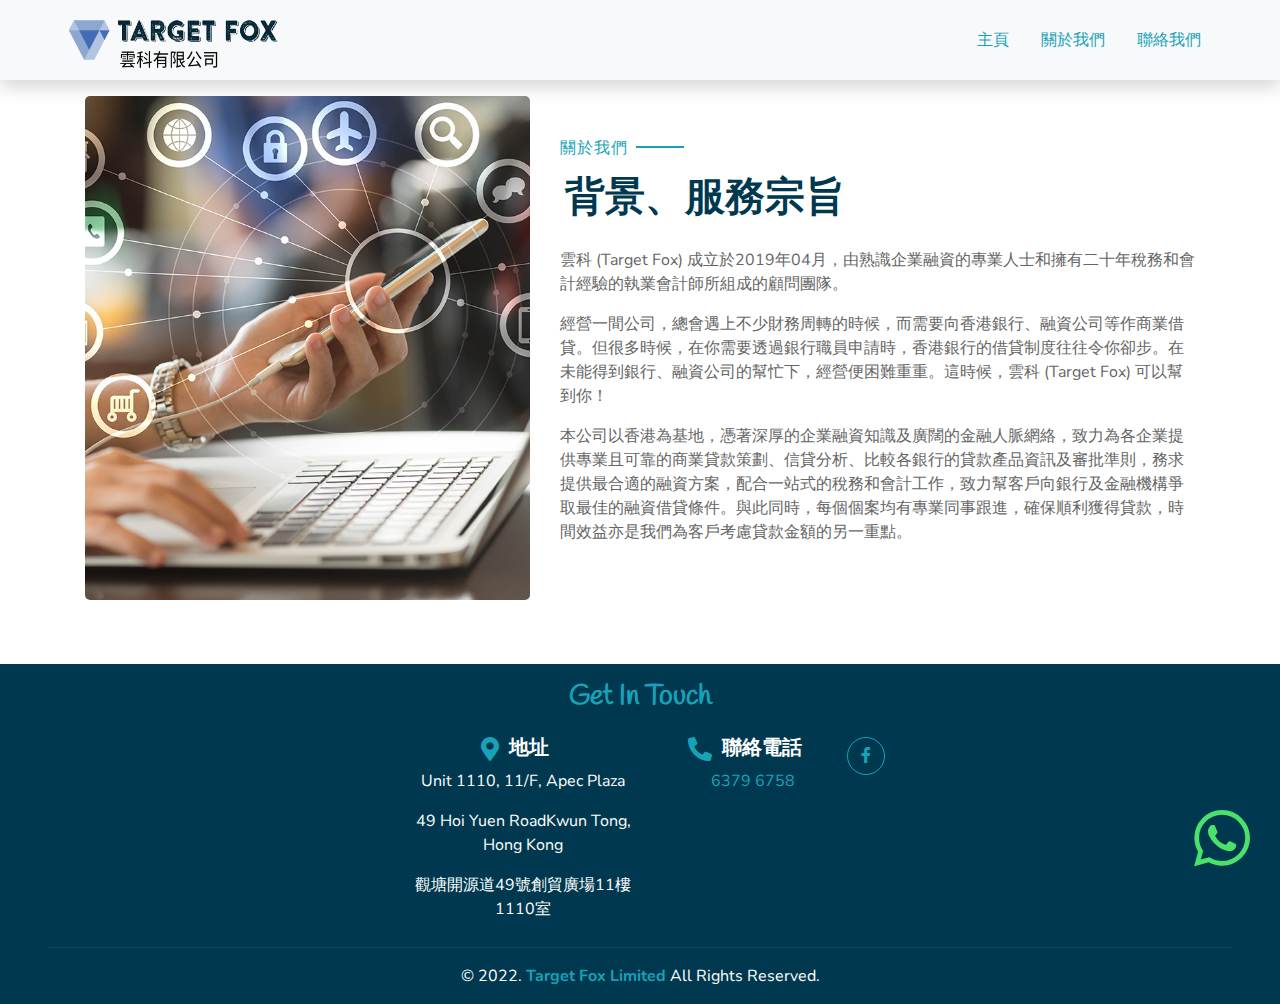
<file: about/index.html>
<!DOCTYPE html>
<html>
<head>
<title>關於我們 | Target Fox Limited</title>
<meta charset="UTF-8">
<meta name="viewport" content="width=device-width, initial-scale=1">
<link rel="preconnect" href="https://fonts.gstatic.com">
<link href="https://fonts.googleapis.com/css2?family=Handlee&family=Nunito&display=swap" rel="stylesheet">
<link href="https://cdnjs.cloudflare.com/ajax/libs/font-awesome/5.10.0/css/all.min.css" rel="stylesheet">
<link href="../lib/flaticon/font/flaticon.css" rel="stylesheet">
<link href="../css/style.css" rel="stylesheet">
<script src="https://ajax.googleapis.com/ajax/libs/jquery/3.6.0/jquery.min.js"></script>
<script>
	$(function () {
	  var includes = $('[data-include]');
	  $.each(includes, function () {
		var file = "/" + $(this).data('include') + '.html';
		$(this).load(file);
	  });
	});
</script>
<head>
<body>
	<!-- Header Start -->
    <div data-include="header"></div>
    <!-- Header End -->

   	<!-- About Start -->
    <div class="container-fluid py-5">
        <div class="container">
            <div class="row align-items-center">
                <div class="col-lg-5">
                    <img class="img-fluid rounded mb-5 mb-lg-0" src="../image/about.jpg">
                </div>
                <div class="col-lg-7">
                    <p class="section-title pr-5"><span class="pr-2">關於我們</span></p>
                    <h1 class="mb-4">背景、服務宗旨</h1>
                    <p>雲科 (Target Fox) 成立於2019年04月，由熟識企業融資的專業人士和擁有二十年稅務和會計經驗的執業會計師所組成的顧問團隊。</p>
					<p>經營一間公司，總會遇上不少財務周轉的時候，而需要向香港銀行、融資公司等作商業借貸。但很多時候，在你需要透過銀行職員申請時，香港銀行的借貸制度往往令你卻步。在未能得到銀行、融資公司的幫忙下，經營便困難重重。這時候，雲科 (Target Fox) 可以幫到你！</p>
					<p>本公司以香港為基地，憑著深厚的企業融資知識及廣闊的金融人脈網絡，致力為各企業提供專業且可靠的商業貸款策劃、信貸分析、比較各銀行的貸款產品資訊及審批準則，務求提供最合適的融資方案，配合一站式的稅務和會計工作，致力幫客戶向銀行及金融機構爭取最佳的融資借貸條件。與此同時，每個個案均有專業同事跟進，確保順利獲得貸款，時間效益亦是我們為客戶考慮貸款金額的另一重點。</p>
                </div>
            </div>
        </div>
    </div>
    <!-- About End -->
	
	<!-- Footer Start -->
    <div data-include="footer"></div>
    <!-- Footer End -->
</body>
</html>
</file>
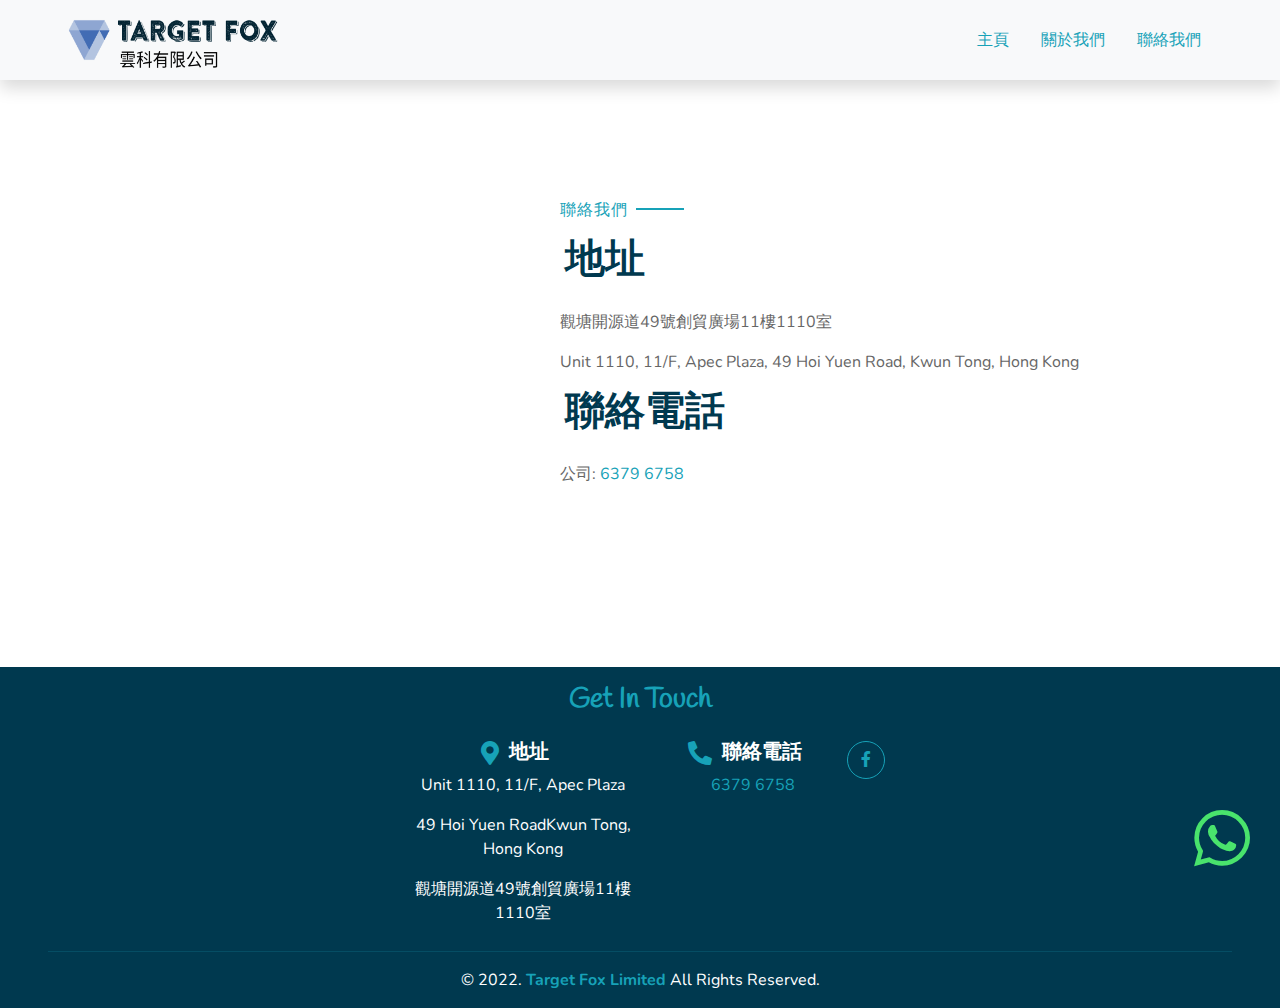
<file: contact/index.html>
<!DOCTYPE html>
<html>
<head>
<title>聯絡我們 | Target Fox Limited</title>
<meta charset="UTF-8">
<meta name="viewport" content="width=device-width, initial-scale=1">
<link rel="preconnect" href="https://fonts.gstatic.com">
<link href="https://fonts.googleapis.com/css2?family=Handlee&family=Nunito&display=swap" rel="stylesheet">
<link href="https://cdnjs.cloudflare.com/ajax/libs/font-awesome/5.10.0/css/all.min.css" rel="stylesheet">
<link href="../lib/flaticon/font/flaticon.css" rel="stylesheet">
<link href="../css/style.css" rel="stylesheet">
<script src="https://ajax.googleapis.com/ajax/libs/jquery/3.6.0/jquery.min.js"></script>
<script>
	$(function () {
	  var includes = $('[data-include]');
	  $.each(includes, function () {
		var file = "/" + $(this).data('include') + '.html';
		$(this).load(file);
	  });
	});
</script>
<head>
<body>
	<!-- Header Start -->
    <div data-include="header"></div>
    <!-- Header End -->
	
	<!-- Map Start -->
	<div class="container-fluid py-5">
        <div class="container">
            <div class="row align-items-center">
				<div class="col-lg-5">
					<iframe 
						class="img-fluid rounded mb-5 mb-lg-0"
						src="https://www.google.com/maps/embed?pb=!1m18!1m12!1m3!1d3691.1474386089935!2d114.2214900153459!3d22.310263048170206!2m3!1f0!2f0!3f0!3m2!1i1024!2i768!4f13.1!3m3!1m2!1s0x3404014598844f83%3A0x426c9c0fc0b15292!2sApec%20Plaza%2C%2049%20Hoi%20Yuen%20Rd%2C%20Kwun%20Tong!5e0!3m2!1sen!2shk!4v1665564974066!5m2!1sen!2shk" 
						style="border:0; height:500px; width: 400px;" allowfullscreen="" loading="lazy" referrerpolicy="no-referrer-when-downgrade">
					</iframe>
				</div>
				<div class="col-lg-7">
                    <p class="section-title pr-5"><span class="pr-2">聯絡我們</span></p>
					<!-- Address -->
                    <h1 class="mb-4">地址</h1>
					<p>觀塘開源道49號創貿廣場11樓1110室</p>
                    <p>Unit 1110, 11/F, Apec Plaza, 49 Hoi Yuen Road, Kwun Tong, Hong Kong</p>
					<!-- Phone -->
                    <h1 class="mb-4">聯絡電話</h1>
					<p>公司: <a href="tel:63796758">6379 6758</a></p>
                </div>

			</div>
        </div>
    </div>
	<!-- Map End -->
	
	<!-- Footer Start -->
    <div data-include="footer"></div>
    <!-- Footer End -->
</body>
</html>
</file>
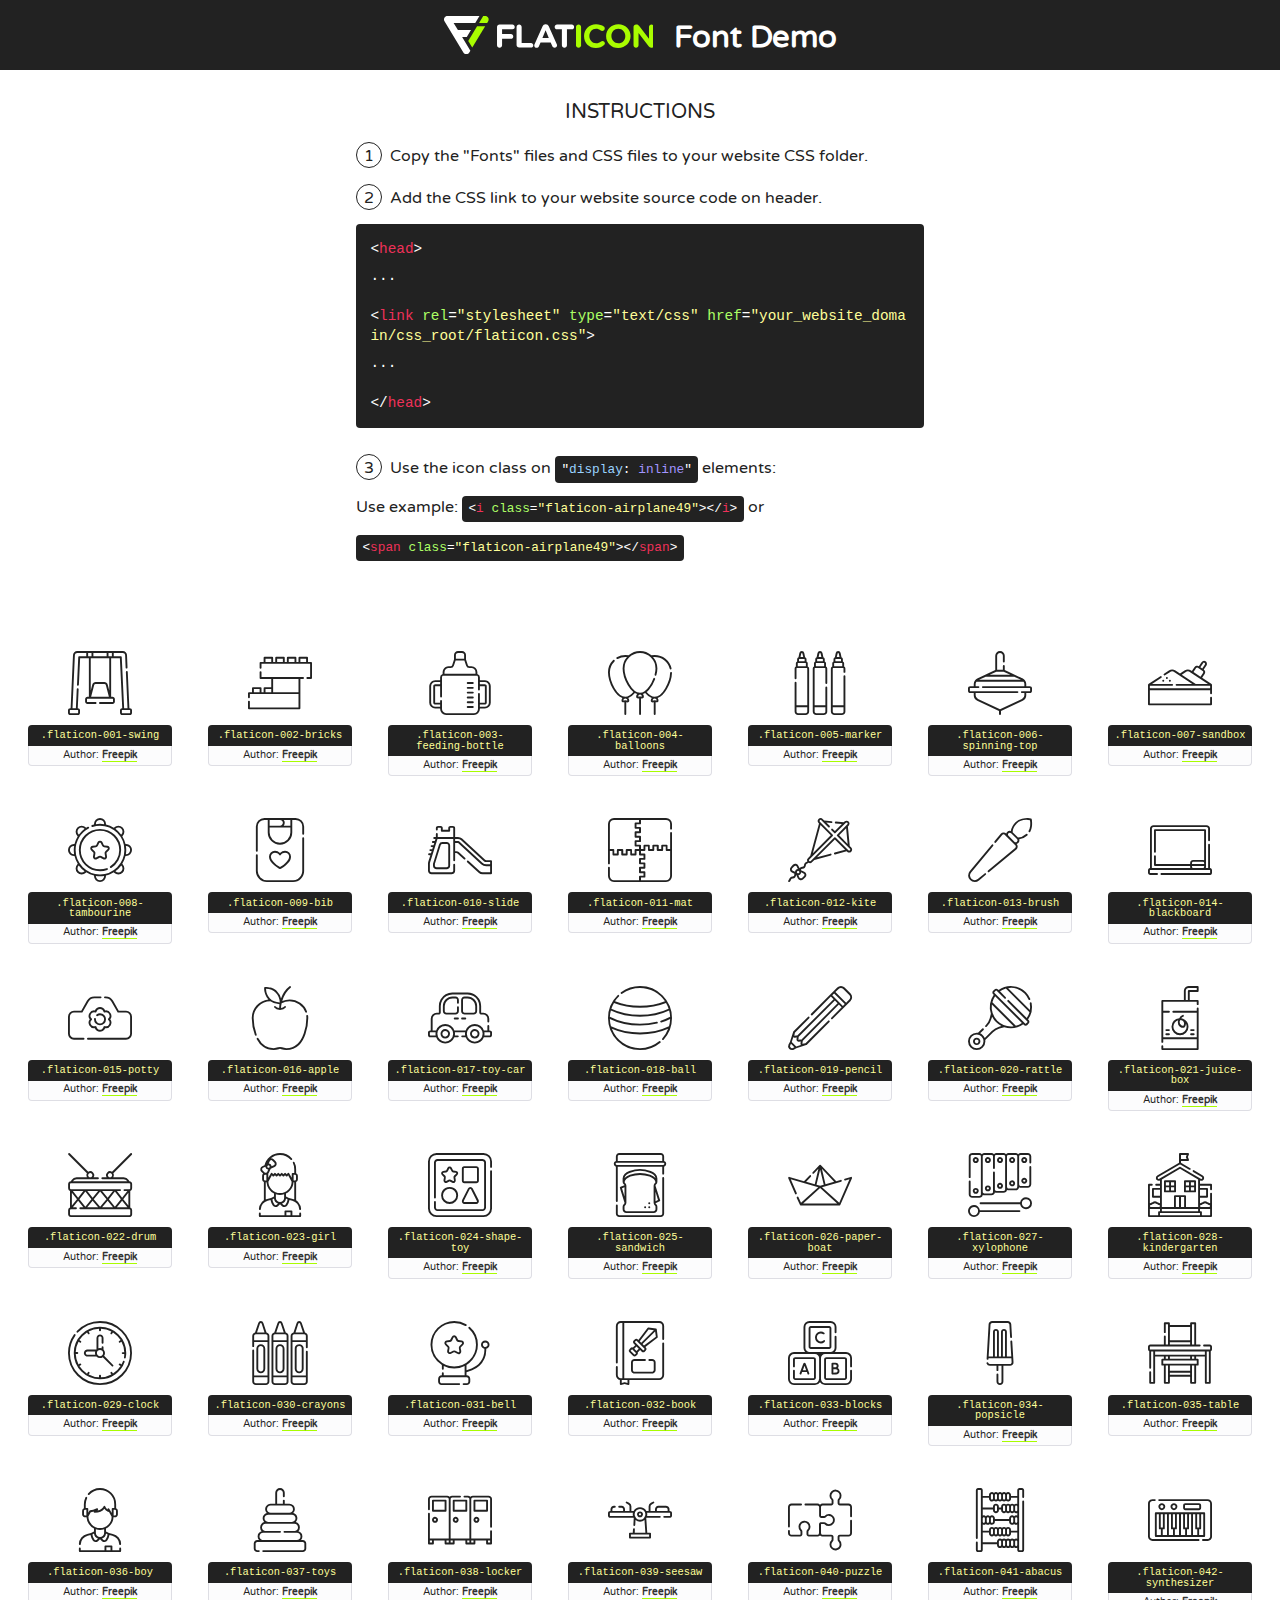
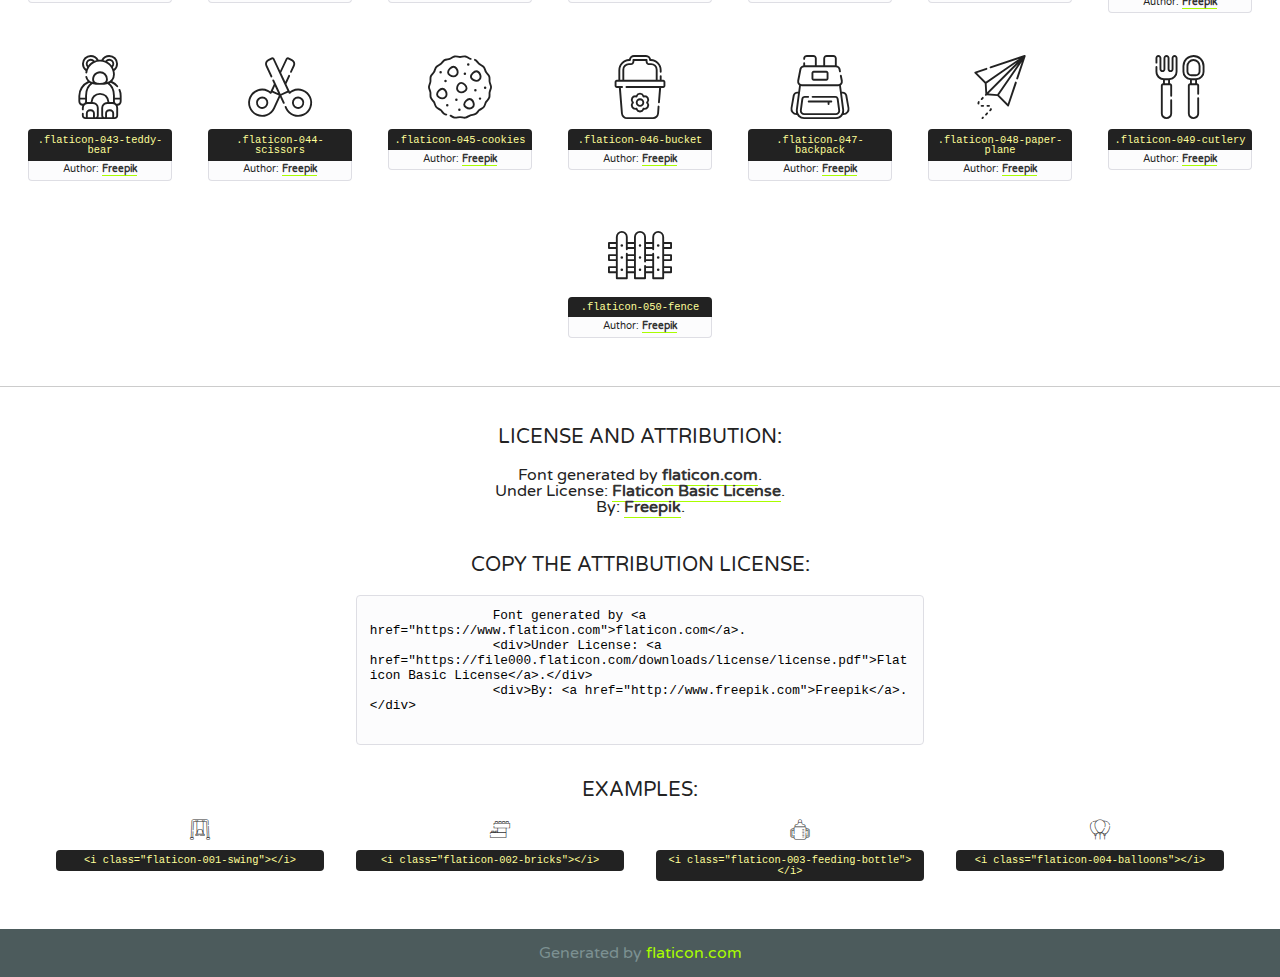
<file: lib/flaticon/font/flaticon.html>
<!DOCTYPE html>
<!--
  Flaticon icon font: Flaticon
  Creation date: 11/06/2020 07:22
-->
<html>
    <!DOCTYPE html>

    <head>
        <title>Flaticon WebFont</title>
        <link href="http://fonts.googleapis.com/css?family=Varela+Round" rel="stylesheet" type="text/css" />
        <link rel="stylesheet" type="text/css" href="flaticon.css">
        <meta charset="UTF-8">
        <style>
            html, body, div, span, applet, object, iframe,
            h1, h2, h3, h4, h5, h6, p, blockquote, pre,
            a, abbr, acronym, address, big, cite, code,
            del, dfn, em, img, ins, kbd, q, s, samp,
            small, strike, strong, sub, sup, tt, var,
            b, u, i, center,
            dl, dt, dd, ol, ul, li,
            fieldset, form, label, legend,
            table, caption, tbody, tfoot, thead, tr, th, td,
            article, aside, canvas, details, embed,
            figure, figcaption, footer, header, hgroup,
            menu, nav, output, ruby, section, summary,
            time, mark, audio, video {
                margin: 0;
                padding: 0;
                border: 0;
                font-size: 100%;
                font: inherit;
                vertical-align: baseline;
            }
            /* HTML5 display-role reset for older browsers */
            article, aside, details, figcaption, figure,
            footer, header, hgroup, menu, nav, section {
                display: block;
            }
            body {
                line-height: 1;
            }
            ol, ul {
                list-style: none;
            }
            blockquote, q {
                quotes: none;
            }
            blockquote:before, blockquote:after,
            q:before, q:after {
                content: '';
                content: none;
            }
            table {
                border-collapse: collapse;
                border-spacing: 0;
            }
            body {
                font-family: 'Varela Round', Helvetica, Arial, sans-serif;
                font-size: 16px;
                color: #222;
            }
            a {
                color: #333;
                border-bottom: 1px solid #a9fd00;
                font-weight: bold;
                text-decoration: none;
            }
            * {
                -moz-box-sizing: border-box;
                -webkit-box-sizing: border-box;
                box-sizing: border-box;
                margin: 0;
                padding: 0;
            }
            [class^="flaticon-"]:before, [class*=" flaticon-"]:before, [class^="flaticon-"]:after, [class*=" flaticon-"]:after {
                font-family: Flaticon;
                font-size: 30px;
                font-style: normal;
                margin-left: 20px;
                color: #333;
            }
            .wrapper {
                max-width: 600px;
                margin: auto;
                padding: 0 1em;
            }
            .title {
                font-size: 1.25em;
                text-align: center;
                margin-bottom: 1em;
                text-transform: uppercase;
            }
            header {
                text-align: center;
                background-color: #222;
                color: #fff;
                padding: 1em;
            }
            header .logo {
                width: 210px;
                height: 38px;
                display: inline-block;
                vertical-align: middle;
                margin-right: 1em;
                border: none;
            }
            header strong {
                font-size: 1.95em;
                font-weight: bold;
                vertical-align: middle;
                margin-top: 5px;
                display: inline-block;
            }
            .demo {
                margin: 2em auto;
                line-height: 1.25em;
            }
            .demo ul li {
                margin-bottom: 1em;
            }
            .demo ul li .num {
                color: #222;
                border-radius: 20px;
                display: inline-block;
                width: 26px;
                padding: 3px;
                height: 26px;
                text-align: center;
                margin-right: 0.5em;
                border: 1px solid #222;
            }
            .demo ul li code {
                background-color: #222;
                border-radius: 4px;
                padding: 0.25em 0.5em;
                display: inline-block;
                color: #fff;
                font-family: Consolas,Monaco,Lucida Console,Liberation Mono,DejaVu Sans Mono,Bitstream Vera Sans Mono,Courier New, monospace;
                font-weight: lighter;
                margin-top: 1em;
                font-size: 0.8em;
                word-break: break-all;
            }
            .demo ul li code.big {
                padding: 1em;
                font-size: 0.9em;
            }
            .demo ul li code .red {
                color: #EF3159;
            }
            .demo ul li code .green {
                color: #ACFF65;
            }
            .demo ul li code .yellow {
                color: #FFFF99;
            }
            .demo ul li code .blue {
                color: #99D3FF;
            }
            .demo ul li code .purple {
                color: #A295FF;
            }
            .demo ul li code .dots {
                margin-top: 0.5em;
                display: block;
            }
            #glyphs {
                border-bottom: 1px solid #ccc;
                padding: 2em 0;
                text-align: center;
            }
            .glyph {
                display: inline-block;
                width: 9em;
                margin: 1em;
                text-align: center;
                vertical-align: top;
                background: #FFF;
            }
            .glyph .glyph-icon {
                padding: 10px;
                display: block;
                font-family:"Flaticon";
                font-size: 64px;
                line-height: 1;
            }
            .glyph .glyph-icon:before {
                font-size: 64px;
                color: #222;
                margin-left: 0;
            }
            .class-name {
                font-size: 0.65em;
                background-color: #222;
                color: #fff;
                border-radius: 4px 4px 0 0;
                padding: 0.5em;
                color: #FFFF99;
                font-family: Consolas,Monaco,Lucida Console,Liberation Mono,DejaVu Sans Mono,Bitstream Vera Sans Mono,Courier New, monospace;
            }
            .author-name {
                font-size: 0.6em;
                background-color: #fcfcfd;
                border: 1px solid #DEDEE4;
                border-top: 0;
                border-radius: 0 0 4px 4px;
                padding: 0.5em;
            }
            .class-name:last-child {
                font-size: 10px;
                color:#888;
            }
            .class-name:last-child a {
                font-size: 10px;
                color:#555;
            }
            .class-name:last-child a:hover {
                color:#a9fd00;
            }
            .glyph > input {
                display: block;
                width: 100px;
                margin: 5px auto;
                text-align: center;
                font-size: 12px;
                cursor: text;
            }
            .glyph > input.icon-input {
                font-family:"Flaticon";
                font-size: 16px;
                margin-bottom: 10px;
            }
            .attribution .title {
                margin-top: 2em;
            }
            .attribution textarea {
                background-color: #fcfcfd;
                padding: 1em;
                border: none;
                box-shadow: none;
                border: 1px solid #DEDEE4;
                border-radius: 4px;
                resize: none;
                width: 100%;
                height: 150px;
                font-size: 0.8em;
                font-family: Consolas,Monaco,Lucida Console,Liberation Mono,DejaVu Sans Mono,Bitstream Vera Sans Mono,Courier New, monospace;
                -webkit-appearance: none;
            }
            .iconsuse {
                margin: 2em auto;
                text-align: center;
                max-width: 1200px;
            }
            .iconsuse:after {
                content: '';
                display: table;
                clear: both;
            }
            .iconsuse .image {
                float: left;
                width: 25%;
                padding: 0 1em;
            }
            .iconsuse .image p {
                margin-bottom: 1em;
            }
            .iconsuse .image span {
                display: block;
                font-size: 0.65em;
                background-color: #222;
                color: #fff;
                border-radius: 4px;
                padding: 0.5em;
                color: #FFFF99;
                margin-top: 1em;
                font-family: Consolas,Monaco,Lucida Console,Liberation Mono,DejaVu Sans Mono,Bitstream Vera Sans Mono,Courier New, monospace;
            }
            #footer {
                text-align: center;
                background-color: #4C5B5C;
                color: #7c9192;
                padding: 1em;
            }
            #footer a {
                border: none;
                color: #a9fd00;
                font-weight: normal;
            }
            @media (max-width: 960px) {
                .iconsuse .image {
                    width: 50%;
                }
            }
            @media (max-width: 560px) {
                .iconsuse .image {
                    width: 100%;
                }
            }
            .attrDiv {

            }
        </style>
        <link rel="stylesheet" href="flaticon.css">
    </head>

    <body class="characters-off">
        <header>
            <a href="https://www.flaticon.com" target="_blank" class="logo">
                <svg version="1.1" xmlns="http://www.w3.org/2000/svg" xmlns:xlink="http://www.w3.org/1999/xlink" xmlns:a="http://ns.adobe.com/AdobeSVGViewerExtensions/3.0/" viewBox="0 0 560.875 102.036" enable-background="new 0 0 560.875 102.036" xml:space="preserve">
                        <defs>
                        </defs>
                        <g>
                            <g class="letters">
                                <path fill="#ffffff" d="M141.596,29.675c0-3.777,2.985-6.767,6.764-6.767h34.438c3.426,0,6.15,2.728,6.15,6.15
                                c0,3.43-2.724,6.149-6.15,6.149h-27.674v13.091h23.719c3.429,0,6.151,2.724,6.151,6.15c0,3.43-2.723,6.149-6.151,6.149h-23.719
                                v17.574c0,3.773-2.986,6.761-6.764,6.761c-3.779,0-6.764-2.989-6.764-6.761V29.675z"></path>
                                <path fill="#ffffff" d="M193.844,29.149c0-3.781,2.985-6.767,6.764-6.767c3.776,0,6.763,2.985,6.763,6.767v42.957h25.039
                                c3.426,0,6.149,2.726,6.149,6.153c0,3.425-2.723,6.15-6.149,6.15h-31.802c-3.779,0-6.764-2.986-6.764-6.768V29.149z"></path>
                                <path fill="#ffffff" d="M241.891,75.71l21.438-48.407c1.492-3.341,4.215-5.357,7.906-5.357h0.792
                                c3.686,0,6.323,2.017,7.815,5.357l21.439,48.407c0.436,0.967,0.701,1.845,0.701,2.723c0,3.602-2.809,6.501-6.414,6.501
                                c-3.161,0-5.269-1.845-6.499-4.655l-4.132-9.661h-27.059l-4.301,10.102c-1.144,2.631-3.426,4.214-6.237,4.214
                                c-3.517,0-6.24-2.81-6.24-6.325C241.1,77.64,241.451,76.677,241.891,75.71z M279.932,58.666l-8.521-20.297l-8.526,20.297H279.932
                                z"></path>
                                <path fill="#ffffff" d="M314.864,35.387H301.86c-3.429,0-6.239-2.813-6.239-6.238c0-3.429,2.811-6.24,6.239-6.24h39.533
                                c3.426,0,6.237,2.811,6.237,6.24c0,3.425-2.811,6.238-6.237,6.238h-13.001v42.785c0,3.773-2.99,6.761-6.764,6.761
                                c-3.779,0-6.764-2.989-6.764-6.761V35.387z"></path>
                                <path fill="#A9FD00" d="M352.615,29.149c0-3.781,2.985-6.767,6.767-6.767c3.774,0,6.761,2.985,6.761,6.767v49.024
                                c0,3.773-2.987,6.761-6.761,6.761c-3.781,0-6.767-2.989-6.767-6.761V29.149z"></path>
                                <path fill="#A9FD00" d="M374.132,53.836v-0.179c0-17.481,13.178-31.801,32.065-31.801c9.22,0,15.459,2.458,20.557,6.238
                                c1.402,1.054,2.637,2.985,2.637,5.357c0,3.692-2.985,6.59-6.681,6.59c-1.845,0-3.071-0.702-4.044-1.319
                                c-3.776-2.813-7.729-4.393-12.562-4.393c-10.364,0-17.831,8.611-17.831,19.154v0.173c0,10.542,7.291,19.329,17.831,19.329
                                c5.715,0,9.492-1.756,13.359-4.834c1.049-0.874,2.458-1.491,4.039-1.491c3.429,0,6.325,2.813,6.325,6.236
                                c0,2.106-1.056,3.78-2.282,4.834c-5.539,4.834-12.036,7.733-21.878,7.733C387.572,85.464,374.132,71.493,374.132,53.836z"></path>
                                <path fill="#A9FD00" d="M433.009,53.836v-0.179c0-17.481,13.79-31.801,32.766-31.801c18.981,0,32.592,14.143,32.592,31.628v0.173
                                c0,17.483-13.785,31.807-32.769,31.807C446.625,85.464,433.009,71.32,433.009,53.836z M484.224,53.836v-0.179
                                c0-10.539-7.725-19.326-18.626-19.326c-10.893,0-18.449,8.611-18.449,19.154v0.173c0,10.542,7.73,19.329,18.626,19.329
                                C476.676,72.986,484.224,64.378,484.224,53.836z"></path>
                                <path fill="#A9FD00" d="M506.233,29.321c0-3.774,2.99-6.763,6.767-6.763h1.401c3.252,0,5.183,1.583,7.029,3.953l26.093,34.265
                                V29.059c0-3.692,2.99-6.677,6.681-6.677c3.683,0,6.671,2.985,6.671,6.677v48.934c0,3.78-2.987,6.765-6.764,6.765h-0.436
                                c-3.257,0-5.188-1.581-7.034-3.953l-27.056-35.492v32.944c0,3.687-2.985,6.676-6.678,6.676c-3.683,0-6.673-2.989-6.673-6.676
                                V29.321z"></path>
                            </g>
                            <g class="insignia">
                                <path fill="#ffffff" d="M48.372,56.137h12.517l11.156-18.537H37.186L25.688,18.539h57.825L94.668,0H9.271
                                C5.925,0,2.842,1.801,1.198,4.716c-1.644,2.907-1.593,6.482,0.134,9.343l50.38,83.501c1.678,2.781,4.689,4.476,7.938,4.476
                                c3.246,0,6.257-1.695,7.935-4.476l2.898-4.804L48.372,56.137z"></path>
                                <g class="i">
                                    <path fill="#A9FD00" d="M93.575,18.539h0.031v0.004l21.652,0.004l2.705-4.488c1.727-2.861,1.778-6.436,0.133-9.343
                                    C116.454,1.801,113.371,0,110.026,0h-5.294L93.575,18.539z"></path>
                                    <polygon fill="#A9FD00" points="88.291,27.356 64.725,66.486 75.519,84.404 109.942,27.356"></polygon>
                                </g>
                            </g>
                        </g>
                    </svg>
            </a>
            <strong>Font Demo</strong>
        </header>

        <section class="demo wrapper">
            <p class="title">Instructions</p>
            <ul>
                <li>
                    <span class="num">1</span>Copy the "Fonts" files and CSS files to your website CSS folder.
                </li>
                <li>
                    <span class="num">2</span>Add the CSS link to your website source code on header.
                    <code class="big">
                        &lt;<span class="red">head</span>&gt;
                        <br/><span class="dots">...</span>
                        <br/>&lt;<span class="red">link</span> <span class="green">rel</span>=<span class="yellow">"stylesheet"</span> <span class="green">type</span>=<span class="yellow">"text/css"</span> <span class="green">href</span>=<span class="yellow">"your_website_domain/css_root/flaticon.css"</span>&gt;
                        <br/><span class="dots">...</span>
                        <br/>&lt;/<span class="red">head</span>&gt;
                    </code>
                </li>

                <li>
                    <p>
                        <span class="num">3</span>Use the icon class on <code>"<span class="blue">display</span>:<span class="purple"> inline</span>"</code> elements:
                        <br />
                        Use example:
                        <code>
                            &lt;<span class="red">i</span> <span class="green">class</span>=<span class="yellow">&quot;flaticon-airplane49&quot;</span>&gt;&lt;/<span class="red">i</span>&gt;
                        </code> or
                        <code>&lt;<span class="red">span</span> <span class="green">class</span>=<span class="yellow">&quot;flaticon-airplane49&quot;</span>&gt;&lt;/<span class="red">span</span>&gt;</code>
                    </p>
                </li>
            </ul>
        </section>

        <section id="glyphs">
            
            <div class="glyph"><div class="glyph-icon flaticon-001-swing"></div>
                <div class="class-name">.flaticon-001-swing</div>
                <div class="author-name">Author: <a href="http://www.freepik.com" title="Freepik">Freepik</a> </div>
            </div>
            
            <div class="glyph"><div class="glyph-icon flaticon-002-bricks"></div>
                <div class="class-name">.flaticon-002-bricks</div>
                <div class="author-name">Author: <a href="http://www.freepik.com" title="Freepik">Freepik</a> </div>
            </div>
            
            <div class="glyph"><div class="glyph-icon flaticon-003-feeding-bottle"></div>
                <div class="class-name">.flaticon-003-feeding-bottle</div>
                <div class="author-name">Author: <a href="http://www.freepik.com" title="Freepik">Freepik</a> </div>
            </div>
            
            <div class="glyph"><div class="glyph-icon flaticon-004-balloons"></div>
                <div class="class-name">.flaticon-004-balloons</div>
                <div class="author-name">Author: <a href="http://www.freepik.com" title="Freepik">Freepik</a> </div>
            </div>
            
            <div class="glyph"><div class="glyph-icon flaticon-005-marker"></div>
                <div class="class-name">.flaticon-005-marker</div>
                <div class="author-name">Author: <a href="http://www.freepik.com" title="Freepik">Freepik</a> </div>
            </div>
            
            <div class="glyph"><div class="glyph-icon flaticon-006-spinning-top"></div>
                <div class="class-name">.flaticon-006-spinning-top</div>
                <div class="author-name">Author: <a href="http://www.freepik.com" title="Freepik">Freepik</a> </div>
            </div>
            
            <div class="glyph"><div class="glyph-icon flaticon-007-sandbox"></div>
                <div class="class-name">.flaticon-007-sandbox</div>
                <div class="author-name">Author: <a href="http://www.freepik.com" title="Freepik">Freepik</a> </div>
            </div>
            
            <div class="glyph"><div class="glyph-icon flaticon-008-tambourine"></div>
                <div class="class-name">.flaticon-008-tambourine</div>
                <div class="author-name">Author: <a href="http://www.freepik.com" title="Freepik">Freepik</a> </div>
            </div>
            
            <div class="glyph"><div class="glyph-icon flaticon-009-bib"></div>
                <div class="class-name">.flaticon-009-bib</div>
                <div class="author-name">Author: <a href="http://www.freepik.com" title="Freepik">Freepik</a> </div>
            </div>
            
            <div class="glyph"><div class="glyph-icon flaticon-010-slide"></div>
                <div class="class-name">.flaticon-010-slide</div>
                <div class="author-name">Author: <a href="http://www.freepik.com" title="Freepik">Freepik</a> </div>
            </div>
            
            <div class="glyph"><div class="glyph-icon flaticon-011-mat"></div>
                <div class="class-name">.flaticon-011-mat</div>
                <div class="author-name">Author: <a href="http://www.freepik.com" title="Freepik">Freepik</a> </div>
            </div>
            
            <div class="glyph"><div class="glyph-icon flaticon-012-kite"></div>
                <div class="class-name">.flaticon-012-kite</div>
                <div class="author-name">Author: <a href="http://www.freepik.com" title="Freepik">Freepik</a> </div>
            </div>
            
            <div class="glyph"><div class="glyph-icon flaticon-013-brush"></div>
                <div class="class-name">.flaticon-013-brush</div>
                <div class="author-name">Author: <a href="http://www.freepik.com" title="Freepik">Freepik</a> </div>
            </div>
            
            <div class="glyph"><div class="glyph-icon flaticon-014-blackboard"></div>
                <div class="class-name">.flaticon-014-blackboard</div>
                <div class="author-name">Author: <a href="http://www.freepik.com" title="Freepik">Freepik</a> </div>
            </div>
            
            <div class="glyph"><div class="glyph-icon flaticon-015-potty"></div>
                <div class="class-name">.flaticon-015-potty</div>
                <div class="author-name">Author: <a href="http://www.freepik.com" title="Freepik">Freepik</a> </div>
            </div>
            
            <div class="glyph"><div class="glyph-icon flaticon-016-apple"></div>
                <div class="class-name">.flaticon-016-apple</div>
                <div class="author-name">Author: <a href="http://www.freepik.com" title="Freepik">Freepik</a> </div>
            </div>
            
            <div class="glyph"><div class="glyph-icon flaticon-017-toy-car"></div>
                <div class="class-name">.flaticon-017-toy-car</div>
                <div class="author-name">Author: <a href="http://www.freepik.com" title="Freepik">Freepik</a> </div>
            </div>
            
            <div class="glyph"><div class="glyph-icon flaticon-018-ball"></div>
                <div class="class-name">.flaticon-018-ball</div>
                <div class="author-name">Author: <a href="http://www.freepik.com" title="Freepik">Freepik</a> </div>
            </div>
            
            <div class="glyph"><div class="glyph-icon flaticon-019-pencil"></div>
                <div class="class-name">.flaticon-019-pencil</div>
                <div class="author-name">Author: <a href="http://www.freepik.com" title="Freepik">Freepik</a> </div>
            </div>
            
            <div class="glyph"><div class="glyph-icon flaticon-020-rattle"></div>
                <div class="class-name">.flaticon-020-rattle</div>
                <div class="author-name">Author: <a href="http://www.freepik.com" title="Freepik">Freepik</a> </div>
            </div>
            
            <div class="glyph"><div class="glyph-icon flaticon-021-juice-box"></div>
                <div class="class-name">.flaticon-021-juice-box</div>
                <div class="author-name">Author: <a href="http://www.freepik.com" title="Freepik">Freepik</a> </div>
            </div>
            
            <div class="glyph"><div class="glyph-icon flaticon-022-drum"></div>
                <div class="class-name">.flaticon-022-drum</div>
                <div class="author-name">Author: <a href="http://www.freepik.com" title="Freepik">Freepik</a> </div>
            </div>
            
            <div class="glyph"><div class="glyph-icon flaticon-023-girl"></div>
                <div class="class-name">.flaticon-023-girl</div>
                <div class="author-name">Author: <a href="http://www.freepik.com" title="Freepik">Freepik</a> </div>
            </div>
            
            <div class="glyph"><div class="glyph-icon flaticon-024-shape-toy"></div>
                <div class="class-name">.flaticon-024-shape-toy</div>
                <div class="author-name">Author: <a href="http://www.freepik.com" title="Freepik">Freepik</a> </div>
            </div>
            
            <div class="glyph"><div class="glyph-icon flaticon-025-sandwich"></div>
                <div class="class-name">.flaticon-025-sandwich</div>
                <div class="author-name">Author: <a href="http://www.freepik.com" title="Freepik">Freepik</a> </div>
            </div>
            
            <div class="glyph"><div class="glyph-icon flaticon-026-paper-boat"></div>
                <div class="class-name">.flaticon-026-paper-boat</div>
                <div class="author-name">Author: <a href="http://www.freepik.com" title="Freepik">Freepik</a> </div>
            </div>
            
            <div class="glyph"><div class="glyph-icon flaticon-027-xylophone"></div>
                <div class="class-name">.flaticon-027-xylophone</div>
                <div class="author-name">Author: <a href="http://www.freepik.com" title="Freepik">Freepik</a> </div>
            </div>
            
            <div class="glyph"><div class="glyph-icon flaticon-028-kindergarten"></div>
                <div class="class-name">.flaticon-028-kindergarten</div>
                <div class="author-name">Author: <a href="http://www.freepik.com" title="Freepik">Freepik</a> </div>
            </div>
            
            <div class="glyph"><div class="glyph-icon flaticon-029-clock"></div>
                <div class="class-name">.flaticon-029-clock</div>
                <div class="author-name">Author: <a href="http://www.freepik.com" title="Freepik">Freepik</a> </div>
            </div>
            
            <div class="glyph"><div class="glyph-icon flaticon-030-crayons"></div>
                <div class="class-name">.flaticon-030-crayons</div>
                <div class="author-name">Author: <a href="http://www.freepik.com" title="Freepik">Freepik</a> </div>
            </div>
            
            <div class="glyph"><div class="glyph-icon flaticon-031-bell"></div>
                <div class="class-name">.flaticon-031-bell</div>
                <div class="author-name">Author: <a href="http://www.freepik.com" title="Freepik">Freepik</a> </div>
            </div>
            
            <div class="glyph"><div class="glyph-icon flaticon-032-book"></div>
                <div class="class-name">.flaticon-032-book</div>
                <div class="author-name">Author: <a href="http://www.freepik.com" title="Freepik">Freepik</a> </div>
            </div>
            
            <div class="glyph"><div class="glyph-icon flaticon-033-blocks"></div>
                <div class="class-name">.flaticon-033-blocks</div>
                <div class="author-name">Author: <a href="http://www.freepik.com" title="Freepik">Freepik</a> </div>
            </div>
            
            <div class="glyph"><div class="glyph-icon flaticon-034-popsicle"></div>
                <div class="class-name">.flaticon-034-popsicle</div>
                <div class="author-name">Author: <a href="http://www.freepik.com" title="Freepik">Freepik</a> </div>
            </div>
            
            <div class="glyph"><div class="glyph-icon flaticon-035-table"></div>
                <div class="class-name">.flaticon-035-table</div>
                <div class="author-name">Author: <a href="http://www.freepik.com" title="Freepik">Freepik</a> </div>
            </div>
            
            <div class="glyph"><div class="glyph-icon flaticon-036-boy"></div>
                <div class="class-name">.flaticon-036-boy</div>
                <div class="author-name">Author: <a href="http://www.freepik.com" title="Freepik">Freepik</a> </div>
            </div>
            
            <div class="glyph"><div class="glyph-icon flaticon-037-toys"></div>
                <div class="class-name">.flaticon-037-toys</div>
                <div class="author-name">Author: <a href="http://www.freepik.com" title="Freepik">Freepik</a> </div>
            </div>
            
            <div class="glyph"><div class="glyph-icon flaticon-038-locker"></div>
                <div class="class-name">.flaticon-038-locker</div>
                <div class="author-name">Author: <a href="http://www.freepik.com" title="Freepik">Freepik</a> </div>
            </div>
            
            <div class="glyph"><div class="glyph-icon flaticon-039-seesaw"></div>
                <div class="class-name">.flaticon-039-seesaw</div>
                <div class="author-name">Author: <a href="http://www.freepik.com" title="Freepik">Freepik</a> </div>
            </div>
            
            <div class="glyph"><div class="glyph-icon flaticon-040-puzzle"></div>
                <div class="class-name">.flaticon-040-puzzle</div>
                <div class="author-name">Author: <a href="http://www.freepik.com" title="Freepik">Freepik</a> </div>
            </div>
            
            <div class="glyph"><div class="glyph-icon flaticon-041-abacus"></div>
                <div class="class-name">.flaticon-041-abacus</div>
                <div class="author-name">Author: <a href="http://www.freepik.com" title="Freepik">Freepik</a> </div>
            </div>
            
            <div class="glyph"><div class="glyph-icon flaticon-042-synthesizer"></div>
                <div class="class-name">.flaticon-042-synthesizer</div>
                <div class="author-name">Author: <a href="http://www.freepik.com" title="Freepik">Freepik</a> </div>
            </div>
            
            <div class="glyph"><div class="glyph-icon flaticon-043-teddy-bear"></div>
                <div class="class-name">.flaticon-043-teddy-bear</div>
                <div class="author-name">Author: <a href="http://www.freepik.com" title="Freepik">Freepik</a> </div>
            </div>
            
            <div class="glyph"><div class="glyph-icon flaticon-044-scissors"></div>
                <div class="class-name">.flaticon-044-scissors</div>
                <div class="author-name">Author: <a href="http://www.freepik.com" title="Freepik">Freepik</a> </div>
            </div>
            
            <div class="glyph"><div class="glyph-icon flaticon-045-cookies"></div>
                <div class="class-name">.flaticon-045-cookies</div>
                <div class="author-name">Author: <a href="http://www.freepik.com" title="Freepik">Freepik</a> </div>
            </div>
            
            <div class="glyph"><div class="glyph-icon flaticon-046-bucket"></div>
                <div class="class-name">.flaticon-046-bucket</div>
                <div class="author-name">Author: <a href="http://www.freepik.com" title="Freepik">Freepik</a> </div>
            </div>
            
            <div class="glyph"><div class="glyph-icon flaticon-047-backpack"></div>
                <div class="class-name">.flaticon-047-backpack</div>
                <div class="author-name">Author: <a href="http://www.freepik.com" title="Freepik">Freepik</a> </div>
            </div>
            
            <div class="glyph"><div class="glyph-icon flaticon-048-paper-plane"></div>
                <div class="class-name">.flaticon-048-paper-plane</div>
                <div class="author-name">Author: <a href="http://www.freepik.com" title="Freepik">Freepik</a> </div>
            </div>
            
            <div class="glyph"><div class="glyph-icon flaticon-049-cutlery"></div>
                <div class="class-name">.flaticon-049-cutlery</div>
                <div class="author-name">Author: <a href="http://www.freepik.com" title="Freepik">Freepik</a> </div>
            </div>
            
            <div class="glyph"><div class="glyph-icon flaticon-050-fence"></div>
                <div class="class-name">.flaticon-050-fence</div>
                <div class="author-name">Author: <a href="http://www.freepik.com" title="Freepik">Freepik</a> </div>
            </div>
            
        </section>

        <section class="attribution wrapper"   style="text-align:center;">
            <div class="title">License and attribution:</div>
            <div class="attrDiv">Font generated by <a href="https://www.flaticon.com">flaticon.com</a>.</div>
            <div class="attrDiv">Under License: <a href="https://file000.flaticon.com/downloads/license/license.pdf">Flaticon Basic License</a>.</div>
            <div class="attrDiv">By: <a href="http://www.freepik.com">Freepik</a>.</div>

            <div class="title">Copy the Attribution License:</div>
            <textarea onclick="this.focus();this.select();">
                Font generated by &lt;a href=&quot;https://www.flaticon.com&quot;&gt;flaticon.com&lt;/a&gt;.
                <div>Under License: <a href="https://file000.flaticon.com/downloads/license/license.pdf">Flaticon Basic License</a>.</div>
                <div>By: <a href="http://www.freepik.com">Freepik</a>.</div>
            </textarea>
        </section>

        <section class="iconsuse">
            <div class="title">Examples:</div>
            
            <div class="image">
                <p>
                    <i class="glyph-icon flaticon-001-swing"></i>
                    <span>&lt;i class=&quot;flaticon-001-swing&quot;&gt;&lt;/i&gt;</span>
                </p>
            </div>
            
            <div class="image">
                <p>
                    <i class="glyph-icon flaticon-002-bricks"></i>
                    <span>&lt;i class=&quot;flaticon-002-bricks&quot;&gt;&lt;/i&gt;</span>
                </p>
            </div>
            
            <div class="image">
                <p>
                    <i class="glyph-icon flaticon-003-feeding-bottle"></i>
                    <span>&lt;i class=&quot;flaticon-003-feeding-bottle&quot;&gt;&lt;/i&gt;</span>
                </p>
            </div>
            
            <div class="image">
                <p>
                    <i class="glyph-icon flaticon-004-balloons"></i>
                    <span>&lt;i class=&quot;flaticon-004-balloons&quot;&gt;&lt;/i&gt;</span>
                </p>
            </div>
            
        </section>

        <div id="footer">
            <div>Generated by <a href="https://www.flaticon.com">flaticon.com</a></div>
        </div>
    </body>
</html>
</file>
<file: lib/flaticon/font/flaticon.css>
@font-face {
  font-family: "Flaticon";
  src: url("./Flaticon.eot");
  src: url("./Flaticon.eot?#iefix") format("embedded-opentype"),
       url("./Flaticon.woff2") format("woff2"),
       url("./Flaticon.woff") format("woff"),
       url("./Flaticon.ttf") format("truetype"),
       url("./Flaticon.svg#Flaticon") format("svg");
  font-weight: normal;
  font-style: normal;
}

@media screen and (-webkit-min-device-pixel-ratio:0) {
  @font-face {
    font-family: "Flaticon";
    src: url("./Flaticon.svg#Flaticon") format("svg");
  }
}

[class^="flaticon-"]:before, [class*=" flaticon-"]:before,
[class^="flaticon-"]:after, [class*=" flaticon-"]:after {   
  font-family: Flaticon;
        font-size: 20px;
font-style: normal;
margin-left: 20px;
}

.flaticon-001-swing:before { content: "\f100"; }
.flaticon-002-bricks:before { content: "\f101"; }
.flaticon-003-feeding-bottle:before { content: "\f102"; }
.flaticon-004-balloons:before { content: "\f103"; }
.flaticon-005-marker:before { content: "\f104"; }
.flaticon-006-spinning-top:before { content: "\f105"; }
.flaticon-007-sandbox:before { content: "\f106"; }
.flaticon-008-tambourine:before { content: "\f107"; }
.flaticon-009-bib:before { content: "\f108"; }
.flaticon-010-slide:before { content: "\f109"; }
.flaticon-011-mat:before { content: "\f10a"; }
.flaticon-012-kite:before { content: "\f10b"; }
.flaticon-013-brush:before { content: "\f10c"; }
.flaticon-014-blackboard:before { content: "\f10d"; }
.flaticon-015-potty:before { content: "\f10e"; }
.flaticon-016-apple:before { content: "\f10f"; }
.flaticon-017-toy-car:before { content: "\f110"; }
.flaticon-018-ball:before { content: "\f111"; }
.flaticon-019-pencil:before { content: "\f112"; }
.flaticon-020-rattle:before { content: "\f113"; }
.flaticon-021-juice-box:before { content: "\f114"; }
.flaticon-022-drum:before { content: "\f115"; }
.flaticon-023-girl:before { content: "\f116"; }
.flaticon-024-shape-toy:before { content: "\f117"; }
.flaticon-025-sandwich:before { content: "\f118"; }
.flaticon-026-paper-boat:before { content: "\f119"; }
.flaticon-027-xylophone:before { content: "\f11a"; }
.flaticon-028-kindergarten:before { content: "\f11b"; }
.flaticon-029-clock:before { content: "\f11c"; }
.flaticon-030-crayons:before { content: "\f11d"; }
.flaticon-031-bell:before { content: "\f11e"; }
.flaticon-032-book:before { content: "\f11f"; }
.flaticon-033-blocks:before { content: "\f120"; }
.flaticon-034-popsicle:before { content: "\f121"; }
.flaticon-035-table:before { content: "\f122"; }
.flaticon-036-boy:before { content: "\f123"; }
.flaticon-037-toys:before { content: "\f124"; }
.flaticon-038-locker:before { content: "\f125"; }
.flaticon-039-seesaw:before { content: "\f126"; }
.flaticon-040-puzzle:before { content: "\f127"; }
.flaticon-041-abacus:before { content: "\f128"; }
.flaticon-042-synthesizer:before { content: "\f129"; }
.flaticon-043-teddy-bear:before { content: "\f12a"; }
.flaticon-044-scissors:before { content: "\f12b"; }
.flaticon-045-cookies:before { content: "\f12c"; }
.flaticon-046-bucket:before { content: "\f12d"; }
.flaticon-047-backpack:before { content: "\f12e"; }
.flaticon-048-paper-plane:before { content: "\f12f"; }
.flaticon-049-cutlery:before { content: "\f130"; }
.flaticon-050-fence:before { content: "\f131"; }
</file>
<file: css/style.css>
/******* Bootstrap Theming ********/
/*!
 * Bootstrap v4.5.3 (https://getbootstrap.com/)
 * Copyright 2011-2020 The Bootstrap Authors
 * Copyright 2011-2020 Twitter, Inc.
 * Licensed under MIT (https://github.com/twbs/bootstrap/blob/main/LICENSE)
 */
:root {
  --blue: #007bff;
  --indigo: #6610f2;
  --purple: #6f42c1;
  --pink: #e83e8c;
  --red: #dc3545;
  --orange: #fd7e14;
  --yellow: #ffc107;
  --green: #28a745;
  --teal: #20c997;
  --cyan: #17a2b8;
  --white: #fff;
  --gray: #6c757d;
  --gray-dark: #343a40;
  --primary: #17a2b8;
  --secondary: #00394f;
  --success: #28a745;
  --info: #17a2b8;
  --warning: #ffc107;
  --danger: #dc3545;
  --light: #f8f9fa;
  --dark: #343a40;
  --breakpoint-xs: 0;
  --breakpoint-sm: 576px;
  --breakpoint-md: 768px;
  --breakpoint-lg: 992px;
  --breakpoint-xl: 1200px;
  --font-family-sans-serif: "Nunito", sans-serif;
  --font-family-monospace: SFMono-Regular, Menlo, Monaco, Consolas, "Liberation Mono", "Courier New", monospace;
}

*,
*::before,
*::after {
  box-sizing: border-box;
}

html {
  font-family: sans-serif;
  line-height: 1.15;
  -webkit-text-size-adjust: 100%;
  -webkit-tap-highlight-color: rgba(0, 0, 0, 0);
}

article, aside, figcaption, figure, footer, header, hgroup, main, nav, section {
  display: block;
}

body {
  margin: 0;
  font-family: "Nunito", sans-serif;
  font-size: 1rem;
  font-weight: 400;
  line-height: 1.5;
  color: #666666;
  text-align: left;
  background-color: #fff;
}

.footer-detail {
	padding-bottom: 10px;
}
	
.fa-whatsapp  {
	color:#49e36c;	

}

.fa-whatsapp:hover  {
	color:#88e79e;
}

.whatsapp-link {   
	position: fixed;
	right: 30px;
	bottom: 30px;
}

[tabindex="-1"]:focus:not(:focus-visible) {
  outline: 0 !important;
}

hr {
  box-sizing: content-box;
  height: 0;
  overflow: visible;
}

h1, h2, h3, h4, h5, h6 {
  margin-top: 0;
  margin-bottom: 0.5rem;
}

p {
  margin-top: 0;
  margin-bottom: 1rem;
  word-wrap: break-word;
}

abbr[title],
abbr[data-original-title] {
  text-decoration: underline;
  text-decoration: underline dotted;
  cursor: help;
  border-bottom: 0;
  text-decoration-skip-ink: none;
}

address {
  margin-bottom: 1rem;
  font-style: normal;
  line-height: inherit;
}

ol,
ul,
dl {
  margin-top: 0;
  margin-bottom: 1rem;
}

ol ol,
ul ul,
ol ul,
ul ol {
  margin-bottom: 0;
}

dt {
  font-weight: 700;
}

dd {
  margin-bottom: .5rem;
  margin-left: 0;
}

blockquote {
  margin: 0 0 1rem;
}

b,
strong {
  font-weight: bolder;
}

small {
  font-size: 80%;
}

sub,
sup {
  position: relative;
  font-size: 75%;
  line-height: 0;
  vertical-align: baseline;
}

sub {
  bottom: -.25em;
}

sup {
  top: -.5em;
}

a {
  color: #17a2b8;
  text-decoration: none;
  background-color: transparent;
}

a:hover {
  color: #0f6674;
  text-decoration: underline;
}

a:not([href]):not([class]) {
  color: inherit;
  text-decoration: none;
}

a:not([href]):not([class]):hover {
  color: inherit;
  text-decoration: none;
}

pre,
code,
kbd,
samp {
  font-family: SFMono-Regular, Menlo, Monaco, Consolas, "Liberation Mono", "Courier New", monospace;
  font-size: 1em;
}

pre {
  margin-top: 0;
  margin-bottom: 1rem;
  overflow: auto;
  -ms-overflow-style: scrollbar;
}

figure {
  margin: 0 0 1rem;
}

img {
  vertical-align: middle;
  border-style: none;
}

svg {
  overflow: hidden;
  vertical-align: middle;
}

table {
  border-collapse: collapse;
}

caption {
  padding-top: 0.75rem;
  padding-bottom: 0.75rem;
  color: #6c757d;
  text-align: left;
  caption-side: bottom;
}

th {
  text-align: inherit;
  text-align: -webkit-match-parent;
}

label {
  display: inline-block;
  margin-bottom: 0.5rem;
}

button {
  border-radius: 0;
}

button:focus {
  outline: 1px dotted;
  outline: 5px auto -webkit-focus-ring-color;
}

input,
button,
select,
optgroup,
textarea {
  margin: 0;
  font-family: inherit;
  font-size: inherit;
  line-height: inherit;
}

button,
input {
  overflow: visible;
}

button,
select {
  text-transform: none;
}

[role="button"] {
  cursor: pointer;
}

select {
  word-wrap: normal;
}

button,
[type="button"],
[type="reset"],
[type="submit"] {
  -webkit-appearance: button;
}

button:not(:disabled),
[type="button"]:not(:disabled),
[type="reset"]:not(:disabled),
[type="submit"]:not(:disabled) {
  cursor: pointer;
}

button::-moz-focus-inner,
[type="button"]::-moz-focus-inner,
[type="reset"]::-moz-focus-inner,
[type="submit"]::-moz-focus-inner {
  padding: 0;
  border-style: none;
}

input[type="radio"],
input[type="checkbox"] {
  box-sizing: border-box;
  padding: 0;
}

textarea {
  overflow: auto;
  resize: vertical;
}

fieldset {
  min-width: 0;
  padding: 0;
  margin: 0;
  border: 0;
}

legend {
  display: block;
  width: 100%;
  max-width: 100%;
  padding: 0;
  margin-bottom: .5rem;
  font-size: 1.5rem;
  line-height: inherit;
  color: inherit;
  white-space: normal;
}

@media (max-width: 1200px) {
  legend {
    font-size: calc(1.275rem + 0.3vw) ;
  }
}

progress {
  vertical-align: baseline;
}

[type="number"]::-webkit-inner-spin-button,
[type="number"]::-webkit-outer-spin-button {
  height: auto;
}

[type="search"] {
  outline-offset: -2px;
  -webkit-appearance: none;
}

[type="search"]::-webkit-search-decoration {
  -webkit-appearance: none;
}

::-webkit-file-upload-button {
  font: inherit;
  -webkit-appearance: button;
}

output {
  display: inline-block;
}

summary {
  display: list-item;
  cursor: pointer;
}

template {
  display: none;
}

[hidden] {
  display: none !important;
}

h1, h2, h3, h4, h5, h6,
.h1, .h2, .h3, .h4, .h5, .h6 {
  margin-bottom: 0.5rem;
  padding: 0 5px;
  font-family: "Handlee", cursive, Microsoft Yahei,"微軟正黑體",Microsoft JhengHei,Helvetica Neue,Verdana,Arial,LiHei Pro Medium,Helvetica,sans-serif;
  font-weight: bold;
  line-height: 1.2;
  color: #00394f;
}

h1, .h1 {
  font-size: 2.5rem;
}

@media (max-width: 1200px) {
  h1, .h1 {
    font-size: calc(1.375rem + 1.5vw) ;
  }
}

h2, .h2 {
  font-size: 2rem;
}

@media (max-width: 1200px) {
  h2, .h2 {
    font-size: calc(1.325rem + 0.9vw) ;
  }
}

h3, .h3 {
  font-size: 1.75rem;
}

@media (max-width: 1200px) {
  h3, .h3 {
    font-size: calc(1.3rem + 0.6vw) ;
  }
}

h4, .h4 {
  font-size: 1.5rem;
}

@media (max-width: 1200px) {
  h4, .h4 {
    font-size: calc(1.275rem + 0.3vw) ;
  }
}

h5, .h5 {
  font-size: 1.25rem;
}

h6, .h6 {
  font-size: 1rem;
}

.lead {
  font-size: 1.25rem;
  font-weight: 300;
}

.display-1 {
  font-size: 6rem;
  font-weight: 300;
  line-height: 1.2;
}

@media (max-width: 1200px) {
  .display-1 {
    font-size: calc(1.725rem + 5.7vw) ;
  }
}

.display-2 {
  font-size: 5.5rem;
  font-weight: 300;
  line-height: 1.2;
}

@media (max-width: 1200px) {
  .display-2 {
    font-size: calc(1.675rem + 5.1vw) ;
  }
}

.display-3 {
  font-size: 4.5rem;
  font-weight: 300;
  line-height: 1.2;
}

@media (max-width: 1200px) {
  .display-3 {
    font-size: calc(1.575rem + 3.9vw) ;
  }
}

.display-4 {
  font-size: 3.5rem;
  font-weight: 300;
  line-height: 1.2;
}

@media (max-width: 1200px) {
  .display-4 {
    font-size: calc(1.475rem + 2.7vw) ;
  }
}

hr {
  margin-top: 1rem;
  margin-bottom: 1rem;
  border: 0;
  border-top: 1px solid rgba(0, 0, 0, 0.1);
}

small,
.small {
  font-size: 80%;
  font-weight: 400;
}

mark,
.mark {
  padding: 0.2em;
  background-color: #fcf8e3;
}

.list-unstyled {
  padding-left: 0;
  list-style: none;
}

.list-inline {
  padding-left: 0;
  list-style: none;
}

.list-inline-item {
  display: inline-block;
}

.list-inline-item:not(:last-child) {
  margin-right: 0.5rem;
}

.initialism {
  font-size: 90%;
  text-transform: uppercase;
}

.blockquote {
  margin-bottom: 1rem;
  font-size: 1.25rem;
}

.blockquote-footer {
  display: block;
  font-size: 80%;
  color: #6c757d;
}

.blockquote-footer::before {
  content: "\2014\00A0";
}

.img-fluid {
  max-width: 100%;
  height: auto;
}

.img-thumbnail {
  padding: 0.25rem;
  background-color: #fff;
  border: 1px solid #dee2e6;
  border-radius: 5px;
  max-width: 100%;
  height: auto;
}

.figure {
  display: inline-block;
}

.figure-img {
  margin-bottom: 0.5rem;
  line-height: 1;
}

.figure-caption {
  font-size: 90%;
  color: #6c757d;
}

code {
  font-size: 87.5%;
  color: #e83e8c;
  word-wrap: break-word;
}

a > code {
  color: inherit;
}

kbd {
  padding: 0.2rem 0.4rem;
  font-size: 87.5%;
  color: #fff;
  background-color: #212529;
  border-radius: 0.2rem;
}

kbd kbd {
  padding: 0;
  font-size: 100%;
  font-weight: 700;
}

pre {
  display: block;
  font-size: 87.5%;
  color: #212529;
}

pre code {
  font-size: inherit;
  color: inherit;
  word-break: normal;
}

.pre-scrollable {
  max-height: 340px;
  overflow-y: scroll;
}

.container,
.container-fluid,
.container-sm,
.container-md,
.container-lg,
.container-xl {
  width: 100%;
  padding-right: 15px;
  padding-left: 15px;
  margin-right: auto;
  margin-left: auto;
}

@media (min-width: 576px) {
  .container, .container-sm {
    max-width: 540px;
  }
}

@media (min-width: 768px) {
  .container, .container-sm, .container-md {
    max-width: 720px;
  }
}

@media (min-width: 992px) {
  .container, .container-sm, .container-md, .container-lg {
    max-width: 960px;
  }
}

@media (min-width: 1200px) {
  .container, .container-sm, .container-md, .container-lg, .container-xl {
    max-width: 1140px;
  }
}

.row {
  display: flex;
  flex-wrap: wrap;
  margin-right: -15px;
  margin-left: -15px;
}

.no-gutters {
  margin-right: 0;
  margin-left: 0;
}

.no-gutters > .col,
.no-gutters > [class*="col-"] {
  padding-right: 0;
  padding-left: 0;
}

.col-1, .col-2, .col-3, .col-4, .col-5, .col-6, .col-7, .col-8, .col-9, .col-10, .col-11, .col-12, .col,
.col-auto, .col-sm-1, .col-sm-2, .col-sm-3, .col-sm-4, .col-sm-5, .col-sm-6, .col-sm-7, .col-sm-8, .col-sm-9, .col-sm-10, .col-sm-11, .col-sm-12, .col-sm,
.col-sm-auto, .col-md-1, .col-md-2, .col-md-3, .col-md-4, .col-md-5, .col-md-6, .col-md-7, .col-md-8, .col-md-9, .col-md-10, .col-md-11, .col-md-12, .col-md,
.col-md-auto, .col-lg-1, .col-lg-2, .col-lg-3, .col-lg-4, .col-lg-5, .col-lg-6, .col-lg-7, .col-lg-8, .col-lg-9, .col-lg-10, .col-lg-11, .col-lg-12, .col-lg,
.col-lg-auto, .col-xl-1, .col-xl-2, .col-xl-3, .col-xl-4, .col-xl-5, .col-xl-6, .col-xl-7, .col-xl-8, .col-xl-9, .col-xl-10, .col-xl-11, .col-xl-12, .col-xl,
.col-xl-auto {
  position: relative;
  width: 100%;
  padding-right: 15px;
  padding-left: 15px;
}

.col {
  flex-basis: 0;
  flex-grow: 1;
  max-width: 100%;
}

.row-cols-1 > * {
  flex: 0 0 100%;
  max-width: 100%;
}

.row-cols-2 > * {
  flex: 0 0 50%;
  max-width: 50%;
}

.row-cols-3 > * {
  flex: 0 0 33.33333%;
  max-width: 33.33333%;
}

.row-cols-4 > * {
  flex: 0 0 25%;
  max-width: 25%;
}

.row-cols-5 > * {
  flex: 0 0 20%;
  max-width: 20%;
}

.row-cols-6 > * {
  flex: 0 0 16.66667%;
  max-width: 16.66667%;
}

.col-auto {
  flex: 0 0 auto;
  width: auto;
  max-width: 100%;
}

.col-1 {
  flex: 0 0 8.33333%;
  max-width: 8.33333%;
}

.col-2 {
  flex: 0 0 16.66667%;
  max-width: 16.66667%;
}

.col-3 {
  flex: 0 0 25%;
  max-width: 25%;
}

.col-4 {
  flex: 0 0 33.33333%;
  max-width: 33.33333%;
}

.col-5 {
  flex: 0 0 41.66667%;
  max-width: 41.66667%;
}

.col-6 {
  flex: 0 0 100%;
  max-width: 100%;
}

.col-7 {
  flex: 0 0 58.33333%;
  max-width: 58.33333%;
}

.col-8 {
  flex: 0 0 66.66667%;
  max-width: 66.66667%;
}

.col-9 {
  flex: 0 0 75%;
  max-width: 75%;
}

.col-10 {
  flex: 0 0 83.33333%;
  max-width: 83.33333%;
}

.col-11 {
  flex: 0 0 91.66667%;
  max-width: 91.66667%;
}

.col-12 {
  flex: 0 0 100%;
  max-width: 100%;
}

.order-first {
  order: -1;
}

.order-last {
  order: 13;
}

.order-0 {
  order: 0;
}

.order-1 {
  order: 1;
}

.order-2 {
  order: 2;
}

.order-3 {
  order: 3;
}

.order-4 {
  order: 4;
}

.order-5 {
  order: 5;
}

.order-6 {
  order: 6;
}

.order-7 {
  order: 7;
}

.order-8 {
  order: 8;
}

.order-9 {
  order: 9;
}

.order-10 {
  order: 10;
}

.order-11 {
  order: 11;
}

.order-12 {
  order: 12;
}

.offset-1 {
  margin-left: 8.33333%;
}

.offset-2 {
  margin-left: 16.66667%;
}

.offset-3 {
  margin-left: 25%;
}

.offset-4 {
  margin-left: 33.33333%;
}

.offset-5 {
  margin-left: 41.66667%;
}

.offset-6 {
  margin-left: 50%;
}

.offset-7 {
  margin-left: 58.33333%;
}

.offset-8 {
  margin-left: 66.66667%;
}

.offset-9 {
  margin-left: 75%;
}

.offset-10 {
  margin-left: 83.33333%;
}

.offset-11 {
  margin-left: 91.66667%;
}

@media (min-width: 576px) {
  .footer-detail {
	display: flex;
	justify-content: center;
  }
}

@media (min-width: 576px) {
  .col-sm {
    flex-basis: 0;
    flex-grow: 1;
    max-width: 100%;
  }
  .row-cols-sm-1 > * {
    flex: 0 0 100%;
    max-width: 100%;
  }
  .row-cols-sm-2 > * {
    flex: 0 0 50%;
    max-width: 50%;
  }
  .row-cols-sm-3 > * {
    flex: 0 0 33.33333%;
    max-width: 33.33333%;
  }
  .row-cols-sm-4 > * {
    flex: 0 0 25%;
    max-width: 25%;
  }
  .row-cols-sm-5 > * {
    flex: 0 0 20%;
    max-width: 20%;
  }
  .row-cols-sm-6 > * {
    flex: 0 0 16.66667%;
    max-width: 16.66667%;
  }
  .col-sm-auto {
    flex: 0 0 auto;
    width: auto;
    max-width: 100%;
  }
  .col-sm-1 {
    flex: 0 0 8.33333%;
    max-width: 8.33333%;
  }
  .col-sm-2 {
    flex: 0 0 16.66667%;
    max-width: 16.66667%;
  }
  .col-sm-3 {
    flex: 0 0 25%;
    max-width: 25%;
  }
  .col-sm-4 {
    flex: 0 0 33.33333%;
    max-width: 33.33333%;
  }
  .col-sm-5 {
    flex: 0 0 41.66667%;
    max-width: 41.66667%;
  }
  .col-sm-6 {
    flex: 0 0 50%;
    max-width: 50%;
  }
  .col-sm-7 {
    flex: 0 0 58.33333%;
    max-width: 58.33333%;
  }
  .col-sm-8 {
    flex: 0 0 66.66667%;
    max-width: 66.66667%;
  }
  .col-sm-9 {
    flex: 0 0 75%;
    max-width: 75%;
  }
  .col-sm-10 {
    flex: 0 0 83.33333%;
    max-width: 83.33333%;
  }
  .col-sm-11 {
    flex: 0 0 91.66667%;
    max-width: 91.66667%;
  }
  .col-sm-12 {
    flex: 0 0 100%;
    max-width: 100%;
  }
  .order-sm-first {
    order: -1;
  }
  .order-sm-last {
    order: 13;
  }
  .order-sm-0 {
    order: 0;
  }
  .order-sm-1 {
    order: 1;
  }
  .order-sm-2 {
    order: 2;
  }
  .order-sm-3 {
    order: 3;
  }
  .order-sm-4 {
    order: 4;
  }
  .order-sm-5 {
    order: 5;
  }
  .order-sm-6 {
    order: 6;
  }
  .order-sm-7 {
    order: 7;
  }
  .order-sm-8 {
    order: 8;
  }
  .order-sm-9 {
    order: 9;
  }
  .order-sm-10 {
    order: 10;
  }
  .order-sm-11 {
    order: 11;
  }
  .order-sm-12 {
    order: 12;
  }
  .offset-sm-0 {
    margin-left: 0;
  }
  .offset-sm-1 {
    margin-left: 8.33333%;
  }
  .offset-sm-2 {
    margin-left: 16.66667%;
  }
  .offset-sm-3 {
    margin-left: 25%;
  }
  .offset-sm-4 {
    margin-left: 33.33333%;
  }
  .offset-sm-5 {
    margin-left: 41.66667%;
  }
  .offset-sm-6 {
    margin-left: 50%;
  }
  .offset-sm-7 {
    margin-left: 58.33333%;
  }
  .offset-sm-8 {
    margin-left: 66.66667%;
  }
  .offset-sm-9 {
    margin-left: 75%;
  }
  .offset-sm-10 {
    margin-left: 83.33333%;
  }
  .offset-sm-11 {
    margin-left: 91.66667%;
  }
}

@media (min-width: 768px) {
  .footer-detail {
	display: flex;
	justify-content: center;
  }
}

@media (min-width: 768px) {
  .col-md {
    flex-basis: 0;
    flex-grow: 1;
    max-width: 100%;
  }
  .row-cols-md-1 > * {
    flex: 0 0 100%;
    max-width: 100%;
  }
  .row-cols-md-2 > * {
    flex: 0 0 50%;
    max-width: 50%;
  }
  .row-cols-md-3 > * {
    flex: 0 0 33.33333%;
    max-width: 33.33333%;
  }
  .row-cols-md-4 > * {
    flex: 0 0 25%;
    max-width: 25%;
  }
  .row-cols-md-5 > * {
    flex: 0 0 20%;
    max-width: 20%;
  }
  .row-cols-md-6 > * {
    flex: 0 0 16.66667%;
    max-width: 16.66667%;
  }
  .col-md-auto {
    flex: 0 0 auto;
    width: auto;
    max-width: 100%;
  }
  .col-md-1 {
    flex: 0 0 8.33333%;
    max-width: 8.33333%;
  }
  .col-md-2 {
    flex: 0 0 16.66667%;
    max-width: 16.66667%;
  }
  .col-md-3 {
    flex: 0 0 25%;
    max-width: 25%;
  }
  .col-md-4 {
    flex: 0 0 33.33333%;
    max-width: 33.33333%;
  }
  .col-md-5 {
    flex: 0 0 41.66667%;
    max-width: 41.66667%;
  }
  .col-md-6 {
    flex: 0 0 50%;
    max-width: 50%;
  }
  .col-md-7 {
    flex: 0 0 58.33333%;
    max-width: 58.33333%;
  }
  .col-md-8 {
    flex: 0 0 66.66667%;
    max-width: 66.66667%;
  }
  .col-md-9 {
    flex: 0 0 75%;
    max-width: 75%;
  }
  .col-md-10 {
    flex: 0 0 83.33333%;
    max-width: 83.33333%;
  }
  .col-md-11 {
    flex: 0 0 91.66667%;
    max-width: 91.66667%;
  }
  .col-md-12 {
    flex: 0 0 100%;
    max-width: 100%;
  }
  .order-md-first {
    order: -1;
  }
  .order-md-last {
    order: 13;
  }
  .order-md-0 {
    order: 0;
  }
  .order-md-1 {
    order: 1;
  }
  .order-md-2 {
    order: 2;
  }
  .order-md-3 {
    order: 3;
  }
  .order-md-4 {
    order: 4;
  }
  .order-md-5 {
    order: 5;
  }
  .order-md-6 {
    order: 6;
  }
  .order-md-7 {
    order: 7;
  }
  .order-md-8 {
    order: 8;
  }
  .order-md-9 {
    order: 9;
  }
  .order-md-10 {
    order: 10;
  }
  .order-md-11 {
    order: 11;
  }
  .order-md-12 {
    order: 12;
  }
  .offset-md-0 {
    margin-left: 0;
  }
  .offset-md-1 {
    margin-left: 8.33333%;
  }
  .offset-md-2 {
    margin-left: 16.66667%;
  }
  .offset-md-3 {
    margin-left: 25%;
  }
  .offset-md-4 {
    margin-left: 33.33333%;
  }
  .offset-md-5 {
    margin-left: 41.66667%;
  }
  .offset-md-6 {
    margin-left: 50%;
  }
  .offset-md-7 {
    margin-left: 58.33333%;
  }
  .offset-md-8 {
    margin-left: 66.66667%;
  }
  .offset-md-9 {
    margin-left: 75%;
  }
  .offset-md-10 {
    margin-left: 83.33333%;
  }
  .offset-md-11 {
    margin-left: 91.66667%;
  }
}

@media (min-width: 992px) {
  .col-lg {
    flex-basis: 0;
    flex-grow: 1;
    max-width: 100%;
  }
  .row-cols-lg-1 > * {
    flex: 0 0 100%;
    max-width: 100%;
  }
  .row-cols-lg-2 > * {
    flex: 0 0 50%;
    max-width: 50%;
  }
  .row-cols-lg-3 > * {
    flex: 0 0 33.33333%;
    max-width: 33.33333%;
  }
  .row-cols-lg-4 > * {
    flex: 0 0 25%;
    max-width: 25%;
  }
  .row-cols-lg-5 > * {
    flex: 0 0 20%;
    max-width: 20%;
  }
  .row-cols-lg-6 > * {
    flex: 0 0 16.66667%;
    max-width: 16.66667%;
  }
  .col-lg-auto {
    flex: 0 0 auto;
    width: auto;
    max-width: 100%;
  }
  .col-lg-1 {
    flex: 0 0 8.33333%;
    max-width: 8.33333%;
  }
  .col-lg-2 {
    flex: 0 0 16.66667%;
    max-width: 16.66667%;
  }
  .col-lg-3 {
    flex: 0 0 25%;
    max-width: 25%;
  }
  .col-lg-4 {
    flex: 0 0 33.33333%;
    max-width: 33.33333%;
  }
  .col-lg-5 {
    flex: 0 0 41.66667%;
    max-width: 41.66667%;
  }
  .col-lg-6 {
    flex: 0 0 50%;
    max-width: 50%;
  }
  .col-lg-7 {
    flex: 0 0 58.33333%;
    max-width: 58.33333%;
  }
  .col-lg-8 {
    flex: 0 0 66.66667%;
    max-width: 66.66667%;
  }
  .col-lg-9 {
    flex: 0 0 75%;
    max-width: 75%;
  }
  .col-lg-10 {
    flex: 0 0 83.33333%;
    max-width: 83.33333%;
  }
  .col-lg-11 {
    flex: 0 0 91.66667%;
    max-width: 91.66667%;
  }
  .col-lg-12 {
    flex: 0 0 100%;
    max-width: 100%;
  }
  .order-lg-first {
    order: -1;
  }
  .order-lg-last {
    order: 13;
  }
  .order-lg-0 {
    order: 0;
  }
  .order-lg-1 {
    order: 1;
  }
  .order-lg-2 {
    order: 2;
  }
  .order-lg-3 {
    order: 3;
  }
  .order-lg-4 {
    order: 4;
  }
  .order-lg-5 {
    order: 5;
  }
  .order-lg-6 {
    order: 6;
  }
  .order-lg-7 {
    order: 7;
  }
  .order-lg-8 {
    order: 8;
  }
  .order-lg-9 {
    order: 9;
  }
  .order-lg-10 {
    order: 10;
  }
  .order-lg-11 {
    order: 11;
  }
  .order-lg-12 {
    order: 12;
  }
  .offset-lg-0 {
    margin-left: 0;
  }
  .offset-lg-1 {
    margin-left: 8.33333%;
  }
  .offset-lg-2 {
    margin-left: 16.66667%;
  }
  .offset-lg-3 {
    margin-left: 25%;
  }
  .offset-lg-4 {
    margin-left: 33.33333%;
  }
  .offset-lg-5 {
    margin-left: 41.66667%;
  }
  .offset-lg-6 {
    margin-left: 50%;
  }
  .offset-lg-7 {
    margin-left: 58.33333%;
  }
  .offset-lg-8 {
    margin-left: 66.66667%;
  }
  .offset-lg-9 {
    margin-left: 75%;
  }
  .offset-lg-10 {
    margin-left: 83.33333%;
  }
  .offset-lg-11 {
    margin-left: 91.66667%;
  }
}

@media (min-width: 1200px) {
  .col-xl {
    flex-basis: 0;
    flex-grow: 1;
    max-width: 100%;
  }
  .row-cols-xl-1 > * {
    flex: 0 0 100%;
    max-width: 100%;
  }
  .row-cols-xl-2 > * {
    flex: 0 0 50%;
    max-width: 50%;
  }
  .row-cols-xl-3 > * {
    flex: 0 0 33.33333%;
    max-width: 33.33333%;
  }
  .row-cols-xl-4 > * {
    flex: 0 0 25%;
    max-width: 25%;
  }
  .row-cols-xl-5 > * {
    flex: 0 0 20%;
    max-width: 20%;
  }
  .row-cols-xl-6 > * {
    flex: 0 0 16.66667%;
    max-width: 16.66667%;
  }
  .col-xl-auto {
    flex: 0 0 auto;
    width: auto;
    max-width: 100%;
  }
  .col-xl-1 {
    flex: 0 0 8.33333%;
    max-width: 8.33333%;
  }
  .col-xl-2 {
    flex: 0 0 16.66667%;
    max-width: 16.66667%;
  }
  .col-xl-3 {
    flex: 0 0 25%;
    max-width: 25%;
  }
  .col-xl-4 {
    flex: 0 0 33.33333%;
    max-width: 33.33333%;
  }
  .col-xl-5 {
    flex: 0 0 41.66667%;
    max-width: 41.66667%;
  }
  .col-xl-6 {
    flex: 0 0 50%;
    max-width: 50%;
  }
  .col-xl-7 {
    flex: 0 0 58.33333%;
    max-width: 58.33333%;
  }
  .col-xl-8 {
    flex: 0 0 66.66667%;
    max-width: 66.66667%;
  }
  .col-xl-9 {
    flex: 0 0 75%;
    max-width: 75%;
  }
  .col-xl-10 {
    flex: 0 0 83.33333%;
    max-width: 83.33333%;
  }
  .col-xl-11 {
    flex: 0 0 91.66667%;
    max-width: 91.66667%;
  }
  .col-xl-12 {
    flex: 0 0 100%;
    max-width: 100%;
  }
  .order-xl-first {
    order: -1;
  }
  .order-xl-last {
    order: 13;
  }
  .order-xl-0 {
    order: 0;
  }
  .order-xl-1 {
    order: 1;
  }
  .order-xl-2 {
    order: 2;
  }
  .order-xl-3 {
    order: 3;
  }
  .order-xl-4 {
    order: 4;
  }
  .order-xl-5 {
    order: 5;
  }
  .order-xl-6 {
    order: 6;
  }
  .order-xl-7 {
    order: 7;
  }
  .order-xl-8 {
    order: 8;
  }
  .order-xl-9 {
    order: 9;
  }
  .order-xl-10 {
    order: 10;
  }
  .order-xl-11 {
    order: 11;
  }
  .order-xl-12 {
    order: 12;
  }
  .offset-xl-0 {
    margin-left: 0;
  }
  .offset-xl-1 {
    margin-left: 8.33333%;
  }
  .offset-xl-2 {
    margin-left: 16.66667%;
  }
  .offset-xl-3 {
    margin-left: 25%;
  }
  .offset-xl-4 {
    margin-left: 33.33333%;
  }
  .offset-xl-5 {
    margin-left: 41.66667%;
  }
  .offset-xl-6 {
    margin-left: 50%;
  }
  .offset-xl-7 {
    margin-left: 58.33333%;
  }
  .offset-xl-8 {
    margin-left: 66.66667%;
  }
  .offset-xl-9 {
    margin-left: 75%;
  }
  .offset-xl-10 {
    margin-left: 83.33333%;
  }
  .offset-xl-11 {
    margin-left: 91.66667%;
  }
}

.table {
  width: 100%;
  margin-bottom: 1rem;
  color: #666666;
}

.table th,
.table td {
  padding: 0.75rem;
  vertical-align: top;
  border-top: 1px solid #dee2e6;
}

.table thead th {
  vertical-align: bottom;
  border-bottom: 2px solid #dee2e6;
}

.table tbody + tbody {
  border-top: 2px solid #dee2e6;
}

.table-sm th,
.table-sm td {
  padding: 0.3rem;
}

.table-bordered {
  border: 1px solid #dee2e6;
}

.table-bordered th,
.table-bordered td {
  border: 1px solid #dee2e6;
}

.table-bordered thead th,
.table-bordered thead td {
  border-bottom-width: 2px;
}

.table-borderless th,
.table-borderless td,
.table-borderless thead th,
.table-borderless tbody + tbody {
  border: 0;
}

.table-striped tbody tr:nth-of-type(odd) {
  background-color: rgba(0, 0, 0, 0.05);
}

.table-hover tbody tr:hover {
  color: #666666;
  background-color: rgba(0, 0, 0, 0.075);
}

.table-primary,
.table-primary > th,
.table-primary > td {
  background-color: #bee5eb;
}

.table-primary th,
.table-primary td,
.table-primary thead th,
.table-primary tbody + tbody {
  border-color: #86cfda;
}

.table-hover .table-primary:hover {
  background-color: #abdde5;
}

.table-hover .table-primary:hover > td,
.table-hover .table-primary:hover > th {
  background-color: #abdde5;
}

.table-secondary,
.table-secondary > th,
.table-secondary > td {
  background-color: #b8c8ce;
}

.table-secondary th,
.table-secondary td,
.table-secondary thead th,
.table-secondary tbody + tbody {
  border-color: #7a98a3;
}

.table-hover .table-secondary:hover {
  background-color: #a9bcc4;
}

.table-hover .table-secondary:hover > td,
.table-hover .table-secondary:hover > th {
  background-color: #a9bcc4;
}

.table-success,
.table-success > th,
.table-success > td {
  background-color: #c3e6cb;
}

.table-success th,
.table-success td,
.table-success thead th,
.table-success tbody + tbody {
  border-color: #8fd19e;
}

.table-hover .table-success:hover {
  background-color: #b1dfbb;
}

.table-hover .table-success:hover > td,
.table-hover .table-success:hover > th {
  background-color: #b1dfbb;
}

.table-info,
.table-info > th,
.table-info > td {
  background-color: #bee5eb;
}

.table-info th,
.table-info td,
.table-info thead th,
.table-info tbody + tbody {
  border-color: #86cfda;
}

.table-hover .table-info:hover {
  background-color: #abdde5;
}

.table-hover .table-info:hover > td,
.table-hover .table-info:hover > th {
  background-color: #abdde5;
}

.table-warning,
.table-warning > th,
.table-warning > td {
  background-color: #ffeeba;
}

.table-warning th,
.table-warning td,
.table-warning thead th,
.table-warning tbody + tbody {
  border-color: #ffdf7e;
}

.table-hover .table-warning:hover {
  background-color: #ffe8a1;
}

.table-hover .table-warning:hover > td,
.table-hover .table-warning:hover > th {
  background-color: #ffe8a1;
}

.table-danger,
.table-danger > th,
.table-danger > td {
  background-color: #f5c6cb;
}

.table-danger th,
.table-danger td,
.table-danger thead th,
.table-danger tbody + tbody {
  border-color: #ed969e;
}

.table-hover .table-danger:hover {
  background-color: #f1b0b7;
}

.table-hover .table-danger:hover > td,
.table-hover .table-danger:hover > th {
  background-color: #f1b0b7;
}

.table-light,
.table-light > th,
.table-light > td {
  background-color: #fdfdfe;
}

.table-light th,
.table-light td,
.table-light thead th,
.table-light tbody + tbody {
  border-color: #fbfcfc;
}

.table-hover .table-light:hover {
  background-color: #ececf6;
}

.table-hover .table-light:hover > td,
.table-hover .table-light:hover > th {
  background-color: #ececf6;
}

.table-dark,
.table-dark > th,
.table-dark > td {
  background-color: #c6c8ca;
}

.table-dark th,
.table-dark td,
.table-dark thead th,
.table-dark tbody + tbody {
  border-color: #95999c;
}

.table-hover .table-dark:hover {
  background-color: #b9bbbe;
}

.table-hover .table-dark:hover > td,
.table-hover .table-dark:hover > th {
  background-color: #b9bbbe;
}

.table-active,
.table-active > th,
.table-active > td {
  background-color: rgba(0, 0, 0, 0.075);
}

.table-hover .table-active:hover {
  background-color: rgba(0, 0, 0, 0.075);
}

.table-hover .table-active:hover > td,
.table-hover .table-active:hover > th {
  background-color: rgba(0, 0, 0, 0.075);
}

.table .thead-dark th {
  color: #fff;
  background-color: #343a40;
  border-color: #454d55;
}

.table .thead-light th {
  color: #495057;
  background-color: #e9ecef;
  border-color: #dee2e6;
}

.table-dark {
  color: #fff;
  background-color: #343a40;
}

.table-dark th,
.table-dark td,
.table-dark thead th {
  border-color: #454d55;
}

.table-dark.table-bordered {
  border: 0;
}

.table-dark.table-striped tbody tr:nth-of-type(odd) {
  background-color: rgba(255, 255, 255, 0.05);
}

.table-dark.table-hover tbody tr:hover {
  color: #fff;
  background-color: rgba(255, 255, 255, 0.075);
}

@media (max-width: 575.98px) {
  .table-responsive-sm {
    display: block;
    width: 100%;
    overflow-x: auto;
    -webkit-overflow-scrolling: touch;
  }
  .table-responsive-sm > .table-bordered {
    border: 0;
  }
}

@media (max-width: 767.98px) {
  .table-responsive-md {
    display: block;
    width: 100%;
    overflow-x: auto;
    -webkit-overflow-scrolling: touch;
  }
  .table-responsive-md > .table-bordered {
    border: 0;
  }
}

@media (max-width: 991.98px) {
  .table-responsive-lg {
    display: block;
    width: 100%;
    overflow-x: auto;
    -webkit-overflow-scrolling: touch;
  }
  .table-responsive-lg > .table-bordered {
    border: 0;
  }
}

@media (max-width: 1199.98px) {
  .table-responsive-xl {
    display: block;
    width: 100%;
    overflow-x: auto;
    -webkit-overflow-scrolling: touch;
  }
  .table-responsive-xl > .table-bordered {
    border: 0;
  }
}

.table-responsive {
  display: block;
  width: 100%;
  overflow-x: auto;
  -webkit-overflow-scrolling: touch;
}

.table-responsive > .table-bordered {
  border: 0;
}

.form-control {
  display: block;
  width: 100%;
  height: calc(1.5em + 0.75rem + 2px);
  padding: 0.375rem 0.75rem;
  font-size: 1rem;
  font-weight: 400;
  line-height: 1.5;
  color: #495057;
  background-color: #fff;
  background-clip: padding-box;
  border: 1px solid #ced4da;
  border-radius: 5px;
  transition: border-color 0.15s ease-in-out, box-shadow 0.15s ease-in-out;
}

@media (prefers-reduced-motion: reduce) {
  .form-control {
    transition: none;
  }
}

.form-control::-ms-expand {
  background-color: transparent;
  border: 0;
}

.form-control:-moz-focusring {
  color: transparent;
  text-shadow: 0 0 0 #495057;
}

.form-control:focus {
  color: #495057;
  background-color: #fff;
  border-color: #63d9ec;
  outline: 0;
  box-shadow: 0 0 0 0.2rem rgba(23, 162, 184, 0.25);
}

.form-control::placeholder {
  color: #6c757d;
  opacity: 1;
}

.form-control:disabled, .form-control[readonly] {
  background-color: #e9ecef;
  opacity: 1;
}

input[type="date"].form-control,
input[type="time"].form-control,
input[type="datetime-local"].form-control,
input[type="month"].form-control {
  appearance: none;
}

select.form-control:focus::-ms-value {
  color: #495057;
  background-color: #fff;
}

.form-control-file,
.form-control-range {
  display: block;
  width: 100%;
}

.col-form-label {
  padding-top: calc(0.375rem + 1px);
  padding-bottom: calc(0.375rem + 1px);
  margin-bottom: 0;
  font-size: inherit;
  line-height: 1.5;
}

.col-form-label-lg {
  padding-top: calc(0.5rem + 1px);
  padding-bottom: calc(0.5rem + 1px);
  font-size: 1.25rem;
  line-height: 1.5;
}

.col-form-label-sm {
  padding-top: calc(0.25rem + 1px);
  padding-bottom: calc(0.25rem + 1px);
  font-size: 0.875rem;
  line-height: 1.5;
}

.form-control-plaintext {
  display: block;
  width: 100%;
  padding: 0.375rem 0;
  margin-bottom: 0;
  font-size: 1rem;
  line-height: 1.5;
  color: #666666;
  background-color: transparent;
  border: solid transparent;
  border-width: 1px 0;
}

.form-control-plaintext.form-control-sm, .form-control-plaintext.form-control-lg {
  padding-right: 0;
  padding-left: 0;
}

.form-control-sm {
  height: calc(1.5em + 0.5rem + 2px);
  padding: 0.25rem 0.5rem;
  font-size: 0.875rem;
  line-height: 1.5;
  border-radius: 0.2rem;
}

.form-control-lg {
  height: calc(1.5em + 1rem + 2px);
  padding: 0.5rem 1rem;
  font-size: 1.25rem;
  line-height: 1.5;
  border-radius: 0.3rem;
}

select.form-control[size], select.form-control[multiple] {
  height: auto;
}

textarea.form-control {
  height: auto;
}

.form-group {
  margin-bottom: 1rem;
}

.form-text {
  display: block;
  margin-top: 0.25rem;
}

.form-row {
  display: flex;
  flex-wrap: wrap;
  margin-right: -5px;
  margin-left: -5px;
}

.form-row > .col,
.form-row > [class*="col-"] {
  padding-right: 5px;
  padding-left: 5px;
}

.form-check {
  position: relative;
  display: block;
  padding-left: 1.25rem;
}

.form-check-input {
  position: absolute;
  margin-top: 0.3rem;
  margin-left: -1.25rem;
}

.form-check-input[disabled] ~ .form-check-label,
.form-check-input:disabled ~ .form-check-label {
  color: #6c757d;
}

.form-check-label {
  margin-bottom: 0;
}

.form-check-inline {
  display: inline-flex;
  align-items: center;
  padding-left: 0;
  margin-right: 0.75rem;
}

.form-check-inline .form-check-input {
  position: static;
  margin-top: 0;
  margin-right: 0.3125rem;
  margin-left: 0;
}

.valid-feedback {
  display: none;
  width: 100%;
  margin-top: 0.25rem;
  font-size: 80%;
  color: #28a745;
}

.valid-tooltip {
  position: absolute;
  top: 100%;
  left: 0;
  z-index: 5;
  display: none;
  max-width: 100%;
  padding: 0.25rem 0.5rem;
  margin-top: .1rem;
  font-size: 0.875rem;
  line-height: 1.5;
  color: #fff;
  background-color: rgba(40, 167, 69, 0.9);
  border-radius: 5px;
}

.was-validated :valid ~ .valid-feedback,
.was-validated :valid ~ .valid-tooltip,
.is-valid ~ .valid-feedback,
.is-valid ~ .valid-tooltip {
  display: block;
}

.was-validated .form-control:valid, .form-control.is-valid {
  border-color: #28a745;
  padding-right: calc(1.5em + 0.75rem);
  background-image: url("data:image/svg+xml,%3csvg xmlns='http://www.w3.org/2000/svg' width='8' height='8' viewBox='0 0 8 8'%3e%3cpath fill='%2328a745' d='M2.3 6.73L.6 4.53c-.4-1.04.46-1.4 1.1-.8l1.1 1.4 3.4-3.8c.6-.63 1.6-.27 1.2.7l-4 4.6c-.43.5-.8.4-1.1.1z'/%3e%3c/svg%3e");
  background-repeat: no-repeat;
  background-position: right calc(0.375em + 0.1875rem) center;
  background-size: calc(0.75em + 0.375rem) calc(0.75em + 0.375rem);
}

.was-validated .form-control:valid:focus, .form-control.is-valid:focus {
  border-color: #28a745;
  box-shadow: 0 0 0 0.2rem rgba(40, 167, 69, 0.25);
}

.was-validated textarea.form-control:valid, textarea.form-control.is-valid {
  padding-right: calc(1.5em + 0.75rem);
  background-position: top calc(0.375em + 0.1875rem) right calc(0.375em + 0.1875rem);
}

.was-validated .custom-select:valid, .custom-select.is-valid {
  border-color: #28a745;
  padding-right: calc(0.75em + 2.3125rem);
  background: url("data:image/svg+xml,%3csvg xmlns='http://www.w3.org/2000/svg' width='4' height='5' viewBox='0 0 4 5'%3e%3cpath fill='%23343a40' d='M2 0L0 2h4zm0 5L0 3h4z'/%3e%3c/svg%3e") no-repeat right 0.75rem center/8px 10px, url("data:image/svg+xml,%3csvg xmlns='http://www.w3.org/2000/svg' width='8' height='8' viewBox='0 0 8 8'%3e%3cpath fill='%2328a745' d='M2.3 6.73L.6 4.53c-.4-1.04.46-1.4 1.1-.8l1.1 1.4 3.4-3.8c.6-.63 1.6-.27 1.2.7l-4 4.6c-.43.5-.8.4-1.1.1z'/%3e%3c/svg%3e") #fff no-repeat center right 1.75rem/calc(0.75em + 0.375rem) calc(0.75em + 0.375rem);
}

.was-validated .custom-select:valid:focus, .custom-select.is-valid:focus {
  border-color: #28a745;
  box-shadow: 0 0 0 0.2rem rgba(40, 167, 69, 0.25);
}

.was-validated .form-check-input:valid ~ .form-check-label, .form-check-input.is-valid ~ .form-check-label {
  color: #28a745;
}

.was-validated .form-check-input:valid ~ .valid-feedback,
.was-validated .form-check-input:valid ~ .valid-tooltip, .form-check-input.is-valid ~ .valid-feedback,
.form-check-input.is-valid ~ .valid-tooltip {
  display: block;
}

.was-validated .custom-control-input:valid ~ .custom-control-label, .custom-control-input.is-valid ~ .custom-control-label {
  color: #28a745;
}

.was-validated .custom-control-input:valid ~ .custom-control-label::before, .custom-control-input.is-valid ~ .custom-control-label::before {
  border-color: #28a745;
}

.was-validated .custom-control-input:valid:checked ~ .custom-control-label::before, .custom-control-input.is-valid:checked ~ .custom-control-label::before {
  border-color: #34ce57;
  background-color: #34ce57;
}

.was-validated .custom-control-input:valid:focus ~ .custom-control-label::before, .custom-control-input.is-valid:focus ~ .custom-control-label::before {
  box-shadow: 0 0 0 0.2rem rgba(40, 167, 69, 0.25);
}

.was-validated .custom-control-input:valid:focus:not(:checked) ~ .custom-control-label::before, .custom-control-input.is-valid:focus:not(:checked) ~ .custom-control-label::before {
  border-color: #28a745;
}

.was-validated .custom-file-input:valid ~ .custom-file-label, .custom-file-input.is-valid ~ .custom-file-label {
  border-color: #28a745;
}

.was-validated .custom-file-input:valid:focus ~ .custom-file-label, .custom-file-input.is-valid:focus ~ .custom-file-label {
  border-color: #28a745;
  box-shadow: 0 0 0 0.2rem rgba(40, 167, 69, 0.25);
}

.invalid-feedback {
  display: none;
  width: 100%;
  margin-top: 0.25rem;
  font-size: 80%;
  color: #dc3545;
}

.invalid-tooltip {
  position: absolute;
  top: 100%;
  left: 0;
  z-index: 5;
  display: none;
  max-width: 100%;
  padding: 0.25rem 0.5rem;
  margin-top: .1rem;
  font-size: 0.875rem;
  line-height: 1.5;
  color: #fff;
  background-color: rgba(220, 53, 69, 0.9);
  border-radius: 5px;
}

.was-validated :invalid ~ .invalid-feedback,
.was-validated :invalid ~ .invalid-tooltip,
.is-invalid ~ .invalid-feedback,
.is-invalid ~ .invalid-tooltip {
  display: block;
}

.was-validated .form-control:invalid, .form-control.is-invalid {
  border-color: #dc3545;
  padding-right: calc(1.5em + 0.75rem);
  background-image: url("data:image/svg+xml,%3csvg xmlns='http://www.w3.org/2000/svg' width='12' height='12' fill='none' stroke='%23dc3545' viewBox='0 0 12 12'%3e%3ccircle cx='6' cy='6' r='4.5'/%3e%3cpath stroke-linejoin='round' d='M5.8 3.6h.4L6 6.5z'/%3e%3ccircle cx='6' cy='8.2' r='.6' fill='%23dc3545' stroke='none'/%3e%3c/svg%3e");
  background-repeat: no-repeat;
  background-position: right calc(0.375em + 0.1875rem) center;
  background-size: calc(0.75em + 0.375rem) calc(0.75em + 0.375rem);
}

.was-validated .form-control:invalid:focus, .form-control.is-invalid:focus {
  border-color: #dc3545;
  box-shadow: 0 0 0 0.2rem rgba(220, 53, 69, 0.25);
}

.was-validated textarea.form-control:invalid, textarea.form-control.is-invalid {
  padding-right: calc(1.5em + 0.75rem);
  background-position: top calc(0.375em + 0.1875rem) right calc(0.375em + 0.1875rem);
}

.was-validated .custom-select:invalid, .custom-select.is-invalid {
  border-color: #dc3545;
  padding-right: calc(0.75em + 2.3125rem);
  background: url("data:image/svg+xml,%3csvg xmlns='http://www.w3.org/2000/svg' width='4' height='5' viewBox='0 0 4 5'%3e%3cpath fill='%23343a40' d='M2 0L0 2h4zm0 5L0 3h4z'/%3e%3c/svg%3e") no-repeat right 0.75rem center/8px 10px, url("data:image/svg+xml,%3csvg xmlns='http://www.w3.org/2000/svg' width='12' height='12' fill='none' stroke='%23dc3545' viewBox='0 0 12 12'%3e%3ccircle cx='6' cy='6' r='4.5'/%3e%3cpath stroke-linejoin='round' d='M5.8 3.6h.4L6 6.5z'/%3e%3ccircle cx='6' cy='8.2' r='.6' fill='%23dc3545' stroke='none'/%3e%3c/svg%3e") #fff no-repeat center right 1.75rem/calc(0.75em + 0.375rem) calc(0.75em + 0.375rem);
}

.was-validated .custom-select:invalid:focus, .custom-select.is-invalid:focus {
  border-color: #dc3545;
  box-shadow: 0 0 0 0.2rem rgba(220, 53, 69, 0.25);
}

.was-validated .form-check-input:invalid ~ .form-check-label, .form-check-input.is-invalid ~ .form-check-label {
  color: #dc3545;
}

.was-validated .form-check-input:invalid ~ .invalid-feedback,
.was-validated .form-check-input:invalid ~ .invalid-tooltip, .form-check-input.is-invalid ~ .invalid-feedback,
.form-check-input.is-invalid ~ .invalid-tooltip {
  display: block;
}

.was-validated .custom-control-input:invalid ~ .custom-control-label, .custom-control-input.is-invalid ~ .custom-control-label {
  color: #dc3545;
}

.was-validated .custom-control-input:invalid ~ .custom-control-label::before, .custom-control-input.is-invalid ~ .custom-control-label::before {
  border-color: #dc3545;
}

.was-validated .custom-control-input:invalid:checked ~ .custom-control-label::before, .custom-control-input.is-invalid:checked ~ .custom-control-label::before {
  border-color: #e4606d;
  background-color: #e4606d;
}

.was-validated .custom-control-input:invalid:focus ~ .custom-control-label::before, .custom-control-input.is-invalid:focus ~ .custom-control-label::before {
  box-shadow: 0 0 0 0.2rem rgba(220, 53, 69, 0.25);
}

.was-validated .custom-control-input:invalid:focus:not(:checked) ~ .custom-control-label::before, .custom-control-input.is-invalid:focus:not(:checked) ~ .custom-control-label::before {
  border-color: #dc3545;
}

.was-validated .custom-file-input:invalid ~ .custom-file-label, .custom-file-input.is-invalid ~ .custom-file-label {
  border-color: #dc3545;
}

.was-validated .custom-file-input:invalid:focus ~ .custom-file-label, .custom-file-input.is-invalid:focus ~ .custom-file-label {
  border-color: #dc3545;
  box-shadow: 0 0 0 0.2rem rgba(220, 53, 69, 0.25);
}

.form-inline {
  display: flex;
  flex-flow: row wrap;
  align-items: center;
}

.form-inline .form-check {
  width: 100%;
}

@media (min-width: 576px) {
  .form-inline label {
    display: flex;
    align-items: center;
    justify-content: center;
    margin-bottom: 0;
  }
  .form-inline .form-group {
    display: flex;
    flex: 0 0 auto;
    flex-flow: row wrap;
    align-items: center;
    margin-bottom: 0;
  }
  .form-inline .form-control {
    display: inline-block;
    width: auto;
    vertical-align: middle;
  }
  .form-inline .form-control-plaintext {
    display: inline-block;
  }
  .form-inline .input-group,
  .form-inline .custom-select {
    width: auto;
  }
  .form-inline .form-check {
    display: flex;
    align-items: center;
    justify-content: center;
    width: auto;
    padding-left: 0;
  }
  .form-inline .form-check-input {
    position: relative;
    flex-shrink: 0;
    margin-top: 0;
    margin-right: 0.25rem;
    margin-left: 0;
  }
  .form-inline .custom-control {
    align-items: center;
    justify-content: center;
  }
  .form-inline .custom-control-label {
    margin-bottom: 0;
  }
}

.btn {
  display: inline-block;
  font-weight: 400;
  color: #666666;
  text-align: center;
  vertical-align: middle;
  user-select: none;
  background-color: transparent;
  border: 1px solid transparent;
  padding: 0.375rem 0.75rem;
  font-size: 1rem;
  line-height: 1.5;
  border-radius: 30px;
  transition: color 0.15s ease-in-out, background-color 0.15s ease-in-out, border-color 0.15s ease-in-out, box-shadow 0.15s ease-in-out;
}

@media (prefers-reduced-motion: reduce) {
  .btn {
    transition: none;
  }
}

.btn:hover {
  color: #666666;
  text-decoration: none;
}

.btn:focus, .btn.focus {
  outline: 0;
  box-shadow: 0 0 0 0.2rem rgba(23, 162, 184, 0.25);
}

.btn.disabled, .btn:disabled {
  opacity: 0.65;
}

.btn:not(:disabled):not(.disabled) {
  cursor: pointer;
}

a.btn.disabled,
fieldset:disabled a.btn {
  pointer-events: none;
}

.btn-primary {
  color: #fff;
  background-color: #17a2b8;
  border-color: #17a2b8;
}

.btn-primary:hover {
  color: #fff;
  background-color: #138496;
  border-color: #117a8b;
}

.btn-primary:focus, .btn-primary.focus {
  color: #fff;
  background-color: #138496;
  border-color: #117a8b;
  box-shadow: 0 0 0 0.2rem rgba(58, 176, 195, 0.5);
}

.btn-primary.disabled, .btn-primary:disabled {
  color: #fff;
  background-color: #17a2b8;
  border-color: #17a2b8;
}

.btn-primary:not(:disabled):not(.disabled):active, .btn-primary:not(:disabled):not(.disabled).active,
.show > .btn-primary.dropdown-toggle {
  color: #fff;
  background-color: #117a8b;
  border-color: #10707f;
}

.btn-primary:not(:disabled):not(.disabled):active:focus, .btn-primary:not(:disabled):not(.disabled).active:focus,
.show > .btn-primary.dropdown-toggle:focus {
  box-shadow: 0 0 0 0.2rem rgba(58, 176, 195, 0.5);
}

.btn-secondary {
  color: #fff;
  background-color: #00394f;
  border-color: #00394f;
}

.btn-secondary:hover {
  color: #fff;
  background-color: #001d29;
  border-color: #00141c;
}

.btn-secondary:focus, .btn-secondary.focus {
  color: #fff;
  background-color: #001d29;
  border-color: #00141c;
  box-shadow: 0 0 0 0.2rem rgba(38, 87, 105, 0.5);
}

.btn-secondary.disabled, .btn-secondary:disabled {
  color: #fff;
  background-color: #00394f;
  border-color: #00394f;
}

.btn-secondary:not(:disabled):not(.disabled):active, .btn-secondary:not(:disabled):not(.disabled).active,
.show > .btn-secondary.dropdown-toggle {
  color: #fff;
  background-color: #00141c;
  border-color: #000b0f;
}

.btn-secondary:not(:disabled):not(.disabled):active:focus, .btn-secondary:not(:disabled):not(.disabled).active:focus,
.show > .btn-secondary.dropdown-toggle:focus {
  box-shadow: 0 0 0 0.2rem rgba(38, 87, 105, 0.5);
}

.btn-success {
  color: #fff;
  background-color: #28a745;
  border-color: #28a745;
}

.btn-success:hover {
  color: #fff;
  background-color: #218838;
  border-color: #1e7e34;
}

.btn-success:focus, .btn-success.focus {
  color: #fff;
  background-color: #218838;
  border-color: #1e7e34;
  box-shadow: 0 0 0 0.2rem rgba(72, 180, 97, 0.5);
}

.btn-success.disabled, .btn-success:disabled {
  color: #fff;
  background-color: #28a745;
  border-color: #28a745;
}

.btn-success:not(:disabled):not(.disabled):active, .btn-success:not(:disabled):not(.disabled).active,
.show > .btn-success.dropdown-toggle {
  color: #fff;
  background-color: #1e7e34;
  border-color: #1c7430;
}

.btn-success:not(:disabled):not(.disabled):active:focus, .btn-success:not(:disabled):not(.disabled).active:focus,
.show > .btn-success.dropdown-toggle:focus {
  box-shadow: 0 0 0 0.2rem rgba(72, 180, 97, 0.5);
}

.btn-info {
  color: #fff;
  background-color: #17a2b8;
  border-color: #17a2b8;
}

.btn-info:hover {
  color: #fff;
  background-color: #138496;
  border-color: #117a8b;
}

.btn-info:focus, .btn-info.focus {
  color: #fff;
  background-color: #138496;
  border-color: #117a8b;
  box-shadow: 0 0 0 0.2rem rgba(58, 176, 195, 0.5);
}

.btn-info.disabled, .btn-info:disabled {
  color: #fff;
  background-color: #17a2b8;
  border-color: #17a2b8;
}

.btn-info:not(:disabled):not(.disabled):active, .btn-info:not(:disabled):not(.disabled).active,
.show > .btn-info.dropdown-toggle {
  color: #fff;
  background-color: #117a8b;
  border-color: #10707f;
}

.btn-info:not(:disabled):not(.disabled):active:focus, .btn-info:not(:disabled):not(.disabled).active:focus,
.show > .btn-info.dropdown-toggle:focus {
  box-shadow: 0 0 0 0.2rem rgba(58, 176, 195, 0.5);
}

.btn-warning {
  color: #212529;
  background-color: #ffc107;
  border-color: #ffc107;
}

.btn-warning:hover {
  color: #212529;
  background-color: #e0a800;
  border-color: #d39e00;
}

.btn-warning:focus, .btn-warning.focus {
  color: #212529;
  background-color: #e0a800;
  border-color: #d39e00;
  box-shadow: 0 0 0 0.2rem rgba(222, 170, 12, 0.5);
}

.btn-warning.disabled, .btn-warning:disabled {
  color: #212529;
  background-color: #ffc107;
  border-color: #ffc107;
}

.btn-warning:not(:disabled):not(.disabled):active, .btn-warning:not(:disabled):not(.disabled).active,
.show > .btn-warning.dropdown-toggle {
  color: #212529;
  background-color: #d39e00;
  border-color: #c69500;
}

.btn-warning:not(:disabled):not(.disabled):active:focus, .btn-warning:not(:disabled):not(.disabled).active:focus,
.show > .btn-warning.dropdown-toggle:focus {
  box-shadow: 0 0 0 0.2rem rgba(222, 170, 12, 0.5);
}

.btn-danger {
  color: #fff;
  background-color: #dc3545;
  border-color: #dc3545;
}

.btn-danger:hover {
  color: #fff;
  background-color: #c82333;
  border-color: #bd2130;
}

.btn-danger:focus, .btn-danger.focus {
  color: #fff;
  background-color: #c82333;
  border-color: #bd2130;
  box-shadow: 0 0 0 0.2rem rgba(225, 83, 97, 0.5);
}

.btn-danger.disabled, .btn-danger:disabled {
  color: #fff;
  background-color: #dc3545;
  border-color: #dc3545;
}

.btn-danger:not(:disabled):not(.disabled):active, .btn-danger:not(:disabled):not(.disabled).active,
.show > .btn-danger.dropdown-toggle {
  color: #fff;
  background-color: #bd2130;
  border-color: #b21f2d;
}

.btn-danger:not(:disabled):not(.disabled):active:focus, .btn-danger:not(:disabled):not(.disabled).active:focus,
.show > .btn-danger.dropdown-toggle:focus {
  box-shadow: 0 0 0 0.2rem rgba(225, 83, 97, 0.5);
}

.btn-light {
  color: #212529;
  background-color: #f8f9fa;
  border-color: #f8f9fa;
}

.btn-light:hover {
  color: #212529;
  background-color: #e2e6ea;
  border-color: #dae0e5;
}

.btn-light:focus, .btn-light.focus {
  color: #212529;
  background-color: #e2e6ea;
  border-color: #dae0e5;
  box-shadow: 0 0 0 0.2rem rgba(216, 217, 219, 0.5);
}

.btn-light.disabled, .btn-light:disabled {
  color: #212529;
  background-color: #f8f9fa;
  border-color: #f8f9fa;
}

.btn-light:not(:disabled):not(.disabled):active, .btn-light:not(:disabled):not(.disabled).active,
.show > .btn-light.dropdown-toggle {
  color: #212529;
  background-color: #dae0e5;
  border-color: #d3d9df;
}

.btn-light:not(:disabled):not(.disabled):active:focus, .btn-light:not(:disabled):not(.disabled).active:focus,
.show > .btn-light.dropdown-toggle:focus {
  box-shadow: 0 0 0 0.2rem rgba(216, 217, 219, 0.5);
}

.btn-dark {
  color: #fff;
  background-color: #343a40;
  border-color: #343a40;
}

.btn-dark:hover {
  color: #fff;
  background-color: #23272b;
  border-color: #1d2124;
}

.btn-dark:focus, .btn-dark.focus {
  color: #fff;
  background-color: #23272b;
  border-color: #1d2124;
  box-shadow: 0 0 0 0.2rem rgba(82, 88, 93, 0.5);
}

.btn-dark.disabled, .btn-dark:disabled {
  color: #fff;
  background-color: #343a40;
  border-color: #343a40;
}

.btn-dark:not(:disabled):not(.disabled):active, .btn-dark:not(:disabled):not(.disabled).active,
.show > .btn-dark.dropdown-toggle {
  color: #fff;
  background-color: #1d2124;
  border-color: #171a1d;
}

.btn-dark:not(:disabled):not(.disabled):active:focus, .btn-dark:not(:disabled):not(.disabled).active:focus,
.show > .btn-dark.dropdown-toggle:focus {
  box-shadow: 0 0 0 0.2rem rgba(82, 88, 93, 0.5);
}

.btn-outline-primary {
  color: #17a2b8;
  border-color: #17a2b8;
}

.btn-outline-primary:hover {
  color: #fff;
  background-color: #17a2b8;
  border-color: #17a2b8;
}

.btn-outline-primary:focus, .btn-outline-primary.focus {
  box-shadow: 0 0 0 0.2rem rgba(23, 162, 184, 0.5);
}

.btn-outline-primary.disabled, .btn-outline-primary:disabled {
  color: #17a2b8;
  background-color: transparent;
}

.btn-outline-primary:not(:disabled):not(.disabled):active, .btn-outline-primary:not(:disabled):not(.disabled).active,
.show > .btn-outline-primary.dropdown-toggle {
  color: #fff;
  background-color: #17a2b8;
  border-color: #17a2b8;
}

.btn-outline-primary:not(:disabled):not(.disabled):active:focus, .btn-outline-primary:not(:disabled):not(.disabled).active:focus,
.show > .btn-outline-primary.dropdown-toggle:focus {
  box-shadow: 0 0 0 0.2rem rgba(23, 162, 184, 0.5);
}

.btn-outline-secondary {
  color: #00394f;
  border-color: #00394f;
}

.btn-outline-secondary:hover {
  color: #fff;
  background-color: #00394f;
  border-color: #00394f;
}

.btn-outline-secondary:focus, .btn-outline-secondary.focus {
  box-shadow: 0 0 0 0.2rem rgba(0, 57, 79, 0.5);
}

.btn-outline-secondary.disabled, .btn-outline-secondary:disabled {
  color: #00394f;
  background-color: transparent;
}

.btn-outline-secondary:not(:disabled):not(.disabled):active, .btn-outline-secondary:not(:disabled):not(.disabled).active,
.show > .btn-outline-secondary.dropdown-toggle {
  color: #fff;
  background-color: #00394f;
  border-color: #00394f;
}

.btn-outline-secondary:not(:disabled):not(.disabled):active:focus, .btn-outline-secondary:not(:disabled):not(.disabled).active:focus,
.show > .btn-outline-secondary.dropdown-toggle:focus {
  box-shadow: 0 0 0 0.2rem rgba(0, 57, 79, 0.5);
}

.btn-outline-success {
  color: #28a745;
  border-color: #28a745;
}

.btn-outline-success:hover {
  color: #fff;
  background-color: #28a745;
  border-color: #28a745;
}

.btn-outline-success:focus, .btn-outline-success.focus {
  box-shadow: 0 0 0 0.2rem rgba(40, 167, 69, 0.5);
}

.btn-outline-success.disabled, .btn-outline-success:disabled {
  color: #28a745;
  background-color: transparent;
}

.btn-outline-success:not(:disabled):not(.disabled):active, .btn-outline-success:not(:disabled):not(.disabled).active,
.show > .btn-outline-success.dropdown-toggle {
  color: #fff;
  background-color: #28a745;
  border-color: #28a745;
}

.btn-outline-success:not(:disabled):not(.disabled):active:focus, .btn-outline-success:not(:disabled):not(.disabled).active:focus,
.show > .btn-outline-success.dropdown-toggle:focus {
  box-shadow: 0 0 0 0.2rem rgba(40, 167, 69, 0.5);
}

.btn-outline-info {
  color: #17a2b8;
  border-color: #17a2b8;
}

.btn-outline-info:hover {
  color: #fff;
  background-color: #17a2b8;
  border-color: #17a2b8;
}

.btn-outline-info:focus, .btn-outline-info.focus {
  box-shadow: 0 0 0 0.2rem rgba(23, 162, 184, 0.5);
}

.btn-outline-info.disabled, .btn-outline-info:disabled {
  color: #17a2b8;
  background-color: transparent;
}

.btn-outline-info:not(:disabled):not(.disabled):active, .btn-outline-info:not(:disabled):not(.disabled).active,
.show > .btn-outline-info.dropdown-toggle {
  color: #fff;
  background-color: #17a2b8;
  border-color: #17a2b8;
}

.btn-outline-info:not(:disabled):not(.disabled):active:focus, .btn-outline-info:not(:disabled):not(.disabled).active:focus,
.show > .btn-outline-info.dropdown-toggle:focus {
  box-shadow: 0 0 0 0.2rem rgba(23, 162, 184, 0.5);
}

.btn-outline-warning {
  color: #ffc107;
  border-color: #ffc107;
}

.btn-outline-warning:hover {
  color: #212529;
  background-color: #ffc107;
  border-color: #ffc107;
}

.btn-outline-warning:focus, .btn-outline-warning.focus {
  box-shadow: 0 0 0 0.2rem rgba(255, 193, 7, 0.5);
}

.btn-outline-warning.disabled, .btn-outline-warning:disabled {
  color: #ffc107;
  background-color: transparent;
}

.btn-outline-warning:not(:disabled):not(.disabled):active, .btn-outline-warning:not(:disabled):not(.disabled).active,
.show > .btn-outline-warning.dropdown-toggle {
  color: #212529;
  background-color: #ffc107;
  border-color: #ffc107;
}

.btn-outline-warning:not(:disabled):not(.disabled):active:focus, .btn-outline-warning:not(:disabled):not(.disabled).active:focus,
.show > .btn-outline-warning.dropdown-toggle:focus {
  box-shadow: 0 0 0 0.2rem rgba(255, 193, 7, 0.5);
}

.btn-outline-danger {
  color: #dc3545;
  border-color: #dc3545;
}

.btn-outline-danger:hover {
  color: #fff;
  background-color: #dc3545;
  border-color: #dc3545;
}

.btn-outline-danger:focus, .btn-outline-danger.focus {
  box-shadow: 0 0 0 0.2rem rgba(220, 53, 69, 0.5);
}

.btn-outline-danger.disabled, .btn-outline-danger:disabled {
  color: #dc3545;
  background-color: transparent;
}

.btn-outline-danger:not(:disabled):not(.disabled):active, .btn-outline-danger:not(:disabled):not(.disabled).active,
.show > .btn-outline-danger.dropdown-toggle {
  color: #fff;
  background-color: #dc3545;
  border-color: #dc3545;
}

.btn-outline-danger:not(:disabled):not(.disabled):active:focus, .btn-outline-danger:not(:disabled):not(.disabled).active:focus,
.show > .btn-outline-danger.dropdown-toggle:focus {
  box-shadow: 0 0 0 0.2rem rgba(220, 53, 69, 0.5);
}

.btn-outline-light {
  color: #f8f9fa;
  border-color: #f8f9fa;
}

.btn-outline-light:hover {
  color: #212529;
  background-color: #f8f9fa;
  border-color: #f8f9fa;
}

.btn-outline-light:focus, .btn-outline-light.focus {
  box-shadow: 0 0 0 0.2rem rgba(248, 249, 250, 0.5);
}

.btn-outline-light.disabled, .btn-outline-light:disabled {
  color: #f8f9fa;
  background-color: transparent;
}

.btn-outline-light:not(:disabled):not(.disabled):active, .btn-outline-light:not(:disabled):not(.disabled).active,
.show > .btn-outline-light.dropdown-toggle {
  color: #212529;
  background-color: #f8f9fa;
  border-color: #f8f9fa;
}

.btn-outline-light:not(:disabled):not(.disabled):active:focus, .btn-outline-light:not(:disabled):not(.disabled).active:focus,
.show > .btn-outline-light.dropdown-toggle:focus {
  box-shadow: 0 0 0 0.2rem rgba(248, 249, 250, 0.5);
}

.btn-outline-dark {
  color: #343a40;
  border-color: #343a40;
}

.btn-outline-dark:hover {
  color: #fff;
  background-color: #343a40;
  border-color: #343a40;
}

.btn-outline-dark:focus, .btn-outline-dark.focus {
  box-shadow: 0 0 0 0.2rem rgba(52, 58, 64, 0.5);
}

.btn-outline-dark.disabled, .btn-outline-dark:disabled {
  color: #343a40;
  background-color: transparent;
}

.btn-outline-dark:not(:disabled):not(.disabled):active, .btn-outline-dark:not(:disabled):not(.disabled).active,
.show > .btn-outline-dark.dropdown-toggle {
  color: #fff;
  background-color: #343a40;
  border-color: #343a40;
}

.btn-outline-dark:not(:disabled):not(.disabled):active:focus, .btn-outline-dark:not(:disabled):not(.disabled).active:focus,
.show > .btn-outline-dark.dropdown-toggle:focus {
  box-shadow: 0 0 0 0.2rem rgba(52, 58, 64, 0.5);
}

.btn-link {
  font-weight: 400;
  color: #17a2b8;
  text-decoration: none;
}

.btn-link:hover {
  color: #0f6674;
  text-decoration: underline;
}

.btn-link:focus, .btn-link.focus {
  text-decoration: underline;
}

.btn-link:disabled, .btn-link.disabled {
  color: #6c757d;
  pointer-events: none;
}

.btn-lg, .btn-group-lg > .btn {
  padding: 0.5rem 1rem;
  font-size: 1.25rem;
  line-height: 1.5;
  border-radius: 0.3rem;
}

.btn-sm, .btn-group-sm > .btn {
  padding: 0.25rem 0.5rem;
  font-size: 0.875rem;
  line-height: 1.5;
  border-radius: 0.2rem;
}

.btn-block {
  display: block;
  width: 100%;
}

.btn-block + .btn-block {
  margin-top: 0.5rem;
}

input[type="submit"].btn-block,
input[type="reset"].btn-block,
input[type="button"].btn-block {
  width: 100%;
}

.fade {
  transition: opacity 0.15s linear;
}

@media (prefers-reduced-motion: reduce) {
  .fade {
    transition: none;
  }
}

.fade:not(.show) {
  opacity: 0;
}

.collapse:not(.show) {
  display: none;
}

.collapsing {
  position: relative;
  height: 0;
  overflow: hidden;
  transition: height 0.35s ease;
}

@media (prefers-reduced-motion: reduce) {
  .collapsing {
    transition: none;
  }
}

.dropup,
.dropright,
.dropdown,
.dropleft {
  position: relative;
}

.dropdown-toggle {
  white-space: nowrap;
}

.dropdown-toggle::after {
  display: inline-block;
  margin-left: 0.255em;
  vertical-align: 0.255em;
  content: "";
  border-top: 0.3em solid;
  border-right: 0.3em solid transparent;
  border-bottom: 0;
  border-left: 0.3em solid transparent;
}

.dropdown-toggle:empty::after {
  margin-left: 0;
}

.dropdown-menu {
  position: absolute;
  top: 100%;
  left: 0;
  z-index: 1000;
  display: none;
  float: left;
  min-width: 10rem;
  padding: 0.5rem 0;
  margin: 0.125rem 0 0;
  font-size: 1rem;
  color: #666666;
  text-align: left;
  list-style: none;
  background-color: #fff;
  background-clip: padding-box;
  border: 1px solid rgba(0, 0, 0, 0.15);
  border-radius: 5px;
}

.dropdown-menu-left {
  right: auto;
  left: 0;
}

.dropdown-menu-right {
  right: 0;
  left: auto;
}

@media (min-width: 576px) {
  .dropdown-menu-sm-left {
    right: auto;
    left: 0;
  }
  .dropdown-menu-sm-right {
    right: 0;
    left: auto;
  }
}

@media (min-width: 768px) {
  .dropdown-menu-md-left {
    right: auto;
    left: 0;
  }
  .dropdown-menu-md-right {
    right: 0;
    left: auto;
  }
}

@media (min-width: 992px) {
  .dropdown-menu-lg-left {
    right: auto;
    left: 0;
  }
  .dropdown-menu-lg-right {
    right: 0;
    left: auto;
  }
}

@media (min-width: 1200px) {
  .dropdown-menu-xl-left {
    right: auto;
    left: 0;
  }
  .dropdown-menu-xl-right {
    right: 0;
    left: auto;
  }
}

.dropup .dropdown-menu {
  top: auto;
  bottom: 100%;
  margin-top: 0;
  margin-bottom: 0.125rem;
}

.dropup .dropdown-toggle::after {
  display: inline-block;
  margin-left: 0.255em;
  vertical-align: 0.255em;
  content: "";
  border-top: 0;
  border-right: 0.3em solid transparent;
  border-bottom: 0.3em solid;
  border-left: 0.3em solid transparent;
}

.dropup .dropdown-toggle:empty::after {
  margin-left: 0;
}

.dropright .dropdown-menu {
  top: 0;
  right: auto;
  left: 100%;
  margin-top: 0;
  margin-left: 0.125rem;
}

.dropright .dropdown-toggle::after {
  display: inline-block;
  margin-left: 0.255em;
  vertical-align: 0.255em;
  content: "";
  border-top: 0.3em solid transparent;
  border-right: 0;
  border-bottom: 0.3em solid transparent;
  border-left: 0.3em solid;
}

.dropright .dropdown-toggle:empty::after {
  margin-left: 0;
}

.dropright .dropdown-toggle::after {
  vertical-align: 0;
}

.dropleft .dropdown-menu {
  top: 0;
  right: 100%;
  left: auto;
  margin-top: 0;
  margin-right: 0.125rem;
}

.dropleft .dropdown-toggle::after {
  display: inline-block;
  margin-left: 0.255em;
  vertical-align: 0.255em;
  content: "";
}

.dropleft .dropdown-toggle::after {
  display: none;
}

.dropleft .dropdown-toggle::before {
  display: inline-block;
  margin-right: 0.255em;
  vertical-align: 0.255em;
  content: "";
  border-top: 0.3em solid transparent;
  border-right: 0.3em solid;
  border-bottom: 0.3em solid transparent;
}

.dropleft .dropdown-toggle:empty::after {
  margin-left: 0;
}

.dropleft .dropdown-toggle::before {
  vertical-align: 0;
}

.dropdown-menu[x-placement^="top"], .dropdown-menu[x-placement^="right"], .dropdown-menu[x-placement^="bottom"], .dropdown-menu[x-placement^="left"] {
  right: auto;
  bottom: auto;
}

.dropdown-divider {
  height: 0;
  margin: 0.5rem 0;
  overflow: hidden;
  border-top: 1px solid #e9ecef;
}

.dropdown-item {
  display: block;
  width: 100%;
  padding: 0.25rem 1.5rem;
  clear: both;
  font-weight: 400;
  color: #212529;
  text-align: inherit;
  white-space: nowrap;
  background-color: transparent;
  border: 0;
}

.dropdown-item:hover, .dropdown-item:focus {
  color: #16181b;
  text-decoration: none;
  background-color: #f8f9fa;
}

.dropdown-item.active, .dropdown-item:active {
  color: #fff;
  text-decoration: none;
  background-color: #17a2b8;
}

.dropdown-item.disabled, .dropdown-item:disabled {
  color: #6c757d;
  pointer-events: none;
  background-color: transparent;
}

.dropdown-menu.show {
  display: block;
}

.dropdown-header {
  display: block;
  padding: 0.5rem 1.5rem;
  margin-bottom: 0;
  font-size: 0.875rem;
  color: #6c757d;
  white-space: nowrap;
}

.dropdown-item-text {
  display: block;
  padding: 0.25rem 1.5rem;
  color: #212529;
}

.btn-group,
.btn-group-vertical {
  position: relative;
  display: inline-flex;
  vertical-align: middle;
}

.btn-group > .btn,
.btn-group-vertical > .btn {
  position: relative;
  flex: 1 1 auto;
}

.btn-group > .btn:hover,
.btn-group-vertical > .btn:hover {
  z-index: 1;
}

.btn-group > .btn:focus, .btn-group > .btn:active, .btn-group > .btn.active,
.btn-group-vertical > .btn:focus,
.btn-group-vertical > .btn:active,
.btn-group-vertical > .btn.active {
  z-index: 1;
}

.btn-toolbar {
  display: flex;
  flex-wrap: wrap;
  justify-content: flex-start;
}

.btn-toolbar .input-group {
  width: auto;
}

.btn-group > .btn:not(:first-child),
.btn-group > .btn-group:not(:first-child) {
  margin-left: -1px;
}

.btn-group > .btn:not(:last-child):not(.dropdown-toggle),
.btn-group > .btn-group:not(:last-child) > .btn {
  border-top-right-radius: 0;
  border-bottom-right-radius: 0;
}

.btn-group > .btn:not(:first-child),
.btn-group > .btn-group:not(:first-child) > .btn {
  border-top-left-radius: 0;
  border-bottom-left-radius: 0;
}

.dropdown-toggle-split {
  padding-right: 0.5625rem;
  padding-left: 0.5625rem;
}

.dropdown-toggle-split::after,
.dropup .dropdown-toggle-split::after,
.dropright .dropdown-toggle-split::after {
  margin-left: 0;
}

.dropleft .dropdown-toggle-split::before {
  margin-right: 0;
}

.btn-sm + .dropdown-toggle-split, .btn-group-sm > .btn + .dropdown-toggle-split {
  padding-right: 0.375rem;
  padding-left: 0.375rem;
}

.btn-lg + .dropdown-toggle-split, .btn-group-lg > .btn + .dropdown-toggle-split {
  padding-right: 0.75rem;
  padding-left: 0.75rem;
}

.btn-group-vertical {
  flex-direction: column;
  align-items: flex-start;
  justify-content: center;
}

.btn-group-vertical > .btn,
.btn-group-vertical > .btn-group {
  width: 100%;
}

.btn-group-vertical > .btn:not(:first-child),
.btn-group-vertical > .btn-group:not(:first-child) {
  margin-top: -1px;
}

.btn-group-vertical > .btn:not(:last-child):not(.dropdown-toggle),
.btn-group-vertical > .btn-group:not(:last-child) > .btn {
  border-bottom-right-radius: 0;
  border-bottom-left-radius: 0;
}

.btn-group-vertical > .btn:not(:first-child),
.btn-group-vertical > .btn-group:not(:first-child) > .btn {
  border-top-left-radius: 0;
  border-top-right-radius: 0;
}

.btn-group-toggle > .btn,
.btn-group-toggle > .btn-group > .btn {
  margin-bottom: 0;
}

.btn-group-toggle > .btn input[type="radio"],
.btn-group-toggle > .btn input[type="checkbox"],
.btn-group-toggle > .btn-group > .btn input[type="radio"],
.btn-group-toggle > .btn-group > .btn input[type="checkbox"] {
  position: absolute;
  clip: rect(0, 0, 0, 0);
  pointer-events: none;
}

.input-group {
  position: relative;
  display: flex;
  flex-wrap: wrap;
  align-items: stretch;
  width: 100%;
}

.input-group > .form-control,
.input-group > .form-control-plaintext,
.input-group > .custom-select,
.input-group > .custom-file {
  position: relative;
  flex: 1 1 auto;
  width: 1%;
  min-width: 0;
  margin-bottom: 0;
}

.input-group > .form-control + .form-control,
.input-group > .form-control + .custom-select,
.input-group > .form-control + .custom-file,
.input-group > .form-control-plaintext + .form-control,
.input-group > .form-control-plaintext + .custom-select,
.input-group > .form-control-plaintext + .custom-file,
.input-group > .custom-select + .form-control,
.input-group > .custom-select + .custom-select,
.input-group > .custom-select + .custom-file,
.input-group > .custom-file + .form-control,
.input-group > .custom-file + .custom-select,
.input-group > .custom-file + .custom-file {
  margin-left: -1px;
}

.input-group > .form-control:focus,
.input-group > .custom-select:focus,
.input-group > .custom-file .custom-file-input:focus ~ .custom-file-label {
  z-index: 3;
}

.input-group > .custom-file .custom-file-input:focus {
  z-index: 4;
}

.input-group > .form-control:not(:last-child),
.input-group > .custom-select:not(:last-child) {
  border-top-right-radius: 0;
  border-bottom-right-radius: 0;
}

.input-group > .form-control:not(:first-child),
.input-group > .custom-select:not(:first-child) {
  border-top-left-radius: 0;
  border-bottom-left-radius: 0;
}

.input-group > .custom-file {
  display: flex;
  align-items: center;
}

.input-group > .custom-file:not(:last-child) .custom-file-label,
.input-group > .custom-file:not(:last-child) .custom-file-label::after {
  border-top-right-radius: 0;
  border-bottom-right-radius: 0;
}

.input-group > .custom-file:not(:first-child) .custom-file-label {
  border-top-left-radius: 0;
  border-bottom-left-radius: 0;
}

.input-group-prepend,
.input-group-append {
  display: flex;
}

.input-group-prepend .btn,
.input-group-append .btn {
  position: relative;
  z-index: 2;
}

.input-group-prepend .btn:focus,
.input-group-append .btn:focus {
  z-index: 3;
}

.input-group-prepend .btn + .btn,
.input-group-prepend .btn + .input-group-text,
.input-group-prepend .input-group-text + .input-group-text,
.input-group-prepend .input-group-text + .btn,
.input-group-append .btn + .btn,
.input-group-append .btn + .input-group-text,
.input-group-append .input-group-text + .input-group-text,
.input-group-append .input-group-text + .btn {
  margin-left: -1px;
}

.input-group-prepend {
  margin-right: -1px;
}

.input-group-append {
  margin-left: -1px;
}

.input-group-text {
  display: flex;
  align-items: center;
  padding: 0.375rem 0.75rem;
  margin-bottom: 0;
  font-size: 1rem;
  font-weight: 400;
  line-height: 1.5;
  color: #495057;
  text-align: center;
  white-space: nowrap;
  background-color: #e9ecef;
  border: 1px solid #ced4da;
  border-radius: 5px;
}

.input-group-text input[type="radio"],
.input-group-text input[type="checkbox"] {
  margin-top: 0;
}

.input-group-lg > .form-control:not(textarea),
.input-group-lg > .custom-select {
  height: calc(1.5em + 1rem + 2px);
}

.input-group-lg > .form-control,
.input-group-lg > .custom-select,
.input-group-lg > .input-group-prepend > .input-group-text,
.input-group-lg > .input-group-append > .input-group-text,
.input-group-lg > .input-group-prepend > .btn,
.input-group-lg > .input-group-append > .btn {
  padding: 0.5rem 1rem;
  font-size: 1.25rem;
  line-height: 1.5;
  border-radius: 0.3rem;
}

.input-group-sm > .form-control:not(textarea),
.input-group-sm > .custom-select {
  height: calc(1.5em + 0.5rem + 2px);
}

.input-group-sm > .form-control,
.input-group-sm > .custom-select,
.input-group-sm > .input-group-prepend > .input-group-text,
.input-group-sm > .input-group-append > .input-group-text,
.input-group-sm > .input-group-prepend > .btn,
.input-group-sm > .input-group-append > .btn {
  padding: 0.25rem 0.5rem;
  font-size: 0.875rem;
  line-height: 1.5;
  border-radius: 0.2rem;
}

.input-group-lg > .custom-select,
.input-group-sm > .custom-select {
  padding-right: 1.75rem;
}

.input-group > .input-group-prepend > .btn,
.input-group > .input-group-prepend > .input-group-text,
.input-group > .input-group-append:not(:last-child) > .btn,
.input-group > .input-group-append:not(:last-child) > .input-group-text,
.input-group > .input-group-append:last-child > .btn:not(:last-child):not(.dropdown-toggle),
.input-group > .input-group-append:last-child > .input-group-text:not(:last-child) {
  border-top-right-radius: 0;
  border-bottom-right-radius: 0;
}

.input-group > .input-group-append > .btn,
.input-group > .input-group-append > .input-group-text,
.input-group > .input-group-prepend:not(:first-child) > .btn,
.input-group > .input-group-prepend:not(:first-child) > .input-group-text,
.input-group > .input-group-prepend:first-child > .btn:not(:first-child),
.input-group > .input-group-prepend:first-child > .input-group-text:not(:first-child) {
  border-top-left-radius: 0;
  border-bottom-left-radius: 0;
}

.custom-control {
  position: relative;
  z-index: 1;
  display: block;
  min-height: 1.5rem;
  padding-left: 1.5rem;
  color-adjust: exact;
}

.custom-control-inline {
  display: inline-flex;
  margin-right: 1rem;
}

.custom-control-input {
  position: absolute;
  left: 0;
  z-index: -1;
  width: 1rem;
  height: 1.25rem;
  opacity: 0;
}

.custom-control-input:checked ~ .custom-control-label::before {
  color: #fff;
  border-color: #17a2b8;
  background-color: #17a2b8;
}

.custom-control-input:focus ~ .custom-control-label::before {
  box-shadow: 0 0 0 0.2rem rgba(23, 162, 184, 0.25);
}

.custom-control-input:focus:not(:checked) ~ .custom-control-label::before {
  border-color: #63d9ec;
}

.custom-control-input:not(:disabled):active ~ .custom-control-label::before {
  color: #fff;
  background-color: #90e4f1;
  border-color: #90e4f1;
}

.custom-control-input[disabled] ~ .custom-control-label, .custom-control-input:disabled ~ .custom-control-label {
  color: #6c757d;
}

.custom-control-input[disabled] ~ .custom-control-label::before, .custom-control-input:disabled ~ .custom-control-label::before {
  background-color: #e9ecef;
}

.custom-control-label {
  position: relative;
  margin-bottom: 0;
  vertical-align: top;
}

.custom-control-label::before {
  position: absolute;
  top: 0.25rem;
  left: -1.5rem;
  display: block;
  width: 1rem;
  height: 1rem;
  pointer-events: none;
  content: "";
  background-color: #fff;
  border: #adb5bd solid 1px;
}

.custom-control-label::after {
  position: absolute;
  top: 0.25rem;
  left: -1.5rem;
  display: block;
  width: 1rem;
  height: 1rem;
  content: "";
  background: no-repeat 50% / 50% 50%;
}

.custom-checkbox .custom-control-label::before {
  border-radius: 5px;
}

.custom-checkbox .custom-control-input:checked ~ .custom-control-label::after {
  background-image: url("data:image/svg+xml,%3csvg xmlns='http://www.w3.org/2000/svg' width='8' height='8' viewBox='0 0 8 8'%3e%3cpath fill='%23fff' d='M6.564.75l-3.59 3.612-1.538-1.55L0 4.26l2.974 2.99L8 2.193z'/%3e%3c/svg%3e");
}

.custom-checkbox .custom-control-input:indeterminate ~ .custom-control-label::before {
  border-color: #17a2b8;
  background-color: #17a2b8;
}

.custom-checkbox .custom-control-input:indeterminate ~ .custom-control-label::after {
  background-image: url("data:image/svg+xml,%3csvg xmlns='http://www.w3.org/2000/svg' width='4' height='4' viewBox='0 0 4 4'%3e%3cpath stroke='%23fff' d='M0 2h4'/%3e%3c/svg%3e");
}

.custom-checkbox .custom-control-input:disabled:checked ~ .custom-control-label::before {
  background-color: rgba(23, 162, 184, 0.5);
}

.custom-checkbox .custom-control-input:disabled:indeterminate ~ .custom-control-label::before {
  background-color: rgba(23, 162, 184, 0.5);
}

.custom-radio .custom-control-label::before {
  border-radius: 50%;
}

.custom-radio .custom-control-input:checked ~ .custom-control-label::after {
  background-image: url("data:image/svg+xml,%3csvg xmlns='http://www.w3.org/2000/svg' width='12' height='12' viewBox='-4 -4 8 8'%3e%3ccircle r='3' fill='%23fff'/%3e%3c/svg%3e");
}

.custom-radio .custom-control-input:disabled:checked ~ .custom-control-label::before {
  background-color: rgba(23, 162, 184, 0.5);
}

.custom-switch {
  padding-left: 2.25rem;
}

.custom-switch .custom-control-label::before {
  left: -2.25rem;
  width: 1.75rem;
  pointer-events: all;
  border-radius: 0.5rem;
}

.custom-switch .custom-control-label::after {
  top: calc(0.25rem + 2px);
  left: calc(-2.25rem + 2px);
  width: calc(1rem - 4px);
  height: calc(1rem - 4px);
  background-color: #adb5bd;
  border-radius: 0.5rem;
  transition: transform 0.15s ease-in-out, background-color 0.15s ease-in-out, border-color 0.15s ease-in-out, box-shadow 0.15s ease-in-out;
}

@media (prefers-reduced-motion: reduce) {
  .custom-switch .custom-control-label::after {
    transition: none;
  }
}

.custom-switch .custom-control-input:checked ~ .custom-control-label::after {
  background-color: #fff;
  transform: translateX(0.75rem);
}

.custom-switch .custom-control-input:disabled:checked ~ .custom-control-label::before {
  background-color: rgba(23, 162, 184, 0.5);
}

.custom-select {
  display: inline-block;
  width: 100%;
  height: calc(1.5em + 0.75rem + 2px);
  padding: 0.375rem 1.75rem 0.375rem 0.75rem;
  font-size: 1rem;
  font-weight: 400;
  line-height: 1.5;
  color: #495057;
  vertical-align: middle;
  background: #fff url("data:image/svg+xml,%3csvg xmlns='http://www.w3.org/2000/svg' width='4' height='5' viewBox='0 0 4 5'%3e%3cpath fill='%23343a40' d='M2 0L0 2h4zm0 5L0 3h4z'/%3e%3c/svg%3e") no-repeat right 0.75rem center/8px 10px;
  border: 1px solid #ced4da;
  border-radius: 5px;
  appearance: none;
}

.custom-select:focus {
  border-color: #63d9ec;
  outline: 0;
  box-shadow: 0 0 0 0.2rem rgba(23, 162, 184, 0.25);
}

.custom-select:focus::-ms-value {
  color: #495057;
  background-color: #fff;
}

.custom-select[multiple], .custom-select[size]:not([size="1"]) {
  height: auto;
  padding-right: 0.75rem;
  background-image: none;
}

.custom-select:disabled {
  color: #6c757d;
  background-color: #e9ecef;
}

.custom-select::-ms-expand {
  display: none;
}

.custom-select:-moz-focusring {
  color: transparent;
  text-shadow: 0 0 0 #495057;
}

.custom-select-sm {
  height: calc(1.5em + 0.5rem + 2px);
  padding-top: 0.25rem;
  padding-bottom: 0.25rem;
  padding-left: 0.5rem;
  font-size: 0.875rem;
}

.custom-select-lg {
  height: calc(1.5em + 1rem + 2px);
  padding-top: 0.5rem;
  padding-bottom: 0.5rem;
  padding-left: 1rem;
  font-size: 1.25rem;
}

.custom-file {
  position: relative;
  display: inline-block;
  width: 100%;
  height: calc(1.5em + 0.75rem + 2px);
  margin-bottom: 0;
}

.custom-file-input {
  position: relative;
  z-index: 2;
  width: 100%;
  height: calc(1.5em + 0.75rem + 2px);
  margin: 0;
  opacity: 0;
}

.custom-file-input:focus ~ .custom-file-label {
  border-color: #63d9ec;
  box-shadow: 0 0 0 0.2rem rgba(23, 162, 184, 0.25);
}

.custom-file-input[disabled] ~ .custom-file-label,
.custom-file-input:disabled ~ .custom-file-label {
  background-color: #e9ecef;
}

.custom-file-input:lang(en) ~ .custom-file-label::after {
  content: "Browse";
}

.custom-file-input ~ .custom-file-label[data-browse]::after {
  content: attr(data-browse);
}

.custom-file-label {
  position: absolute;
  top: 0;
  right: 0;
  left: 0;
  z-index: 1;
  height: calc(1.5em + 0.75rem + 2px);
  padding: 0.375rem 0.75rem;
  font-weight: 400;
  line-height: 1.5;
  color: #495057;
  background-color: #fff;
  border: 1px solid #ced4da;
  border-radius: 5px;
}

.custom-file-label::after {
  position: absolute;
  top: 0;
  right: 0;
  bottom: 0;
  z-index: 3;
  display: block;
  height: calc(1.5em + 0.75rem);
  padding: 0.375rem 0.75rem;
  line-height: 1.5;
  color: #495057;
  content: "Browse";
  background-color: #e9ecef;
  border-left: inherit;
  border-radius: 0 5px 5px 0;
}

.custom-range {
  width: 100%;
  height: 1.4rem;
  padding: 0;
  background-color: transparent;
  appearance: none;
}

.custom-range:focus {
  outline: none;
}

.custom-range:focus::-webkit-slider-thumb {
  box-shadow: 0 0 0 1px #fff, 0 0 0 0.2rem rgba(23, 162, 184, 0.25);
}

.custom-range:focus::-moz-range-thumb {
  box-shadow: 0 0 0 1px #fff, 0 0 0 0.2rem rgba(23, 162, 184, 0.25);
}

.custom-range:focus::-ms-thumb {
  box-shadow: 0 0 0 1px #fff, 0 0 0 0.2rem rgba(23, 162, 184, 0.25);
}

.custom-range::-moz-focus-outer {
  border: 0;
}

.custom-range::-webkit-slider-thumb {
  width: 1rem;
  height: 1rem;
  margin-top: -0.25rem;
  background-color: #17a2b8;
  border: 0;
  border-radius: 1rem;
  transition: background-color 0.15s ease-in-out, border-color 0.15s ease-in-out, box-shadow 0.15s ease-in-out;
  appearance: none;
}

@media (prefers-reduced-motion: reduce) {
  .custom-range::-webkit-slider-thumb {
    transition: none;
  }
}

.custom-range::-webkit-slider-thumb:active {
  background-color: #90e4f1;
}

.custom-range::-webkit-slider-runnable-track {
  width: 100%;
  height: 0.5rem;
  color: transparent;
  cursor: pointer;
  background-color: #dee2e6;
  border-color: transparent;
  border-radius: 1rem;
}

.custom-range::-moz-range-thumb {
  width: 1rem;
  height: 1rem;
  background-color: #17a2b8;
  border: 0;
  border-radius: 1rem;
  transition: background-color 0.15s ease-in-out, border-color 0.15s ease-in-out, box-shadow 0.15s ease-in-out;
  appearance: none;
}

@media (prefers-reduced-motion: reduce) {
  .custom-range::-moz-range-thumb {
    transition: none;
  }
}

.custom-range::-moz-range-thumb:active {
  background-color: #90e4f1;
}

.custom-range::-moz-range-track {
  width: 100%;
  height: 0.5rem;
  color: transparent;
  cursor: pointer;
  background-color: #dee2e6;
  border-color: transparent;
  border-radius: 1rem;
}

.custom-range::-ms-thumb {
  width: 1rem;
  height: 1rem;
  margin-top: 0;
  margin-right: 0.2rem;
  margin-left: 0.2rem;
  background-color: #17a2b8;
  border: 0;
  border-radius: 1rem;
  transition: background-color 0.15s ease-in-out, border-color 0.15s ease-in-out, box-shadow 0.15s ease-in-out;
  appearance: none;
}

@media (prefers-reduced-motion: reduce) {
  .custom-range::-ms-thumb {
    transition: none;
  }
}

.custom-range::-ms-thumb:active {
  background-color: #90e4f1;
}

.custom-range::-ms-track {
  width: 100%;
  height: 0.5rem;
  color: transparent;
  cursor: pointer;
  background-color: transparent;
  border-color: transparent;
  border-width: 0.5rem;
}

.custom-range::-ms-fill-lower {
  background-color: #dee2e6;
  border-radius: 1rem;
}

.custom-range::-ms-fill-upper {
  margin-right: 15px;
  background-color: #dee2e6;
  border-radius: 1rem;
}

.custom-range:disabled::-webkit-slider-thumb {
  background-color: #adb5bd;
}

.custom-range:disabled::-webkit-slider-runnable-track {
  cursor: default;
}

.custom-range:disabled::-moz-range-thumb {
  background-color: #adb5bd;
}

.custom-range:disabled::-moz-range-track {
  cursor: default;
}

.custom-range:disabled::-ms-thumb {
  background-color: #adb5bd;
}

.custom-control-label::before,
.custom-file-label,
.custom-select {
  transition: background-color 0.15s ease-in-out, border-color 0.15s ease-in-out, box-shadow 0.15s ease-in-out;
}

@media (prefers-reduced-motion: reduce) {
  .custom-control-label::before,
  .custom-file-label,
  .custom-select {
    transition: none;
  }
}

.nav {
  display: flex;
  flex-wrap: wrap;
  padding-left: 0;
  margin-bottom: 0;
  list-style: none;
}

.nav-link {
  display: block;
  padding: 0.5rem 1rem;
}

.nav-link:hover, .nav-link:focus {
  text-decoration: none;
}

.nav-link.disabled {
  color: #6c757d;
  pointer-events: none;
  cursor: default;
}

.nav-tabs {
  border-bottom: 1px solid #dee2e6;
}

.nav-tabs .nav-item {
  margin-bottom: -1px;
}

.nav-tabs .nav-link {
  border: 1px solid transparent;
  border-top-left-radius: 5px;
  border-top-right-radius: 5px;
}

.nav-tabs .nav-link:hover, .nav-tabs .nav-link:focus {
  border-color: #e9ecef #e9ecef #dee2e6;
}

.nav-tabs .nav-link.disabled {
  color: #6c757d;
  background-color: transparent;
  border-color: transparent;
}

.nav-tabs .nav-link.active,
.nav-tabs .nav-item.show .nav-link {
  color: #495057;
  background-color: #fff;
  border-color: #dee2e6 #dee2e6 #fff;
}

.nav-tabs .dropdown-menu {
  margin-top: -1px;
  border-top-left-radius: 0;
  border-top-right-radius: 0;
}

.nav-pills .nav-link {
  border-radius: 5px;
}

.nav-pills .nav-link.active,
.nav-pills .show > .nav-link {
  color: #fff;
  background-color: #17a2b8;
}

.nav-fill > .nav-link,
.nav-fill .nav-item {
  flex: 1 1 auto;
  text-align: center;
}

.nav-justified > .nav-link,
.nav-justified .nav-item {
  flex-basis: 0;
  flex-grow: 1;
  text-align: center;
}

.tab-content > .tab-pane {
  display: none;
}

.tab-content > .active {
  display: block;
}

.navbar {
  position: relative;
  display: flex;
  flex-wrap: wrap;
  align-items: center;
  justify-content: space-between;
  padding: 0.5rem 1rem;
}

.navbar .container,
.navbar .container-fluid, .navbar .container-sm, .navbar .container-md, .navbar .container-lg, .navbar .container-xl {
  display: flex;
  flex-wrap: wrap;
  align-items: center;
  justify-content: space-between;
}

.navbar-brand {
  display: inline-block;
  padding-top: 0.3125rem;
  padding-bottom: 0.3125rem;
  margin-right: 1rem;
  font-size: 1.25rem;
  line-height: inherit;
  white-space: nowrap;
}

.navbar-brand:hover, .navbar-brand:focus {
  text-decoration: none;
}

.navbar-nav {
  display: flex;
  flex-direction: column;
  padding-left: 0;
  margin-bottom: 0;
  list-style: none;
}

.navbar-nav .nav-link {
  padding-right: 0;
  padding-left: 0;
}

.navbar-nav .dropdown-menu {
  position: static;
  float: none;
}

.navbar-text {
  display: inline-block;
  padding-top: 0.5rem;
  padding-bottom: 0.5rem;
}

.navbar-collapse {
  flex-basis: 100%;
  flex-grow: 1;
  align-items: center;
}

.navbar-toggler {
  padding: 0.25rem 0.75rem;
  font-size: 1.25rem;
  line-height: 1;
  background-color: transparent;
  border: 1px solid transparent;
  border-radius: 30px;
}

.navbar-toggler:hover, .navbar-toggler:focus {
  text-decoration: none;
}

.navbar-toggler-icon {
  display: inline-block;
  width: 1.5em;
  height: 1.5em;
  vertical-align: middle;
  content: "";
  background: no-repeat center center;
  background-size: 100% 100%;
}

@media (max-width: 575.98px) {
  .navbar-expand-sm > .container,
  .navbar-expand-sm > .container-fluid, .navbar-expand-sm > .container-sm, .navbar-expand-sm > .container-md, .navbar-expand-sm > .container-lg, .navbar-expand-sm > .container-xl {
    padding-right: 0;
    padding-left: 0;
  }
}

@media (min-width: 576px) {
  .navbar-expand-sm {
    flex-flow: row nowrap;
    justify-content: flex-start;
  }
  .navbar-expand-sm .navbar-nav {
    flex-direction: row;
  }
  .navbar-expand-sm .navbar-nav .dropdown-menu {
    position: absolute;
  }
  .navbar-expand-sm .navbar-nav .nav-link {
    padding-right: 0.5rem;
    padding-left: 0.5rem;
  }
  .navbar-expand-sm > .container,
  .navbar-expand-sm > .container-fluid, .navbar-expand-sm > .container-sm, .navbar-expand-sm > .container-md, .navbar-expand-sm > .container-lg, .navbar-expand-sm > .container-xl {
    flex-wrap: nowrap;
  }
  .navbar-expand-sm .navbar-collapse {
    display: flex !important;
    flex-basis: auto;
  }
  .navbar-expand-sm .navbar-toggler {
    display: none;
  }
}

@media (max-width: 767.98px) {
  .navbar-expand-md > .container,
  .navbar-expand-md > .container-fluid, .navbar-expand-md > .container-sm, .navbar-expand-md > .container-md, .navbar-expand-md > .container-lg, .navbar-expand-md > .container-xl {
    padding-right: 0;
    padding-left: 0;
  }
}

@media (min-width: 768px) {
  .navbar-expand-md {
    flex-flow: row nowrap;
    justify-content: flex-start;
  }
  .navbar-expand-md .navbar-nav {
    flex-direction: row;
  }
  .navbar-expand-md .navbar-nav .dropdown-menu {
    position: absolute;
  }
  .navbar-expand-md .navbar-nav .nav-link {
    padding-right: 0.5rem;
    padding-left: 0.5rem;
  }
  .navbar-expand-md > .container,
  .navbar-expand-md > .container-fluid, .navbar-expand-md > .container-sm, .navbar-expand-md > .container-md, .navbar-expand-md > .container-lg, .navbar-expand-md > .container-xl {
    flex-wrap: nowrap;
  }
  .navbar-expand-md .navbar-collapse {
    display: flex !important;
    flex-basis: auto;
  }
  .navbar-expand-md .navbar-toggler {
    display: none;
  }
}

@media (max-width: 991.98px) {
  .navbar-expand-lg > .container,
  .navbar-expand-lg > .container-fluid, .navbar-expand-lg > .container-sm, .navbar-expand-lg > .container-md, .navbar-expand-lg > .container-lg, .navbar-expand-lg > .container-xl {
    padding-right: 0;
    padding-left: 0;
  }
}

@media (min-width: 992px) {
  .navbar-expand-lg {
    flex-flow: row nowrap;
    justify-content: flex-start;
  }
  .navbar-expand-lg .navbar-nav {
    flex-direction: row;
  }
  .navbar-expand-lg .navbar-nav .dropdown-menu {
    position: absolute;
  }
  .navbar-expand-lg .navbar-nav .nav-link {
    padding-right: 0.5rem;
    padding-left: 0.5rem;
  }
  .navbar-expand-lg > .container,
  .navbar-expand-lg > .container-fluid, .navbar-expand-lg > .container-sm, .navbar-expand-lg > .container-md, .navbar-expand-lg > .container-lg, .navbar-expand-lg > .container-xl {
    flex-wrap: nowrap;
  }
  .navbar-expand-lg .navbar-collapse {
    display: flex !important;
    flex-basis: auto;
  }
  .navbar-expand-lg .navbar-toggler {
    display: none;
  }
}

@media (max-width: 1199.98px) {
  .navbar-expand-xl > .container,
  .navbar-expand-xl > .container-fluid, .navbar-expand-xl > .container-sm, .navbar-expand-xl > .container-md, .navbar-expand-xl > .container-lg, .navbar-expand-xl > .container-xl {
    padding-right: 0;
    padding-left: 0;
  }
}

@media (min-width: 1200px) {
  .navbar-expand-xl {
    flex-flow: row nowrap;
    justify-content: flex-start;
  }
  .navbar-expand-xl .navbar-nav {
    flex-direction: row;
  }
  .navbar-expand-xl .navbar-nav .dropdown-menu {
    position: absolute;
  }
  .navbar-expand-xl .navbar-nav .nav-link {
    padding-right: 0.5rem;
    padding-left: 0.5rem;
  }
  .navbar-expand-xl > .container,
  .navbar-expand-xl > .container-fluid, .navbar-expand-xl > .container-sm, .navbar-expand-xl > .container-md, .navbar-expand-xl > .container-lg, .navbar-expand-xl > .container-xl {
    flex-wrap: nowrap;
  }
  .navbar-expand-xl .navbar-collapse {
    display: flex !important;
    flex-basis: auto;
  }
  .navbar-expand-xl .navbar-toggler {
    display: none;
  }
}

.navbar-expand {
  flex-flow: row nowrap;
  justify-content: flex-start;
}

.navbar-expand > .container,
.navbar-expand > .container-fluid, .navbar-expand > .container-sm, .navbar-expand > .container-md, .navbar-expand > .container-lg, .navbar-expand > .container-xl {
  padding-right: 0;
  padding-left: 0;
}

.navbar-expand .navbar-nav {
  flex-direction: row;
}

.navbar-expand .navbar-nav .dropdown-menu {
  position: absolute;
}

.navbar-expand .navbar-nav .nav-link {
  padding-right: 0.5rem;
  padding-left: 0.5rem;
}

.navbar-expand > .container,
.navbar-expand > .container-fluid, .navbar-expand > .container-sm, .navbar-expand > .container-md, .navbar-expand > .container-lg, .navbar-expand > .container-xl {
  flex-wrap: nowrap;
}

.navbar-expand .navbar-collapse {
  display: flex !important;
  flex-basis: auto;
}

.navbar-expand .navbar-toggler {
  display: none;
}

.navbar-light .navbar-brand {
  color: rgba(0, 0, 0, 0.9);
}

.navbar-light .navbar-brand:hover, .navbar-light .navbar-brand:focus {
  color: rgba(0, 0, 0, 0.9);
}

.navbar-light .navbar-nav .nav-link {
  color: rgba(0, 0, 0, 0.5);
}

.navbar-light .navbar-nav .nav-link:hover, .navbar-light .navbar-nav .nav-link:focus {
  color: rgba(0, 0, 0, 0.7);
}

.navbar-light .navbar-nav .nav-link.disabled {
  color: rgba(0, 0, 0, 0.3);
}

.navbar-light .navbar-nav .show > .nav-link,
.navbar-light .navbar-nav .active > .nav-link,
.navbar-light .navbar-nav .nav-link.show,
.navbar-light .navbar-nav .nav-link.active {
  color: rgba(0, 0, 0, 0.9);
}

.navbar-light .navbar-toggler {
  color: rgba(0, 0, 0, 0.5);
  border-color: rgba(0, 0, 0, 0.1);
}

.navbar-light .navbar-toggler-icon {
  background-image: url("data:image/svg+xml,%3csvg xmlns='http://www.w3.org/2000/svg' width='30' height='30' viewBox='0 0 30 30'%3e%3cpath stroke='rgba%280, 0, 0, 0.5%29' stroke-linecap='round' stroke-miterlimit='10' stroke-width='2' d='M4 7h22M4 15h22M4 23h22'/%3e%3c/svg%3e");
}

.navbar-light .navbar-text {
  color: rgba(0, 0, 0, 0.5);
}

.navbar-light .navbar-text a {
  color: rgba(0, 0, 0, 0.9);
}

.navbar-light .navbar-text a:hover, .navbar-light .navbar-text a:focus {
  color: rgba(0, 0, 0, 0.9);
}

.navbar-dark .navbar-brand {
  color: #fff;
}

.navbar-dark .navbar-brand:hover, .navbar-dark .navbar-brand:focus {
  color: #fff;
}

.navbar-dark .navbar-nav .nav-link {
  color: rgba(255, 255, 255, 0.5);
}

.navbar-dark .navbar-nav .nav-link:hover, .navbar-dark .navbar-nav .nav-link:focus {
  color: rgba(255, 255, 255, 0.75);
}

.navbar-dark .navbar-nav .nav-link.disabled {
  color: rgba(255, 255, 255, 0.25);
}

.navbar-dark .navbar-nav .show > .nav-link,
.navbar-dark .navbar-nav .active > .nav-link,
.navbar-dark .navbar-nav .nav-link.show,
.navbar-dark .navbar-nav .nav-link.active {
  color: #fff;
}

.navbar-dark .navbar-toggler {
  color: rgba(255, 255, 255, 0.5);
  border-color: rgba(255, 255, 255, 0.1);
}

.navbar-dark .navbar-toggler-icon {
  background-image: url("data:image/svg+xml,%3csvg xmlns='http://www.w3.org/2000/svg' width='30' height='30' viewBox='0 0 30 30'%3e%3cpath stroke='rgba%28255, 255, 255, 0.5%29' stroke-linecap='round' stroke-miterlimit='10' stroke-width='2' d='M4 7h22M4 15h22M4 23h22'/%3e%3c/svg%3e");
}

.navbar-dark .navbar-text {
  color: rgba(255, 255, 255, 0.5);
}

.navbar-dark .navbar-text a {
  color: #fff;
}

.navbar-dark .navbar-text a:hover, .navbar-dark .navbar-text a:focus {
  color: #fff;
}

.card {
  position: relative;
  display: flex;
  flex-direction: column;
  min-width: 0;
  word-wrap: break-word;
  background-color: #fff;
  background-clip: border-box;
  border: 1px solid rgba(0, 0, 0, 0.125);
  border-radius: 5px;
}

.card > hr {
  margin-right: 0;
  margin-left: 0;
}

.card > .list-group {
  border-top: inherit;
  border-bottom: inherit;
}

.card > .list-group:first-child {
  border-top-width: 0;
  border-top-left-radius: 4px;
  border-top-right-radius: 4px;
}

.card > .list-group:last-child {
  border-bottom-width: 0;
  border-bottom-right-radius: 4px;
  border-bottom-left-radius: 4px;
}

.card > .card-header + .list-group,
.card > .list-group + .card-footer {
  border-top: 0;
}

.card-body {
  flex: 1 1 auto;
  min-height: 1px;
  padding: 1.25rem;
}

.card-title {
  margin-bottom: 0.75rem;
}

.card-subtitle {
  margin-top: -0.375rem;
  margin-bottom: 0;
}

.card-text:last-child {
  margin-bottom: 0;
}

.card-link:hover {
  text-decoration: none;
}

.card-link + .card-link {
  margin-left: 1.25rem;
}

.card-header {
  padding: 0.75rem 1.25rem;
  margin-bottom: 0;
  background-color: rgba(0, 0, 0, 0.03);
  border-bottom: 1px solid rgba(0, 0, 0, 0.125);
}

.card-header:first-child {
  border-radius: 4px 4px 0 0;
}

.card-footer {
  padding: 0.75rem 1.25rem;
  background-color: rgba(0, 0, 0, 0.03);
  border-top: 1px solid rgba(0, 0, 0, 0.125);
}

.card-footer:last-child {
  border-radius: 0 0 4px 4px;
}

.card-header-tabs {
  margin-right: -0.625rem;
  margin-bottom: -0.75rem;
  margin-left: -0.625rem;
  border-bottom: 0;
}

.card-header-pills {
  margin-right: -0.625rem;
  margin-left: -0.625rem;
}

.card-img-overlay {
  position: absolute;
  top: 0;
  right: 0;
  bottom: 0;
  left: 0;
  padding: 1.25rem;
  border-radius: 4px;
}

.card-img,
.card-img-top,
.card-img-bottom {
  flex-shrink: 0;
  width: 100%;
}

.card-img,
.card-img-top {
  border-top-left-radius: 4px;
  border-top-right-radius: 4px;
}

.card-img,
.card-img-bottom {
  border-bottom-right-radius: 4px;
  border-bottom-left-radius: 4px;
}

.card-deck .card {
  margin-bottom: 15px;
}

@media (min-width: 576px) {
  .card-deck {
    display: flex;
    flex-flow: row wrap;
    margin-right: -15px;
    margin-left: -15px;
  }
  .card-deck .card {
    flex: 1 0 0%;
    margin-right: 15px;
    margin-bottom: 0;
    margin-left: 15px;
  }
}

.card-group > .card {
  margin-bottom: 15px;
}

@media (min-width: 576px) {
  .card-group {
    display: flex;
    flex-flow: row wrap;
  }
  .card-group > .card {
    flex: 1 0 0%;
    margin-bottom: 0;
  }
  .card-group > .card + .card {
    margin-left: 0;
    border-left: 0;
  }
  .card-group > .card:not(:last-child) {
    border-top-right-radius: 0;
    border-bottom-right-radius: 0;
  }
  .card-group > .card:not(:last-child) .card-img-top,
  .card-group > .card:not(:last-child) .card-header {
    border-top-right-radius: 0;
  }
  .card-group > .card:not(:last-child) .card-img-bottom,
  .card-group > .card:not(:last-child) .card-footer {
    border-bottom-right-radius: 0;
  }
  .card-group > .card:not(:first-child) {
    border-top-left-radius: 0;
    border-bottom-left-radius: 0;
  }
  .card-group > .card:not(:first-child) .card-img-top,
  .card-group > .card:not(:first-child) .card-header {
    border-top-left-radius: 0;
  }
  .card-group > .card:not(:first-child) .card-img-bottom,
  .card-group > .card:not(:first-child) .card-footer {
    border-bottom-left-radius: 0;
  }
}

.card-columns .card {
  margin-bottom: 0.75rem;
}

@media (min-width: 576px) {
  .card-columns {
    column-count: 3;
    column-gap: 1.25rem;
    orphans: 1;
    widows: 1;
  }
  .card-columns .card {
    display: inline-block;
    width: 100%;
  }
}

.accordion {
  overflow-anchor: none;
}

.accordion > .card {
  overflow: hidden;
}

.accordion > .card:not(:last-of-type) {
  border-bottom: 0;
  border-bottom-right-radius: 0;
  border-bottom-left-radius: 0;
}

.accordion > .card:not(:first-of-type) {
  border-top-left-radius: 0;
  border-top-right-radius: 0;
}

.accordion > .card > .card-header {
  border-radius: 0;
  margin-bottom: -1px;
}

.breadcrumb {
  display: flex;
  flex-wrap: wrap;
  padding: 0.75rem 1rem;
  margin-bottom: 1rem;
  list-style: none;
  background-color: #e9ecef;
  border-radius: 5px;
}

.breadcrumb-item {
  display: flex;
}

.breadcrumb-item + .breadcrumb-item {
  padding-left: 0.5rem;
}

.breadcrumb-item + .breadcrumb-item::before {
  display: inline-block;
  padding-right: 0.5rem;
  color: #6c757d;
  content: "/";
}

.breadcrumb-item + .breadcrumb-item:hover::before {
  text-decoration: underline;
}

.breadcrumb-item + .breadcrumb-item:hover::before {
  text-decoration: none;
}

.breadcrumb-item.active {
  color: #6c757d;
}

.pagination {
  display: flex;
  padding-left: 0;
  list-style: none;
  border-radius: 5px;
}

.page-link {
  position: relative;
  display: block;
  padding: 0.5rem 0.75rem;
  margin-left: -1px;
  line-height: 1.25;
  color: #17a2b8;
  background-color: #fff;
  border: 1px solid #dee2e6;
}

.page-link:hover {
  z-index: 2;
  color: #0f6674;
  text-decoration: none;
  background-color: #e9ecef;
  border-color: #dee2e6;
}

.page-link:focus {
  z-index: 3;
  outline: 0;
  box-shadow: 0 0 0 0.2rem rgba(23, 162, 184, 0.25);
}

.page-item:first-child .page-link {
  margin-left: 0;
  border-top-left-radius: 5px;
  border-bottom-left-radius: 5px;
}

.page-item:last-child .page-link {
  border-top-right-radius: 5px;
  border-bottom-right-radius: 5px;
}

.page-item.active .page-link {
  z-index: 3;
  color: #fff;
  background-color: #17a2b8;
  border-color: #17a2b8;
}

.page-item.disabled .page-link {
  color: #6c757d;
  pointer-events: none;
  cursor: auto;
  background-color: #fff;
  border-color: #dee2e6;
}

.pagination-lg .page-link {
  padding: 0.75rem 1.5rem;
  font-size: 1.25rem;
  line-height: 1.5;
}

.pagination-lg .page-item:first-child .page-link {
  border-top-left-radius: 0.3rem;
  border-bottom-left-radius: 0.3rem;
}

.pagination-lg .page-item:last-child .page-link {
  border-top-right-radius: 0.3rem;
  border-bottom-right-radius: 0.3rem;
}

.pagination-sm .page-link {
  padding: 0.25rem 0.5rem;
  font-size: 0.875rem;
  line-height: 1.5;
}

.pagination-sm .page-item:first-child .page-link {
  border-top-left-radius: 0.2rem;
  border-bottom-left-radius: 0.2rem;
}

.pagination-sm .page-item:last-child .page-link {
  border-top-right-radius: 0.2rem;
  border-bottom-right-radius: 0.2rem;
}

.badge {
  display: inline-block;
  padding: 0.25em 0.4em;
  font-size: 75%;
  font-weight: 700;
  line-height: 1;
  text-align: center;
  white-space: nowrap;
  vertical-align: baseline;
  border-radius: 5px;
  transition: color 0.15s ease-in-out, background-color 0.15s ease-in-out, border-color 0.15s ease-in-out, box-shadow 0.15s ease-in-out;
}

@media (prefers-reduced-motion: reduce) {
  .badge {
    transition: none;
  }
}

a.badge:hover, a.badge:focus {
  text-decoration: none;
}

.badge:empty {
  display: none;
}

.btn .badge {
  position: relative;
  top: -1px;
}

.badge-pill {
  padding-right: 0.6em;
  padding-left: 0.6em;
  border-radius: 10rem;
}

.badge-primary {
  color: #fff;
  background-color: #17a2b8;
}

a.badge-primary:hover, a.badge-primary:focus {
  color: #fff;
  background-color: #117a8b;
}

a.badge-primary:focus, a.badge-primary.focus {
  outline: 0;
  box-shadow: 0 0 0 0.2rem rgba(23, 162, 184, 0.5);
}

.badge-secondary {
  color: #fff;
  background-color: #00394f;
}

a.badge-secondary:hover, a.badge-secondary:focus {
  color: #fff;
  background-color: #00141c;
}

a.badge-secondary:focus, a.badge-secondary.focus {
  outline: 0;
  box-shadow: 0 0 0 0.2rem rgba(0, 57, 79, 0.5);
}

.badge-success {
  color: #fff;
  background-color: #28a745;
}

a.badge-success:hover, a.badge-success:focus {
  color: #fff;
  background-color: #1e7e34;
}

a.badge-success:focus, a.badge-success.focus {
  outline: 0;
  box-shadow: 0 0 0 0.2rem rgba(40, 167, 69, 0.5);
}

.badge-info {
  color: #fff;
  background-color: #17a2b8;
}

a.badge-info:hover, a.badge-info:focus {
  color: #fff;
  background-color: #117a8b;
}

a.badge-info:focus, a.badge-info.focus {
  outline: 0;
  box-shadow: 0 0 0 0.2rem rgba(23, 162, 184, 0.5);
}

.badge-warning {
  color: #212529;
  background-color: #ffc107;
}

a.badge-warning:hover, a.badge-warning:focus {
  color: #212529;
  background-color: #d39e00;
}

a.badge-warning:focus, a.badge-warning.focus {
  outline: 0;
  box-shadow: 0 0 0 0.2rem rgba(255, 193, 7, 0.5);
}

.badge-danger {
  color: #fff;
  background-color: #dc3545;
}

a.badge-danger:hover, a.badge-danger:focus {
  color: #fff;
  background-color: #bd2130;
}

a.badge-danger:focus, a.badge-danger.focus {
  outline: 0;
  box-shadow: 0 0 0 0.2rem rgba(220, 53, 69, 0.5);
}

.badge-light {
  color: #212529;
  background-color: #f8f9fa;
}

a.badge-light:hover, a.badge-light:focus {
  color: #212529;
  background-color: #dae0e5;
}

a.badge-light:focus, a.badge-light.focus {
  outline: 0;
  box-shadow: 0 0 0 0.2rem rgba(248, 249, 250, 0.5);
}

.badge-dark {
  color: #fff;
  background-color: #343a40;
}

a.badge-dark:hover, a.badge-dark:focus {
  color: #fff;
  background-color: #1d2124;
}

a.badge-dark:focus, a.badge-dark.focus {
  outline: 0;
  box-shadow: 0 0 0 0.2rem rgba(52, 58, 64, 0.5);
}

.jumbotron {
  padding: 2rem 1rem;
  margin-bottom: 2rem;
  background-color: #e9ecef;
  border-radius: 0.3rem;
}

@media (min-width: 576px) {
  .jumbotron {
    padding: 4rem 2rem;
  }
}

.jumbotron-fluid {
  padding-right: 0;
  padding-left: 0;
  border-radius: 0;
}

.alert {
  position: relative;
  padding: 0.75rem 1.25rem;
  margin-bottom: 1rem;
  border: 1px solid transparent;
  border-radius: 5px;
}

.alert-heading {
  color: inherit;
}

.alert-link {
  font-weight: 700;
}

.alert-dismissible {
  padding-right: 4rem;
}

.alert-dismissible .close {
  position: absolute;
  top: 0;
  right: 0;
  z-index: 2;
  padding: 0.75rem 1.25rem;
  color: inherit;
}

.alert-primary {
  color: #0c5460;
  background-color: #d1ecf1;
  border-color: #bee5eb;
}

.alert-primary hr {
  border-top-color: #abdde5;
}

.alert-primary .alert-link {
  color: #062c33;
}

.alert-secondary {
  color: #001e29;
  background-color: #ccd7dc;
  border-color: #b8c8ce;
}

.alert-secondary hr {
  border-top-color: #a9bcc4;
}

.alert-secondary .alert-link {
  color: black;
}

.alert-success {
  color: #155724;
  background-color: #d4edda;
  border-color: #c3e6cb;
}

.alert-success hr {
  border-top-color: #b1dfbb;
}

.alert-success .alert-link {
  color: #0b2e13;
}

.alert-info {
  color: #0c5460;
  background-color: #d1ecf1;
  border-color: #bee5eb;
}

.alert-info hr {
  border-top-color: #abdde5;
}

.alert-info .alert-link {
  color: #062c33;
}

.alert-warning {
  color: #856404;
  background-color: #fff3cd;
  border-color: #ffeeba;
}

.alert-warning hr {
  border-top-color: #ffe8a1;
}

.alert-warning .alert-link {
  color: #533f03;
}

.alert-danger {
  color: #721c24;
  background-color: #f8d7da;
  border-color: #f5c6cb;
}

.alert-danger hr {
  border-top-color: #f1b0b7;
}

.alert-danger .alert-link {
  color: #491217;
}

.alert-light {
  color: #818182;
  background-color: #fefefe;
  border-color: #fdfdfe;
}

.alert-light hr {
  border-top-color: #ececf6;
}

.alert-light .alert-link {
  color: #686868;
}

.alert-dark {
  color: #1b1e21;
  background-color: #d6d8d9;
  border-color: #c6c8ca;
}

.alert-dark hr {
  border-top-color: #b9bbbe;
}

.alert-dark .alert-link {
  color: #040505;
}

@keyframes progress-bar-stripes {
  from {
    background-position: 1rem 0;
  }
  to {
    background-position: 0 0;
  }
}

.progress {
  display: flex;
  height: 1rem;
  overflow: hidden;
  line-height: 0;
  font-size: 0.75rem;
  background-color: #e9ecef;
  border-radius: 5px;
}

.progress-bar {
  display: flex;
  flex-direction: column;
  justify-content: center;
  overflow: hidden;
  color: #fff;
  text-align: center;
  white-space: nowrap;
  background-color: #17a2b8;
  transition: width 0.6s ease;
}

@media (prefers-reduced-motion: reduce) {
  .progress-bar {
    transition: none;
  }
}

.progress-bar-striped {
  background-image: linear-gradient(45deg, rgba(255, 255, 255, 0.15) 25%, transparent 25%, transparent 50%, rgba(255, 255, 255, 0.15) 50%, rgba(255, 255, 255, 0.15) 75%, transparent 75%, transparent);
  background-size: 1rem 1rem;
}

.progress-bar-animated {
  animation: progress-bar-stripes 1s linear infinite;
}

@media (prefers-reduced-motion: reduce) {
  .progress-bar-animated {
    animation: none;
  }
}

.media {
  display: flex;
  align-items: flex-start;
}

.media-body {
  flex: 1;
}

.list-group {
  display: flex;
  flex-direction: column;
  padding-left: 0;
  margin-bottom: 0;
  border-radius: 5px;
}

.list-group-item-action {
  width: 100%;
  color: #495057;
  text-align: inherit;
}

.list-group-item-action:hover, .list-group-item-action:focus {
  z-index: 1;
  color: #495057;
  text-decoration: none;
  background-color: #f8f9fa;
}

.list-group-item-action:active {
  color: #666666;
  background-color: #e9ecef;
}

.list-group-item {
  position: relative;
  display: block;
  padding: 0.75rem 1.25rem;
  background-color: #fff;
  border: 1px solid rgba(0, 0, 0, 0.125);
}

.list-group-item:first-child {
  border-top-left-radius: inherit;
  border-top-right-radius: inherit;
}

.list-group-item:last-child {
  border-bottom-right-radius: inherit;
  border-bottom-left-radius: inherit;
}

.list-group-item.disabled, .list-group-item:disabled {
  color: #6c757d;
  pointer-events: none;
  background-color: #fff;
}

.list-group-item.active {
  z-index: 2;
  color: #fff;
  background-color: #17a2b8;
  border-color: #17a2b8;
}

.list-group-item + .list-group-item {
  border-top-width: 0;
}

.list-group-item + .list-group-item.active {
  margin-top: -1px;
  border-top-width: 1px;
}

.list-group-horizontal {
  flex-direction: row;
}

.list-group-horizontal > .list-group-item:first-child {
  border-bottom-left-radius: 5px;
  border-top-right-radius: 0;
}

.list-group-horizontal > .list-group-item:last-child {
  border-top-right-radius: 5px;
  border-bottom-left-radius: 0;
}

.list-group-horizontal > .list-group-item.active {
  margin-top: 0;
}

.list-group-horizontal > .list-group-item + .list-group-item {
  border-top-width: 1px;
  border-left-width: 0;
}

.list-group-horizontal > .list-group-item + .list-group-item.active {
  margin-left: -1px;
  border-left-width: 1px;
}

@media (min-width: 576px) {
  .list-group-horizontal-sm {
    flex-direction: row;
  }
  .list-group-horizontal-sm > .list-group-item:first-child {
    border-bottom-left-radius: 5px;
    border-top-right-radius: 0;
  }
  .list-group-horizontal-sm > .list-group-item:last-child {
    border-top-right-radius: 5px;
    border-bottom-left-radius: 0;
  }
  .list-group-horizontal-sm > .list-group-item.active {
    margin-top: 0;
  }
  .list-group-horizontal-sm > .list-group-item + .list-group-item {
    border-top-width: 1px;
    border-left-width: 0;
  }
  .list-group-horizontal-sm > .list-group-item + .list-group-item.active {
    margin-left: -1px;
    border-left-width: 1px;
  }
}

@media (min-width: 768px) {
  .list-group-horizontal-md {
    flex-direction: row;
  }
  .list-group-horizontal-md > .list-group-item:first-child {
    border-bottom-left-radius: 5px;
    border-top-right-radius: 0;
  }
  .list-group-horizontal-md > .list-group-item:last-child {
    border-top-right-radius: 5px;
    border-bottom-left-radius: 0;
  }
  .list-group-horizontal-md > .list-group-item.active {
    margin-top: 0;
  }
  .list-group-horizontal-md > .list-group-item + .list-group-item {
    border-top-width: 1px;
    border-left-width: 0;
  }
  .list-group-horizontal-md > .list-group-item + .list-group-item.active {
    margin-left: -1px;
    border-left-width: 1px;
  }
}

@media (min-width: 992px) {
  .list-group-horizontal-lg {
    flex-direction: row;
  }
  .list-group-horizontal-lg > .list-group-item:first-child {
    border-bottom-left-radius: 5px;
    border-top-right-radius: 0;
  }
  .list-group-horizontal-lg > .list-group-item:last-child {
    border-top-right-radius: 5px;
    border-bottom-left-radius: 0;
  }
  .list-group-horizontal-lg > .list-group-item.active {
    margin-top: 0;
  }
  .list-group-horizontal-lg > .list-group-item + .list-group-item {
    border-top-width: 1px;
    border-left-width: 0;
  }
  .list-group-horizontal-lg > .list-group-item + .list-group-item.active {
    margin-left: -1px;
    border-left-width: 1px;
  }
}

@media (min-width: 1200px) {
  .list-group-horizontal-xl {
    flex-direction: row;
  }
  .list-group-horizontal-xl > .list-group-item:first-child {
    border-bottom-left-radius: 5px;
    border-top-right-radius: 0;
  }
  .list-group-horizontal-xl > .list-group-item:last-child {
    border-top-right-radius: 5px;
    border-bottom-left-radius: 0;
  }
  .list-group-horizontal-xl > .list-group-item.active {
    margin-top: 0;
  }
  .list-group-horizontal-xl > .list-group-item + .list-group-item {
    border-top-width: 1px;
    border-left-width: 0;
  }
  .list-group-horizontal-xl > .list-group-item + .list-group-item.active {
    margin-left: -1px;
    border-left-width: 1px;
  }
}

.list-group-flush {
  border-radius: 0;
}

.list-group-flush > .list-group-item {
  border-width: 0 0 1px;
}

.list-group-flush > .list-group-item:last-child {
  border-bottom-width: 0;
}

.list-group-item-primary {
  color: #0c5460;
  background-color: #bee5eb;
}

.list-group-item-primary.list-group-item-action:hover, .list-group-item-primary.list-group-item-action:focus {
  color: #0c5460;
  background-color: #abdde5;
}

.list-group-item-primary.list-group-item-action.active {
  color: #fff;
  background-color: #0c5460;
  border-color: #0c5460;
}

.list-group-item-secondary {
  color: #001e29;
  background-color: #b8c8ce;
}

.list-group-item-secondary.list-group-item-action:hover, .list-group-item-secondary.list-group-item-action:focus {
  color: #001e29;
  background-color: #a9bcc4;
}

.list-group-item-secondary.list-group-item-action.active {
  color: #fff;
  background-color: #001e29;
  border-color: #001e29;
}

.list-group-item-success {
  color: #155724;
  background-color: #c3e6cb;
}

.list-group-item-success.list-group-item-action:hover, .list-group-item-success.list-group-item-action:focus {
  color: #155724;
  background-color: #b1dfbb;
}

.list-group-item-success.list-group-item-action.active {
  color: #fff;
  background-color: #155724;
  border-color: #155724;
}

.list-group-item-info {
  color: #0c5460;
  background-color: #bee5eb;
}

.list-group-item-info.list-group-item-action:hover, .list-group-item-info.list-group-item-action:focus {
  color: #0c5460;
  background-color: #abdde5;
}

.list-group-item-info.list-group-item-action.active {
  color: #fff;
  background-color: #0c5460;
  border-color: #0c5460;
}

.list-group-item-warning {
  color: #856404;
  background-color: #ffeeba;
}

.list-group-item-warning.list-group-item-action:hover, .list-group-item-warning.list-group-item-action:focus {
  color: #856404;
  background-color: #ffe8a1;
}

.list-group-item-warning.list-group-item-action.active {
  color: #fff;
  background-color: #856404;
  border-color: #856404;
}

.list-group-item-danger {
  color: #721c24;
  background-color: #f5c6cb;
}

.list-group-item-danger.list-group-item-action:hover, .list-group-item-danger.list-group-item-action:focus {
  color: #721c24;
  background-color: #f1b0b7;
}

.list-group-item-danger.list-group-item-action.active {
  color: #fff;
  background-color: #721c24;
  border-color: #721c24;
}

.list-group-item-light {
  color: #818182;
  background-color: #fdfdfe;
}

.list-group-item-light.list-group-item-action:hover, .list-group-item-light.list-group-item-action:focus {
  color: #818182;
  background-color: #ececf6;
}

.list-group-item-light.list-group-item-action.active {
  color: #fff;
  background-color: #818182;
  border-color: #818182;
}

.list-group-item-dark {
  color: #1b1e21;
  background-color: #c6c8ca;
}

.list-group-item-dark.list-group-item-action:hover, .list-group-item-dark.list-group-item-action:focus {
  color: #1b1e21;
  background-color: #b9bbbe;
}

.list-group-item-dark.list-group-item-action.active {
  color: #fff;
  background-color: #1b1e21;
  border-color: #1b1e21;
}

.close {
  float: right;
  font-size: 1.5rem;
  font-weight: 700;
  line-height: 1;
  color: #000;
  text-shadow: 0 1px 0 #fff;
  opacity: .5;
}

@media (max-width: 1200px) {
  .close {
    font-size: calc(1.275rem + 0.3vw) ;
  }
}

.close:hover {
  color: #000;
  text-decoration: none;
}

.close:not(:disabled):not(.disabled):hover, .close:not(:disabled):not(.disabled):focus {
  opacity: .75;
}

button.close {
  padding: 0;
  background-color: transparent;
  border: 0;
}

a.close.disabled {
  pointer-events: none;
}

.toast {
  flex-basis: 350px;
  max-width: 350px;
  font-size: 0.875rem;
  background-color: rgba(255, 255, 255, 0.85);
  background-clip: padding-box;
  border: 1px solid rgba(0, 0, 0, 0.1);
  box-shadow: 0 0.25rem 0.75rem rgba(0, 0, 0, 0.1);
  opacity: 0;
  border-radius: 0.25rem;
}

.toast:not(:last-child) {
  margin-bottom: 0.75rem;
}

.toast.showing {
  opacity: 1;
}

.toast.show {
  display: block;
  opacity: 1;
}

.toast.hide {
  display: none;
}

.toast-header {
  display: flex;
  align-items: center;
  padding: 0.25rem 0.75rem;
  color: #6c757d;
  background-color: rgba(255, 255, 255, 0.85);
  background-clip: padding-box;
  border-bottom: 1px solid rgba(0, 0, 0, 0.05);
  border-top-left-radius: calc(0.25rem - 1px);
  border-top-right-radius: calc(0.25rem - 1px);
}

.toast-body {
  padding: 0.75rem;
}

.modal-open {
  overflow: hidden;
}

.modal-open .modal {
  overflow-x: hidden;
  overflow-y: auto;
}

.modal {
  position: fixed;
  top: 0;
  left: 0;
  z-index: 1050;
  display: none;
  width: 100%;
  height: 100%;
  overflow: hidden;
  outline: 0;
}

.modal-dialog {
  position: relative;
  width: auto;
  margin: 0.5rem;
  pointer-events: none;
}

.modal.fade .modal-dialog {
  transition: transform 0.3s ease-out;
  transform: translate(0, -50px);
}

@media (prefers-reduced-motion: reduce) {
  .modal.fade .modal-dialog {
    transition: none;
  }
}

.modal.show .modal-dialog {
  transform: none;
}

.modal.modal-static .modal-dialog {
  transform: scale(1.02);
}

.modal-dialog-scrollable {
  display: flex;
  max-height: calc(100% - 1rem);
}

.modal-dialog-scrollable .modal-content {
  max-height: calc(100vh - 1rem);
  overflow: hidden;
}

.modal-dialog-scrollable .modal-header,
.modal-dialog-scrollable .modal-footer {
  flex-shrink: 0;
}

.modal-dialog-scrollable .modal-body {
  overflow-y: auto;
}

.modal-dialog-centered {
  display: flex;
  align-items: center;
  min-height: calc(100% - 1rem);
}

.modal-dialog-centered::before {
  display: block;
  height: calc(100vh - 1rem);
  height: min-content;
  content: "";
}

.modal-dialog-centered.modal-dialog-scrollable {
  flex-direction: column;
  justify-content: center;
  height: 100%;
}

.modal-dialog-centered.modal-dialog-scrollable .modal-content {
  max-height: none;
}

.modal-dialog-centered.modal-dialog-scrollable::before {
  content: none;
}

.modal-content {
  position: relative;
  display: flex;
  flex-direction: column;
  width: 100%;
  pointer-events: auto;
  background-color: #fff;
  background-clip: padding-box;
  border: 1px solid rgba(0, 0, 0, 0.2);
  border-radius: 0.3rem;
  outline: 0;
}

.modal-backdrop {
  position: fixed;
  top: 0;
  left: 0;
  z-index: 1040;
  width: 100vw;
  height: 100vh;
  background-color: #000;
}

.modal-backdrop.fade {
  opacity: 0;
}

.modal-backdrop.show {
  opacity: 0.5;
}

.modal-header {
  display: flex;
  align-items: flex-start;
  justify-content: space-between;
  padding: 1rem 1rem;
  border-bottom: 1px solid #dee2e6;
  border-top-left-radius: calc(0.3rem - 1px);
  border-top-right-radius: calc(0.3rem - 1px);
}

.modal-header .close {
  padding: 1rem 1rem;
  margin: -1rem -1rem -1rem auto;
}

.modal-title {
  margin-bottom: 0;
  line-height: 1.5;
}

.modal-body {
  position: relative;
  flex: 1 1 auto;
  padding: 1rem;
}

.modal-footer {
  display: flex;
  flex-wrap: wrap;
  align-items: center;
  justify-content: flex-end;
  padding: 0.75rem;
  border-top: 1px solid #dee2e6;
  border-bottom-right-radius: calc(0.3rem - 1px);
  border-bottom-left-radius: calc(0.3rem - 1px);
}

.modal-footer > * {
  margin: 0.25rem;
}

.modal-scrollbar-measure {
  position: absolute;
  top: -9999px;
  width: 50px;
  height: 50px;
  overflow: scroll;
}

@media (min-width: 576px) {
  .modal-dialog {
    max-width: 500px;
    margin: 1.75rem auto;
  }
  .modal-dialog-scrollable {
    max-height: calc(100% - 3.5rem);
  }
  .modal-dialog-scrollable .modal-content {
    max-height: calc(100vh - 3.5rem);
  }
  .modal-dialog-centered {
    min-height: calc(100% - 3.5rem);
  }
  .modal-dialog-centered::before {
    height: calc(100vh - 3.5rem);
    height: min-content;
  }
  .modal-sm {
    max-width: 300px;
  }
}

@media (min-width: 992px) {
  .modal-lg,
  .modal-xl {
    max-width: 800px;
  }
}

@media (min-width: 1200px) {
  .modal-xl {
    max-width: 1140px;
  }
}

.tooltip {
  position: absolute;
  z-index: 1070;
  display: block;
  margin: 0;
  font-family: "Nunito", sans-serif;
  font-style: normal;
  font-weight: 400;
  line-height: 1.5;
  text-align: left;
  text-align: start;
  text-decoration: none;
  text-shadow: none;
  text-transform: none;
  letter-spacing: normal;
  word-break: normal;
  word-spacing: normal;
  white-space: normal;
  line-break: auto;
  font-size: 0.875rem;
  word-wrap: break-word;
  opacity: 0;
}

.tooltip.show {
  opacity: 0.9;
}

.tooltip .arrow {
  position: absolute;
  display: block;
  width: 0.8rem;
  height: 0.4rem;
}

.tooltip .arrow::before {
  position: absolute;
  content: "";
  border-color: transparent;
  border-style: solid;
}

.bs-tooltip-top, .bs-tooltip-auto[x-placement^="top"] {
  padding: 0.4rem 0;
}

.bs-tooltip-top .arrow, .bs-tooltip-auto[x-placement^="top"] .arrow {
  bottom: 0;
}

.bs-tooltip-top .arrow::before, .bs-tooltip-auto[x-placement^="top"] .arrow::before {
  top: 0;
  border-width: 0.4rem 0.4rem 0;
  border-top-color: #000;
}

.bs-tooltip-right, .bs-tooltip-auto[x-placement^="right"] {
  padding: 0 0.4rem;
}

.bs-tooltip-right .arrow, .bs-tooltip-auto[x-placement^="right"] .arrow {
  left: 0;
  width: 0.4rem;
  height: 0.8rem;
}

.bs-tooltip-right .arrow::before, .bs-tooltip-auto[x-placement^="right"] .arrow::before {
  right: 0;
  border-width: 0.4rem 0.4rem 0.4rem 0;
  border-right-color: #000;
}

.bs-tooltip-bottom, .bs-tooltip-auto[x-placement^="bottom"] {
  padding: 0.4rem 0;
}

.bs-tooltip-bottom .arrow, .bs-tooltip-auto[x-placement^="bottom"] .arrow {
  top: 0;
}

.bs-tooltip-bottom .arrow::before, .bs-tooltip-auto[x-placement^="bottom"] .arrow::before {
  bottom: 0;
  border-width: 0 0.4rem 0.4rem;
  border-bottom-color: #000;
}

.bs-tooltip-left, .bs-tooltip-auto[x-placement^="left"] {
  padding: 0 0.4rem;
}

.bs-tooltip-left .arrow, .bs-tooltip-auto[x-placement^="left"] .arrow {
  right: 0;
  width: 0.4rem;
  height: 0.8rem;
}

.bs-tooltip-left .arrow::before, .bs-tooltip-auto[x-placement^="left"] .arrow::before {
  left: 0;
  border-width: 0.4rem 0 0.4rem 0.4rem;
  border-left-color: #000;
}

.tooltip-inner {
  max-width: 200px;
  padding: 0.25rem 0.5rem;
  color: #fff;
  text-align: center;
  background-color: #000;
  border-radius: 5px;
}

.popover {
  position: absolute;
  top: 0;
  left: 0;
  z-index: 1060;
  display: block;
  max-width: 276px;
  font-family: "Nunito", sans-serif;
  font-style: normal;
  font-weight: 400;
  line-height: 1.5;
  text-align: left;
  text-align: start;
  text-decoration: none;
  text-shadow: none;
  text-transform: none;
  letter-spacing: normal;
  word-break: normal;
  word-spacing: normal;
  white-space: normal;
  line-break: auto;
  font-size: 0.875rem;
  word-wrap: break-word;
  background-color: #fff;
  background-clip: padding-box;
  border: 1px solid rgba(0, 0, 0, 0.2);
  border-radius: 0.3rem;
}

.popover .arrow {
  position: absolute;
  display: block;
  width: 1rem;
  height: 0.5rem;
  margin: 0 0.3rem;
}

.popover .arrow::before, .popover .arrow::after {
  position: absolute;
  display: block;
  content: "";
  border-color: transparent;
  border-style: solid;
}

.bs-popover-top, .bs-popover-auto[x-placement^="top"] {
  margin-bottom: 0.5rem;
}

.bs-popover-top > .arrow, .bs-popover-auto[x-placement^="top"] > .arrow {
  bottom: calc(-0.5rem - 1px);
}

.bs-popover-top > .arrow::before, .bs-popover-auto[x-placement^="top"] > .arrow::before {
  bottom: 0;
  border-width: 0.5rem 0.5rem 0;
  border-top-color: rgba(0, 0, 0, 0.25);
}

.bs-popover-top > .arrow::after, .bs-popover-auto[x-placement^="top"] > .arrow::after {
  bottom: 1px;
  border-width: 0.5rem 0.5rem 0;
  border-top-color: #fff;
}

.bs-popover-right, .bs-popover-auto[x-placement^="right"] {
  margin-left: 0.5rem;
}

.bs-popover-right > .arrow, .bs-popover-auto[x-placement^="right"] > .arrow {
  left: calc(-0.5rem - 1px);
  width: 0.5rem;
  height: 1rem;
  margin: 0.3rem 0;
}

.bs-popover-right > .arrow::before, .bs-popover-auto[x-placement^="right"] > .arrow::before {
  left: 0;
  border-width: 0.5rem 0.5rem 0.5rem 0;
  border-right-color: rgba(0, 0, 0, 0.25);
}

.bs-popover-right > .arrow::after, .bs-popover-auto[x-placement^="right"] > .arrow::after {
  left: 1px;
  border-width: 0.5rem 0.5rem 0.5rem 0;
  border-right-color: #fff;
}

.bs-popover-bottom, .bs-popover-auto[x-placement^="bottom"] {
  margin-top: 0.5rem;
}

.bs-popover-bottom > .arrow, .bs-popover-auto[x-placement^="bottom"] > .arrow {
  top: calc(-0.5rem - 1px);
}

.bs-popover-bottom > .arrow::before, .bs-popover-auto[x-placement^="bottom"] > .arrow::before {
  top: 0;
  border-width: 0 0.5rem 0.5rem 0.5rem;
  border-bottom-color: rgba(0, 0, 0, 0.25);
}

.bs-popover-bottom > .arrow::after, .bs-popover-auto[x-placement^="bottom"] > .arrow::after {
  top: 1px;
  border-width: 0 0.5rem 0.5rem 0.5rem;
  border-bottom-color: #fff;
}

.bs-popover-bottom .popover-header::before, .bs-popover-auto[x-placement^="bottom"] .popover-header::before {
  position: absolute;
  top: 0;
  left: 50%;
  display: block;
  width: 1rem;
  margin-left: -0.5rem;
  content: "";
  border-bottom: 1px solid #f7f7f7;
}

.bs-popover-left, .bs-popover-auto[x-placement^="left"] {
  margin-right: 0.5rem;
}

.bs-popover-left > .arrow, .bs-popover-auto[x-placement^="left"] > .arrow {
  right: calc(-0.5rem - 1px);
  width: 0.5rem;
  height: 1rem;
  margin: 0.3rem 0;
}

.bs-popover-left > .arrow::before, .bs-popover-auto[x-placement^="left"] > .arrow::before {
  right: 0;
  border-width: 0.5rem 0 0.5rem 0.5rem;
  border-left-color: rgba(0, 0, 0, 0.25);
}

.bs-popover-left > .arrow::after, .bs-popover-auto[x-placement^="left"] > .arrow::after {
  right: 1px;
  border-width: 0.5rem 0 0.5rem 0.5rem;
  border-left-color: #fff;
}

.popover-header {
  padding: 0.5rem 0.75rem;
  margin-bottom: 0;
  font-size: 1rem;
  color: #00394f;
  background-color: #f7f7f7;
  border-bottom: 1px solid #ebebeb;
  border-top-left-radius: calc(0.3rem - 1px);
  border-top-right-radius: calc(0.3rem - 1px);
}

.popover-header:empty {
  display: none;
}

.popover-body {
  padding: 0.5rem 0.75rem;
  color: #666666;
}

.carousel {
  position: relative;
}

.carousel.pointer-event {
  touch-action: pan-y;
}

.carousel-inner {
  position: relative;
  width: 100%;
  overflow: hidden;
}

.carousel-inner::after {
  display: block;
  clear: both;
  content: "";
}

.carousel-item {
  position: relative;
  display: none;
  float: left;
  width: 100%;
  margin-right: -100%;
  backface-visibility: hidden;
  transition: transform 0.6s ease-in-out;
}

@media (prefers-reduced-motion: reduce) {
  .carousel-item {
    transition: none;
  }
}

.carousel-item.active,
.carousel-item-next,
.carousel-item-prev {
  display: block;
}

.carousel-item-next:not(.carousel-item-left),
.active.carousel-item-right {
  transform: translateX(100%);
}

.carousel-item-prev:not(.carousel-item-right),
.active.carousel-item-left {
  transform: translateX(-100%);
}

.carousel-fade .carousel-item {
  opacity: 0;
  transition-property: opacity;
  transform: none;
}

.carousel-fade .carousel-item.active,
.carousel-fade .carousel-item-next.carousel-item-left,
.carousel-fade .carousel-item-prev.carousel-item-right {
  z-index: 1;
  opacity: 1;
}

.carousel-fade .active.carousel-item-left,
.carousel-fade .active.carousel-item-right {
  z-index: 0;
  opacity: 0;
  transition: opacity 0s 0.6s;
}

@media (prefers-reduced-motion: reduce) {
  .carousel-fade .active.carousel-item-left,
  .carousel-fade .active.carousel-item-right {
    transition: none;
  }
}

.carousel-control-prev,
.carousel-control-next {
  position: absolute;
  top: 0;
  bottom: 0;
  z-index: 1;
  display: flex;
  align-items: center;
  justify-content: center;
  width: 15%;
  color: #fff;
  text-align: center;
  opacity: 0.5;
  transition: opacity 0.15s ease;
}

@media (prefers-reduced-motion: reduce) {
  .carousel-control-prev,
  .carousel-control-next {
    transition: none;
  }
}

.carousel-control-prev:hover, .carousel-control-prev:focus,
.carousel-control-next:hover,
.carousel-control-next:focus {
  color: #fff;
  text-decoration: none;
  outline: 0;
  opacity: 0.9;
}

.carousel-control-prev {
  left: 0;
}

.carousel-control-next {
  right: 0;
}

.carousel-control-prev-icon,
.carousel-control-next-icon {
  display: inline-block;
  width: 20px;
  height: 20px;
  background: no-repeat 50% / 100% 100%;
}

.carousel-control-prev-icon {
  background-image: url("data:image/svg+xml,%3csvg xmlns='http://www.w3.org/2000/svg' fill='%23fff' width='8' height='8' viewBox='0 0 8 8'%3e%3cpath d='M5.25 0l-4 4 4 4 1.5-1.5L4.25 4l2.5-2.5L5.25 0z'/%3e%3c/svg%3e");
}

.carousel-control-next-icon {
  background-image: url("data:image/svg+xml,%3csvg xmlns='http://www.w3.org/2000/svg' fill='%23fff' width='8' height='8' viewBox='0 0 8 8'%3e%3cpath d='M2.75 0l-1.5 1.5L3.75 4l-2.5 2.5L2.75 8l4-4-4-4z'/%3e%3c/svg%3e");
}

.carousel-indicators {
  position: absolute;
  right: 0;
  bottom: 0;
  left: 0;
  z-index: 15;
  display: flex;
  justify-content: center;
  padding-left: 0;
  margin-right: 15%;
  margin-left: 15%;
  list-style: none;
}

.carousel-indicators li {
  box-sizing: content-box;
  flex: 0 1 auto;
  width: 30px;
  height: 3px;
  margin-right: 3px;
  margin-left: 3px;
  text-indent: -999px;
  cursor: pointer;
  background-color: #fff;
  background-clip: padding-box;
  border-top: 10px solid transparent;
  border-bottom: 10px solid transparent;
  opacity: .5;
  transition: opacity 0.6s ease;
}

@media (prefers-reduced-motion: reduce) {
  .carousel-indicators li {
    transition: none;
  }
}

.carousel-indicators .active {
  opacity: 1;
}

.carousel-caption {
  position: absolute;
  right: 15%;
  bottom: 20px;
  left: 15%;
  z-index: 10;
  padding-top: 20px;
  padding-bottom: 20px;
  color: #fff;
  text-align: center;
}

@keyframes spinner-border {
  to {
    transform: rotate(360deg);
  }
}

.spinner-border {
  display: inline-block;
  width: 2rem;
  height: 2rem;
  vertical-align: text-bottom;
  border: 0.25em solid currentColor;
  border-right-color: transparent;
  border-radius: 50%;
  animation: spinner-border .75s linear infinite;
}

.spinner-border-sm {
  width: 1rem;
  height: 1rem;
  border-width: 0.2em;
}

@keyframes spinner-grow {
  0% {
    transform: scale(0);
  }
  50% {
    opacity: 1;
    transform: none;
  }
}

.spinner-grow {
  display: inline-block;
  width: 2rem;
  height: 2rem;
  vertical-align: text-bottom;
  background-color: currentColor;
  border-radius: 50%;
  opacity: 0;
  animation: spinner-grow .75s linear infinite;
}

.spinner-grow-sm {
  width: 1rem;
  height: 1rem;
}

.align-baseline {
  vertical-align: baseline !important;
}

.align-top {
  vertical-align: top !important;
}

.align-middle {
  vertical-align: middle !important;
}

.align-bottom {
  vertical-align: bottom !important;
}

.align-text-bottom {
  vertical-align: text-bottom !important;
}

.align-text-top {
  vertical-align: text-top !important;
}

.bg-primary {
  background-color: #17a2b8 !important;
}

a.bg-primary:hover, a.bg-primary:focus,
button.bg-primary:hover,
button.bg-primary:focus {
  background-color: #117a8b !important;
}

.bg-secondary {
  background-color: #00394f !important;
}

a.bg-secondary:hover, a.bg-secondary:focus,
button.bg-secondary:hover,
button.bg-secondary:focus {
  background-color: #00141c !important;
}

.bg-success {
  background-color: #28a745 !important;
}

a.bg-success:hover, a.bg-success:focus,
button.bg-success:hover,
button.bg-success:focus {
  background-color: #1e7e34 !important;
}

.bg-info {
  background-color: #17a2b8 !important;
}

a.bg-info:hover, a.bg-info:focus,
button.bg-info:hover,
button.bg-info:focus {
  background-color: #117a8b !important;
}

.bg-warning {
  background-color: #ffc107 !important;
}

a.bg-warning:hover, a.bg-warning:focus,
button.bg-warning:hover,
button.bg-warning:focus {
  background-color: #d39e00 !important;
}

.bg-danger {
  background-color: #dc3545 !important;
}

a.bg-danger:hover, a.bg-danger:focus,
button.bg-danger:hover,
button.bg-danger:focus {
  background-color: #bd2130 !important;
}

.bg-light {
  background-color: #f8f9fa !important;
}

a.bg-light:hover, a.bg-light:focus,
button.bg-light:hover,
button.bg-light:focus {
  background-color: #dae0e5 !important;
}

.bg-dark {
  background-color: #343a40 !important;
}

a.bg-dark:hover, a.bg-dark:focus,
button.bg-dark:hover,
button.bg-dark:focus {
  background-color: #1d2124 !important;
}

.bg-white {
  background-color: #fff !important;
}

.bg-transparent {
  background-color: transparent !important;
}

.border {
  border: 1px solid #dee2e6 !important;
}

.border-top {
  border-top: 1px solid #dee2e6 !important;
}

.border-right {
  border-right: 1px solid #dee2e6 !important;
}

.border-bottom {
  border-bottom: 1px solid #dee2e6 !important;
}

.border-left {
  border-left: 1px solid #dee2e6 !important;
}

.border-0 {
  border: 0 !important;
}

.border-top-0 {
  border-top: 0 !important;
}

.border-right-0 {
  border-right: 0 !important;
}

.border-bottom-0 {
  border-bottom: 0 !important;
}

.border-left-0 {
  border-left: 0 !important;
}

.border-primary {
  border-color: #17a2b8 !important;
}

.border-secondary {
  border-color: #00394f !important;
}

.border-success {
  border-color: #28a745 !important;
}

.border-info {
  border-color: #17a2b8 !important;
}

.border-warning {
  border-color: #ffc107 !important;
}

.border-danger {
  border-color: #dc3545 !important;
}

.border-light {
  border-color: #f8f9fa !important;
}

.border-dark {
  border-color: #343a40 !important;
}

.border-white {
  border-color: #fff !important;
}

.rounded-sm {
  border-radius: 0.2rem !important;
}

.rounded {
  border-radius: 5px !important;
}

.rounded-top {
  border-top-left-radius: 5px !important;
  border-top-right-radius: 5px !important;
}

.rounded-right {
  border-top-right-radius: 5px !important;
  border-bottom-right-radius: 5px !important;
}

.rounded-bottom {
  border-bottom-right-radius: 5px !important;
  border-bottom-left-radius: 5px !important;
}

.rounded-left {
  border-top-left-radius: 5px !important;
  border-bottom-left-radius: 5px !important;
}

.rounded-lg {
  border-radius: 0.3rem !important;
}

.rounded-circle {
  border-radius: 50% !important;
}

.rounded-pill {
  border-radius: 50rem !important;
}

.rounded-0 {
  border-radius: 0 !important;
}

.clearfix::after {
  display: block;
  clear: both;
  content: "";
}

.d-none {
  display: none !important;
}

.d-inline {
  display: inline !important;
}

.d-inline-block {
  display: inline-block !important;
}

.d-block {
  display: block !important;
}

.d-table {
  display: table !important;
}

.d-table-row {
  display: table-row !important;
}

.d-table-cell {
  display: table-cell !important;
}

.d-flex {
  display: flex !important;
  justify-content: center;
}

.d-inline-flex {
  display: inline-flex !important;
}

@media (min-width: 576px) {
  .d-sm-none {
    display: none !important;
  }
  .d-sm-inline {
    display: inline !important;
  }
  .d-sm-inline-block {
    display: inline-block !important;
	max-width: 25%;
	padding: 0 20px;
  }
  .d-sm-block {
    display: block !important;
  }
  .d-sm-table {
    display: table !important;
  }
  .d-sm-table-row {
    display: table-row !important;
  }
  .d-sm-table-cell {
    display: table-cell !important;
  }
  .d-sm-flex {
    display: flex !important;
  }
  .d-sm-inline-flex {
    display: inline-flex !important;
  }
}

@media (min-width: 768px) {
  .d-md-none {
    display: none !important;
  }
  .d-md-inline {
    display: inline !important;
  }
  .d-md-inline-block {
    display: inline-block !important;
  }
  .d-md-block {
    display: block !important;
  }
  .d-md-table {
    display: table !important;
  }
  .d-md-table-row {
    display: table-row !important;
  }
  .d-md-table-cell {
    display: table-cell !important;
  }
  .d-md-flex {
    display: flex !important;
  }
  .d-md-inline-flex {
    display: inline-flex !important;
  }
}

@media (min-width: 992px) {
  .d-lg-none {
    display: none !important;
  }
  .d-lg-inline {
    display: inline !important;
  }
  .d-lg-inline-block {
    display: inline-block !important;
  }
  .d-lg-block {
    display: block !important;
  }
  .d-lg-table {
    display: table !important;
  }
  .d-lg-table-row {
    display: table-row !important;
  }
  .d-lg-table-cell {
    display: table-cell !important;
  }
  .d-lg-flex {
    display: flex !important;
  }
  .d-lg-inline-flex {
    display: inline-flex !important;
  }
}

@media (min-width: 1200px) {
  .d-xl-none {
    display: none !important;
  }
  .d-xl-inline {
    display: inline !important;
  }
  .d-xl-inline-block {
    display: inline-block !important;
  }
  .d-xl-block {
    display: block !important;
  }
  .d-xl-table {
    display: table !important;
  }
  .d-xl-table-row {
    display: table-row !important;
  }
  .d-xl-table-cell {
    display: table-cell !important;
  }
  .d-xl-flex {
    display: flex !important;
  }
  .d-xl-inline-flex {
    display: inline-flex !important;
  }
}

@media print {
  .d-print-none {
    display: none !important;
  }
  .d-print-inline {
    display: inline !important;
  }
  .d-print-inline-block {
    display: inline-block !important;
  }
  .d-print-block {
    display: block !important;
  }
  .d-print-table {
    display: table !important;
  }
  .d-print-table-row {
    display: table-row !important;
  }
  .d-print-table-cell {
    display: table-cell !important;
  }
  .d-print-flex {
    display: flex !important;
  }
  .d-print-inline-flex {
    display: inline-flex !important;
  }
}

.embed-responsive {
  position: relative;
  display: block;
  width: 100%;
  padding: 0;
  overflow: hidden;
}

.embed-responsive::before {
  display: block;
  content: "";
}

.embed-responsive .embed-responsive-item,
.embed-responsive iframe,
.embed-responsive embed,
.embed-responsive object,
.embed-responsive video {
  position: absolute;
  top: 0;
  bottom: 0;
  left: 0;
  width: 100%;
  height: 100%;
  border: 0;
}

.embed-responsive-21by9::before {
  padding-top: 42.85714%;
}

.embed-responsive-16by9::before {
  padding-top: 56.25%;
}

.embed-responsive-4by3::before {
  padding-top: 75%;
}

.embed-responsive-1by1::before {
  padding-top: 100%;
}

.flex-row {
  flex-direction: row !important;
}

.flex-column {
  flex-direction: column !important;
}

.flex-row-reverse {
  flex-direction: row-reverse !important;
}

.flex-column-reverse {
  flex-direction: column-reverse !important;
}

.flex-wrap {
  flex-wrap: wrap !important;
}

.flex-nowrap {
  flex-wrap: nowrap !important;
}

.flex-wrap-reverse {
  flex-wrap: wrap-reverse !important;
}

.flex-fill {
  flex: 1 1 auto !important;
}

.flex-grow-0 {
  flex-grow: 0 !important;
}

.flex-grow-1 {
  flex-grow: 1 !important;
}

.flex-shrink-0 {
  flex-shrink: 0 !important;
}

.flex-shrink-1 {
  flex-shrink: 1 !important;
}

.justify-content-start {
  justify-content: flex-start !important;
}

.justify-content-end {
  justify-content: flex-end !important;
}

.justify-content-center {
  justify-content: center !important;
}

.justify-content-between {
  justify-content: space-between !important;
}

.justify-content-around {
  justify-content: space-around !important;
}

.align-items-start {
  align-items: flex-start !important;
}

.align-items-end {
  align-items: flex-end !important;
}

.align-items-center {
  align-items: center !important;
}

.align-items-baseline {
  align-items: baseline !important;
}

.align-items-stretch {
  align-items: stretch !important;
}

.align-content-start {
  align-content: flex-start !important;
}

.align-content-end {
  align-content: flex-end !important;
}

.align-content-center {
  align-content: center !important;
}

.align-content-between {
  align-content: space-between !important;
}

.align-content-around {
  align-content: space-around !important;
}

.align-content-stretch {
  align-content: stretch !important;
}

.align-self-auto {
  align-self: auto !important;
}

.align-self-start {
  align-self: flex-start !important;
}

.align-self-end {
  align-self: flex-end !important;
}

.align-self-center {
  align-self: center !important;
}

.align-self-baseline {
  align-self: baseline !important;
}

.align-self-stretch {
  align-self: stretch !important;
}

@media (min-width: 576px) {
  .flex-sm-row {
    flex-direction: row !important;
  }
  .flex-sm-column {
    flex-direction: column !important;
  }
  .flex-sm-row-reverse {
    flex-direction: row-reverse !important;
  }
  .flex-sm-column-reverse {
    flex-direction: column-reverse !important;
  }
  .flex-sm-wrap {
    flex-wrap: wrap !important;
  }
  .flex-sm-nowrap {
    flex-wrap: nowrap !important;
  }
  .flex-sm-wrap-reverse {
    flex-wrap: wrap-reverse !important;
  }
  .flex-sm-fill {
    flex: 1 1 auto !important;
  }
  .flex-sm-grow-0 {
    flex-grow: 0 !important;
  }
  .flex-sm-grow-1 {
    flex-grow: 1 !important;
  }
  .flex-sm-shrink-0 {
    flex-shrink: 0 !important;
  }
  .flex-sm-shrink-1 {
    flex-shrink: 1 !important;
  }
  .justify-content-sm-start {
    justify-content: flex-start !important;
  }
  .justify-content-sm-end {
    justify-content: flex-end !important;
  }
  .justify-content-sm-center {
    justify-content: center !important;
  }
  .justify-content-sm-between {
    justify-content: space-between !important;
  }
  .justify-content-sm-around {
    justify-content: space-around !important;
  }
  .align-items-sm-start {
    align-items: flex-start !important;
  }
  .align-items-sm-end {
    align-items: flex-end !important;
  }
  .align-items-sm-center {
    align-items: center !important;
  }
  .align-items-sm-baseline {
    align-items: baseline !important;
  }
  .align-items-sm-stretch {
    align-items: stretch !important;
  }
  .align-content-sm-start {
    align-content: flex-start !important;
  }
  .align-content-sm-end {
    align-content: flex-end !important;
  }
  .align-content-sm-center {
    align-content: center !important;
  }
  .align-content-sm-between {
    align-content: space-between !important;
  }
  .align-content-sm-around {
    align-content: space-around !important;
  }
  .align-content-sm-stretch {
    align-content: stretch !important;
  }
  .align-self-sm-auto {
    align-self: auto !important;
  }
  .align-self-sm-start {
    align-self: flex-start !important;
  }
  .align-self-sm-end {
    align-self: flex-end !important;
  }
  .align-self-sm-center {
    align-self: center !important;
  }
  .align-self-sm-baseline {
    align-self: baseline !important;
  }
  .align-self-sm-stretch {
    align-self: stretch !important;
  }
}

@media (min-width: 768px) {
  .flex-md-row {
    flex-direction: row !important;
  }
  .flex-md-column {
    flex-direction: column !important;
  }
  .flex-md-row-reverse {
    flex-direction: row-reverse !important;
  }
  .flex-md-column-reverse {
    flex-direction: column-reverse !important;
  }
  .flex-md-wrap {
    flex-wrap: wrap !important;
  }
  .flex-md-nowrap {
    flex-wrap: nowrap !important;
  }
  .flex-md-wrap-reverse {
    flex-wrap: wrap-reverse !important;
  }
  .flex-md-fill {
    flex: 1 1 auto !important;
  }
  .flex-md-grow-0 {
    flex-grow: 0 !important;
  }
  .flex-md-grow-1 {
    flex-grow: 1 !important;
  }
  .flex-md-shrink-0 {
    flex-shrink: 0 !important;
  }
  .flex-md-shrink-1 {
    flex-shrink: 1 !important;
  }
  .justify-content-md-start {
    justify-content: flex-start !important;
  }
  .justify-content-md-end {
    justify-content: flex-end !important;
  }
  .justify-content-md-center {
    justify-content: center !important;
  }
  .justify-content-md-between {
    justify-content: space-between !important;
  }
  .justify-content-md-around {
    justify-content: space-around !important;
  }
  .align-items-md-start {
    align-items: flex-start !important;
  }
  .align-items-md-end {
    align-items: flex-end !important;
  }
  .align-items-md-center {
    align-items: center !important;
  }
  .align-items-md-baseline {
    align-items: baseline !important;
  }
  .align-items-md-stretch {
    align-items: stretch !important;
  }
  .align-content-md-start {
    align-content: flex-start !important;
  }
  .align-content-md-end {
    align-content: flex-end !important;
  }
  .align-content-md-center {
    align-content: center !important;
  }
  .align-content-md-between {
    align-content: space-between !important;
  }
  .align-content-md-around {
    align-content: space-around !important;
  }
  .align-content-md-stretch {
    align-content: stretch !important;
  }
  .align-self-md-auto {
    align-self: auto !important;
  }
  .align-self-md-start {
    align-self: flex-start !important;
  }
  .align-self-md-end {
    align-self: flex-end !important;
  }
  .align-self-md-center {
    align-self: center !important;
  }
  .align-self-md-baseline {
    align-self: baseline !important;
  }
  .align-self-md-stretch {
    align-self: stretch !important;
  }
}

@media (min-width: 992px) {
  .flex-lg-row {
    flex-direction: row !important;
  }
  .flex-lg-column {
    flex-direction: column !important;
  }
  .flex-lg-row-reverse {
    flex-direction: row-reverse !important;
  }
  .flex-lg-column-reverse {
    flex-direction: column-reverse !important;
  }
  .flex-lg-wrap {
    flex-wrap: wrap !important;
  }
  .flex-lg-nowrap {
    flex-wrap: nowrap !important;
  }
  .flex-lg-wrap-reverse {
    flex-wrap: wrap-reverse !important;
  }
  .flex-lg-fill {
    flex: 1 1 auto !important;
  }
  .flex-lg-grow-0 {
    flex-grow: 0 !important;
  }
  .flex-lg-grow-1 {
    flex-grow: 1 !important;
  }
  .flex-lg-shrink-0 {
    flex-shrink: 0 !important;
  }
  .flex-lg-shrink-1 {
    flex-shrink: 1 !important;
  }
  .justify-content-lg-start {
    justify-content: flex-start !important;
  }
  .justify-content-lg-end {
    justify-content: flex-end !important;
  }
  .justify-content-lg-center {
    justify-content: center !important;
  }
  .justify-content-lg-between {
    justify-content: space-between !important;
  }
  .justify-content-lg-around {
    justify-content: space-around !important;
  }
  .align-items-lg-start {
    align-items: flex-start !important;
  }
  .align-items-lg-end {
    align-items: flex-end !important;
  }
  .align-items-lg-center {
    align-items: center !important;
  }
  .align-items-lg-baseline {
    align-items: baseline !important;
  }
  .align-items-lg-stretch {
    align-items: stretch !important;
  }
  .align-content-lg-start {
    align-content: flex-start !important;
  }
  .align-content-lg-end {
    align-content: flex-end !important;
  }
  .align-content-lg-center {
    align-content: center !important;
  }
  .align-content-lg-between {
    align-content: space-between !important;
  }
  .align-content-lg-around {
    align-content: space-around !important;
  }
  .align-content-lg-stretch {
    align-content: stretch !important;
  }
  .align-self-lg-auto {
    align-self: auto !important;
  }
  .align-self-lg-start {
    align-self: flex-start !important;
  }
  .align-self-lg-end {
    align-self: flex-end !important;
  }
  .align-self-lg-center {
    align-self: center !important;
  }
  .align-self-lg-baseline {
    align-self: baseline !important;
  }
  .align-self-lg-stretch {
    align-self: stretch !important;
  }
}

@media (min-width: 1200px) {
  .flex-xl-row {
    flex-direction: row !important;
  }
  .flex-xl-column {
    flex-direction: column !important;
  }
  .flex-xl-row-reverse {
    flex-direction: row-reverse !important;
  }
  .flex-xl-column-reverse {
    flex-direction: column-reverse !important;
  }
  .flex-xl-wrap {
    flex-wrap: wrap !important;
  }
  .flex-xl-nowrap {
    flex-wrap: nowrap !important;
  }
  .flex-xl-wrap-reverse {
    flex-wrap: wrap-reverse !important;
  }
  .flex-xl-fill {
    flex: 1 1 auto !important;
  }
  .flex-xl-grow-0 {
    flex-grow: 0 !important;
  }
  .flex-xl-grow-1 {
    flex-grow: 1 !important;
  }
  .flex-xl-shrink-0 {
    flex-shrink: 0 !important;
  }
  .flex-xl-shrink-1 {
    flex-shrink: 1 !important;
  }
  .justify-content-xl-start {
    justify-content: flex-start !important;
  }
  .justify-content-xl-end {
    justify-content: flex-end !important;
  }
  .justify-content-xl-center {
    justify-content: center !important;
  }
  .justify-content-xl-between {
    justify-content: space-between !important;
  }
  .justify-content-xl-around {
    justify-content: space-around !important;
  }
  .align-items-xl-start {
    align-items: flex-start !important;
  }
  .align-items-xl-end {
    align-items: flex-end !important;
  }
  .align-items-xl-center {
    align-items: center !important;
  }
  .align-items-xl-baseline {
    align-items: baseline !important;
  }
  .align-items-xl-stretch {
    align-items: stretch !important;
  }
  .align-content-xl-start {
    align-content: flex-start !important;
  }
  .align-content-xl-end {
    align-content: flex-end !important;
  }
  .align-content-xl-center {
    align-content: center !important;
  }
  .align-content-xl-between {
    align-content: space-between !important;
  }
  .align-content-xl-around {
    align-content: space-around !important;
  }
  .align-content-xl-stretch {
    align-content: stretch !important;
  }
  .align-self-xl-auto {
    align-self: auto !important;
  }
  .align-self-xl-start {
    align-self: flex-start !important;
  }
  .align-self-xl-end {
    align-self: flex-end !important;
  }
  .align-self-xl-center {
    align-self: center !important;
  }
  .align-self-xl-baseline {
    align-self: baseline !important;
  }
  .align-self-xl-stretch {
    align-self: stretch !important;
  }
}

.float-left {
  float: left !important;
}

.float-right {
  float: right !important;
}

.float-none {
  float: none !important;
}

@media (min-width: 576px) {
  .float-sm-left {
    float: left !important;
  }
  .float-sm-right {
    float: right !important;
  }
  .float-sm-none {
    float: none !important;
  }
}

@media (min-width: 768px) {
  .float-md-left {
    float: left !important;
  }
  .float-md-right {
    float: right !important;
  }
  .float-md-none {
    float: none !important;
  }
}

@media (min-width: 992px) {
  .float-lg-left {
    float: left !important;
  }
  .float-lg-right {
    float: right !important;
  }
  .float-lg-none {
    float: none !important;
  }
}

@media (min-width: 1200px) {
  .float-xl-left {
    float: left !important;
  }
  .float-xl-right {
    float: right !important;
  }
  .float-xl-none {
    float: none !important;
  }
}

.user-select-all {
  user-select: all !important;
}

.user-select-auto {
  user-select: auto !important;
}

.user-select-none {
  user-select: none !important;
}

.overflow-auto {
  overflow: auto !important;
}

.overflow-hidden {
  overflow: hidden !important;
}

.position-static {
  position: static !important;
}

.position-relative {
  position: relative !important;
}

.position-absolute {
  position: absolute !important;
}

.position-fixed {
  position: fixed !important;
}

.position-sticky {
  position: sticky !important;
}

.fixed-top {
  position: fixed;
  top: 0;
  right: 0;
  left: 0;
  z-index: 1030;
}

.fixed-bottom {
  position: fixed;
  right: 0;
  bottom: 0;
  left: 0;
  z-index: 1030;
}

@supports (position: sticky) {
  .sticky-top {
    position: sticky;
    top: 0;
    z-index: 1020;
  }
}

.sr-only {
  position: absolute;
  width: 1px;
  height: 1px;
  padding: 0;
  margin: -1px;
  overflow: hidden;
  clip: rect(0, 0, 0, 0);
  white-space: nowrap;
  border: 0;
}

.sr-only-focusable:active, .sr-only-focusable:focus {
  position: static;
  width: auto;
  height: auto;
  overflow: visible;
  clip: auto;
  white-space: normal;
}

.shadow-sm {
  box-shadow: 0 0.125rem 0.25rem rgba(0, 0, 0, 0.075) !important;
}

.shadow {
  box-shadow: 0 0.5rem 1rem rgba(0, 0, 0, 0.15) !important;
}

.shadow-lg {
  box-shadow: 0 1rem 3rem rgba(0, 0, 0, 0.175) !important;
}

.shadow-none {
  box-shadow: none !important;
}

.w-25 {
  width: 25% !important;
}

.w-50 {
  width: 50% !important;
}

.w-75 {
  width: 75% !important;
}

.w-100 {
  width: 100% !important;
}

.w-auto {
  width: auto !important;
}

.h-25 {
  height: 25% !important;
}

.h-50 {
  height: 50% !important;
}

.h-75 {
  height: 75% !important;
}

.h-100 {
  height: 100% !important;
}

.h-auto {
  height: auto !important;
}

.mw-100 {
  max-width: 100% !important;
}

.mh-100 {
  max-height: 100% !important;
}

.min-vw-100 {
  min-width: 100vw !important;
}

.min-vh-100 {
  min-height: 100vh !important;
}

.vw-100 {
  width: 100vw !important;
}

.vh-100 {
  height: 100vh !important;
}

.m-0 {
  margin: 0 !important;
}

.mt-0,
.my-0 {
  margin-top: 0 !important;
}

.mr-0,
.mx-0 {
  margin-right: 0 !important;
}

.mb-0,
.my-0 {
  margin-bottom: 0 !important;
}

.ml-0,
.mx-0 {
  margin-left: 0 !important;
}

.m-1 {
  margin: 0.25rem !important;
}

.mt-1,
.my-1 {
  margin-top: 0.25rem !important;
}

.mr-1,
.mx-1 {
  margin-right: 0.25rem !important;
}

.mb-1,
.my-1 {
  margin-bottom: 0.25rem !important;
}

.ml-1,
.mx-1 {
  margin-left: 0.25rem !important;
}

.m-2 {
  margin: 0.5rem !important;
}

.mt-2,
.my-2 {
  margin-top: 0.5rem !important;
}

.mr-2,
.mx-2 {
  margin-right: 0.5rem !important;
}

.mb-2,
.my-2 {
  margin-bottom: 0.5rem !important;
}

.ml-2,
.mx-2 {
  margin-left: 0.5rem !important;
}

.m-3 {
  margin: 1rem !important;
}

.mt-3,
.my-3 {
  margin-top: 1rem !important;
}

.mr-3,
.mx-3 {
  margin-right: 1rem !important;
}

.mb-3,
.my-3 {
  margin-bottom: 1rem !important;
}

.ml-3,
.mx-3 {
  margin-left: 1rem !important;
}

.m-4 {
  margin: 1.5rem !important;
}

.mt-4,
.my-4 {
  margin-top: 1.5rem !important;
}

.mr-4,
.mx-4 {
  margin-right: 1.5rem !important;
}

.mb-4,
.my-4 {
  margin-bottom: 1.5rem !important;
}

.ml-4,
.mx-4 {
  margin-left: 1.5rem !important;
}

.m-5 {
  margin: 3rem !important;
}

.mt-5,
.my-5 {
  margin-top: 3rem !important;
}

.mr-5,
.mx-5 {
  margin-right: 3rem !important;
}

.mb-5,
.my-5 {
  margin-bottom: 3rem !important;
}

.ml-5,
.mx-5 {
  margin-left: 3rem !important;
}

.p-0 {
  padding: 0 !important;
}

.pt-0,
.py-0 {
  padding-top: 0 !important;
}

.pr-0,
.px-0 {
  padding-right: 0 !important;
}

.pb-0,
.py-0 {
  padding-bottom: 0 !important;
}

.pl-0,
.px-0 {
  padding-left: 0 !important;
}

.p-1 {
  padding: 0.25rem !important;
}

.pt-1,
.py-1 {
  padding-top: 0.25rem !important;
}

.pr-1,
.px-1 {
  padding-right: 0.25rem !important;
}

.pb-1,
.py-1 {
  padding-bottom: 0.25rem !important;
}

.pl-1,
.px-1 {
  padding-left: 0.25rem !important;
}

.p-2 {
  padding: 0.5rem !important;
}

.pt-2,
.py-2 {
  padding-top: 0.5rem !important;
}

.pr-2,
.px-2 {
  padding-right: 0.5rem !important;
}

.pb-2,
.py-2 {
  padding-bottom: 0.5rem !important;
}

.pl-2,
.px-2 {
  padding-left: 0.5rem !important;
}

.p-3 {
  padding: 1rem !important;
}

.pt-3,
.py-3 {
  padding-top: 1rem !important;
}

.pr-3,
.px-3 {
  padding-right: 1rem !important;
}

.pb-3,
.py-3 {
  padding-bottom: 1rem !important;
}

.pl-3,
.px-3 {
  padding-left: 1rem !important;
}

.p-4 {
  padding: 1.5rem !important;
}

.pt-4,
.py-4 {
  padding-top: 1.5rem !important;
}

.pr-4,
.px-4 {
  padding-right: 1.5rem !important;
}

.pb-4,
.py-4 {
  padding-bottom: 1.5rem !important;
}

.pl-4,
.px-4 {
  padding-left: 1.5rem !important;
}

.p-5 {
  padding: 3rem !important;
}

.pt-5,
.py-5 {
  padding-top: 1rem !important;
}

.pr-5,
.px-5 {
  padding-right: 3rem !important;
}

.pb-5,
.py-5 {
  padding-bottom: 1rem !important;
}

.pl-5,
.px-5 {
  padding-left: 3rem !important;
}

.m-n1 {
  margin: -0.25rem !important;
}

.mt-n1,
.my-n1 {
  margin-top: -0.25rem !important;
}

.mr-n1,
.mx-n1 {
  margin-right: -0.25rem !important;
}

.mb-n1,
.my-n1 {
  margin-bottom: -0.25rem !important;
}

.ml-n1,
.mx-n1 {
  margin-left: -0.25rem !important;
}

.m-n2 {
  margin: -0.5rem !important;
}

.mt-n2,
.my-n2 {
  margin-top: -0.5rem !important;
}

.mr-n2,
.mx-n2 {
  margin-right: -0.5rem !important;
}

.mb-n2,
.my-n2 {
  margin-bottom: -0.5rem !important;
}

.ml-n2,
.mx-n2 {
  margin-left: -0.5rem !important;
}

.m-n3 {
  margin: -1rem !important;
}

.mt-n3,
.my-n3 {
  margin-top: -1rem !important;
}

.mr-n3,
.mx-n3 {
  margin-right: -1rem !important;
}

.mb-n3,
.my-n3 {
  margin-bottom: -1rem !important;
}

.ml-n3,
.mx-n3 {
  margin-left: -1rem !important;
}

.m-n4 {
  margin: -1.5rem !important;
}

.mt-n4,
.my-n4 {
  margin-top: -1.5rem !important;
}

.mr-n4,
.mx-n4 {
  margin-right: -1.5rem !important;
}

.mb-n4,
.my-n4 {
  margin-bottom: -1.5rem !important;
}

.ml-n4,
.mx-n4 {
  margin-left: -1.5rem !important;
}

.m-n5 {
  margin: -3rem !important;
}

.mt-n5,
.my-n5 {
  margin-top: -3rem !important;
}

.mr-n5,
.mx-n5 {
  margin-right: -3rem !important;
}

.mb-n5,
.my-n5 {
  margin-bottom: -3rem !important;
}

.ml-n5,
.mx-n5 {
  margin-left: -3rem !important;
}

.m-auto {
  margin: auto !important;
}

.mt-auto,
.my-auto {
  margin-top: auto !important;
}

.mr-auto,
.mx-auto {
  margin-right: auto !important;
}

.mb-auto,
.my-auto {
  margin-bottom: auto !important;
}

.ml-auto,
.mx-auto {
  margin-left: auto !important;
}

@media (min-width: 576px) {
  .m-sm-0 {
    margin: 0 !important;
  }
  .mt-sm-0,
  .my-sm-0 {
    margin-top: 0 !important;
  }
  .mr-sm-0,
  .mx-sm-0 {
    margin-right: 0 !important;
  }
  .mb-sm-0,
  .my-sm-0 {
    margin-bottom: 0 !important;
  }
  .ml-sm-0,
  .mx-sm-0 {
    margin-left: 0 !important;
  }
  .m-sm-1 {
    margin: 0.25rem !important;
  }
  .mt-sm-1,
  .my-sm-1 {
    margin-top: 0.25rem !important;
  }
  .mr-sm-1,
  .mx-sm-1 {
    margin-right: 0.25rem !important;
  }
  .mb-sm-1,
  .my-sm-1 {
    margin-bottom: 0.25rem !important;
  }
  .ml-sm-1,
  .mx-sm-1 {
    margin-left: 0.25rem !important;
  }
  .m-sm-2 {
    margin: 0.5rem !important;
  }
  .mt-sm-2,
  .my-sm-2 {
    margin-top: 0.5rem !important;
  }
  .mr-sm-2,
  .mx-sm-2 {
    margin-right: 0.5rem !important;
  }
  .mb-sm-2,
  .my-sm-2 {
    margin-bottom: 0.5rem !important;
  }
  .ml-sm-2,
  .mx-sm-2 {
    margin-left: 0.5rem !important;
  }
  .m-sm-3 {
    margin: 1rem !important;
  }
  .mt-sm-3,
  .my-sm-3 {
    margin-top: 1rem !important;
  }
  .mr-sm-3,
  .mx-sm-3 {
    margin-right: 1rem !important;
  }
  .mb-sm-3,
  .my-sm-3 {
    margin-bottom: 1rem !important;
  }
  .ml-sm-3,
  .mx-sm-3 {
    margin-left: 1rem !important;
  }
  .m-sm-4 {
    margin: 1.5rem !important;
  }
  .mt-sm-4,
  .my-sm-4 {
    margin-top: 1.5rem !important;
  }
  .mr-sm-4,
  .mx-sm-4 {
    margin-right: 1.5rem !important;
  }
  .mb-sm-4,
  .my-sm-4 {
    margin-bottom: 1.5rem !important;
  }
  .ml-sm-4,
  .mx-sm-4 {
    margin-left: 1.5rem !important;
  }
  .m-sm-5 {
    margin: 3rem !important;
  }
  .mt-sm-5,
  .my-sm-5 {
    margin-top: 3rem !important;
  }
  .mr-sm-5,
  .mx-sm-5 {
    margin-right: 3rem !important;
  }
  .mb-sm-5,
  .my-sm-5 {
    margin-bottom: 3rem !important;
  }
  .ml-sm-5,
  .mx-sm-5 {
    margin-left: 3rem !important;
  }
  .p-sm-0 {
    padding: 0 !important;
  }
  .pt-sm-0,
  .py-sm-0 {
    padding-top: 0 !important;
  }
  .pr-sm-0,
  .px-sm-0 {
    padding-right: 0 !important;
  }
  .pb-sm-0,
  .py-sm-0 {
    padding-bottom: 0 !important;
  }
  .pl-sm-0,
  .px-sm-0 {
    padding-left: 0 !important;
  }
  .p-sm-1 {
    padding: 0.25rem !important;
  }
  .pt-sm-1,
  .py-sm-1 {
    padding-top: 0.25rem !important;
  }
  .pr-sm-1,
  .px-sm-1 {
    padding-right: 0.25rem !important;
  }
  .pb-sm-1,
  .py-sm-1 {
    padding-bottom: 0.25rem !important;
  }
  .pl-sm-1,
  .px-sm-1 {
    padding-left: 0.25rem !important;
  }
  .p-sm-2 {
    padding: 0.5rem !important;
  }
  .pt-sm-2,
  .py-sm-2 {
    padding-top: 0.5rem !important;
  }
  .pr-sm-2,
  .px-sm-2 {
    padding-right: 0.5rem !important;
  }
  .pb-sm-2,
  .py-sm-2 {
    padding-bottom: 0.5rem !important;
  }
  .pl-sm-2,
  .px-sm-2 {
    padding-left: 0.5rem !important;
  }
  .p-sm-3 {
    padding: 1rem !important;
  }
  .pt-sm-3,
  .py-sm-3 {
    padding-top: 1rem !important;
  }
  .pr-sm-3,
  .px-sm-3 {
    padding-right: 1rem !important;
  }
  .pb-sm-3,
  .py-sm-3 {
    padding-bottom: 1rem !important;
  }
  .pl-sm-3,
  .px-sm-3 {
    padding-left: 1rem !important;
  }
  .p-sm-4 {
    padding: 1.5rem !important;
  }
  .pt-sm-4,
  .py-sm-4 {
    padding-top: 1.5rem !important;
  }
  .pr-sm-4,
  .px-sm-4 {
    padding-right: 1.5rem !important;
  }
  .pb-sm-4,
  .py-sm-4 {
    padding-bottom: 1.5rem !important;
  }
  .pl-sm-4,
  .px-sm-4 {
    padding-left: 1.5rem !important;
  }
  .p-sm-5 {
    padding: 3rem !important;
  }
  .pt-sm-5,
  .py-sm-5 {
    padding-top: 3rem !important;
  }
  .pr-sm-5,
  .px-sm-5 {
    padding-right: 3rem !important;
  }
  .pb-sm-5,
  .py-sm-5 {
    padding-bottom: 3rem !important;
  }
  .pl-sm-5,
  .px-sm-5 {
    padding-left: 3rem !important;
  }
  .m-sm-n1 {
    margin: -0.25rem !important;
  }
  .mt-sm-n1,
  .my-sm-n1 {
    margin-top: -0.25rem !important;
  }
  .mr-sm-n1,
  .mx-sm-n1 {
    margin-right: -0.25rem !important;
  }
  .mb-sm-n1,
  .my-sm-n1 {
    margin-bottom: -0.25rem !important;
  }
  .ml-sm-n1,
  .mx-sm-n1 {
    margin-left: -0.25rem !important;
  }
  .m-sm-n2 {
    margin: -0.5rem !important;
  }
  .mt-sm-n2,
  .my-sm-n2 {
    margin-top: -0.5rem !important;
  }
  .mr-sm-n2,
  .mx-sm-n2 {
    margin-right: -0.5rem !important;
  }
  .mb-sm-n2,
  .my-sm-n2 {
    margin-bottom: -0.5rem !important;
  }
  .ml-sm-n2,
  .mx-sm-n2 {
    margin-left: -0.5rem !important;
  }
  .m-sm-n3 {
    margin: -1rem !important;
  }
  .mt-sm-n3,
  .my-sm-n3 {
    margin-top: -1rem !important;
  }
  .mr-sm-n3,
  .mx-sm-n3 {
    margin-right: -1rem !important;
  }
  .mb-sm-n3,
  .my-sm-n3 {
    margin-bottom: -1rem !important;
  }
  .ml-sm-n3,
  .mx-sm-n3 {
    margin-left: -1rem !important;
  }
  .m-sm-n4 {
    margin: -1.5rem !important;
  }
  .mt-sm-n4,
  .my-sm-n4 {
    margin-top: -1.5rem !important;
  }
  .mr-sm-n4,
  .mx-sm-n4 {
    margin-right: -1.5rem !important;
  }
  .mb-sm-n4,
  .my-sm-n4 {
    margin-bottom: -1.5rem !important;
  }
  .ml-sm-n4,
  .mx-sm-n4 {
    margin-left: -1.5rem !important;
  }
  .m-sm-n5 {
    margin: -3rem !important;
  }
  .mt-sm-n5,
  .my-sm-n5 {
    margin-top: -3rem !important;
  }
  .mr-sm-n5,
  .mx-sm-n5 {
    margin-right: -3rem !important;
  }
  .mb-sm-n5,
  .my-sm-n5 {
    margin-bottom: -3rem !important;
  }
  .ml-sm-n5,
  .mx-sm-n5 {
    margin-left: -3rem !important;
  }
  .m-sm-auto {
    margin: auto !important;
  }
  .mt-sm-auto,
  .my-sm-auto {
    margin-top: auto !important;
  }
  .mr-sm-auto,
  .mx-sm-auto {
    margin-right: auto !important;
  }
  .mb-sm-auto,
  .my-sm-auto {
    margin-bottom: auto !important;
  }
  .ml-sm-auto,
  .mx-sm-auto {
    margin-left: auto !important;
  }
}

@media (min-width: 768px) {
  .m-md-0 {
    margin: 0 !important;
  }
  .mt-md-0,
  .my-md-0 {
    margin-top: 0 !important;
  }
  .mr-md-0,
  .mx-md-0 {
    margin-right: 0 !important;
  }
  .mb-md-0,
  .my-md-0 {
    margin-bottom: 0 !important;
  }
  .ml-md-0,
  .mx-md-0 {
    margin-left: 0 !important;
  }
  .m-md-1 {
    margin: 0.25rem !important;
  }
  .mt-md-1,
  .my-md-1 {
    margin-top: 0.25rem !important;
  }
  .mr-md-1,
  .mx-md-1 {
    margin-right: 0.25rem !important;
  }
  .mb-md-1,
  .my-md-1 {
    margin-bottom: 0.25rem !important;
  }
  .ml-md-1,
  .mx-md-1 {
    margin-left: 0.25rem !important;
  }
  .m-md-2 {
    margin: 0.5rem !important;
  }
  .mt-md-2,
  .my-md-2 {
    margin-top: 0.5rem !important;
  }
  .mr-md-2,
  .mx-md-2 {
    margin-right: 0.5rem !important;
  }
  .mb-md-2,
  .my-md-2 {
    margin-bottom: 0.5rem !important;
  }
  .ml-md-2,
  .mx-md-2 {
    margin-left: 0.5rem !important;
  }
  .m-md-3 {
    margin: 1rem !important;
  }
  .mt-md-3,
  .my-md-3 {
    margin-top: 1rem !important;
  }
  .mr-md-3,
  .mx-md-3 {
    margin-right: 1rem !important;
  }
  .mb-md-3,
  .my-md-3 {
    margin-bottom: 1rem !important;
  }
  .ml-md-3,
  .mx-md-3 {
    margin-left: 1rem !important;
  }
  .m-md-4 {
    margin: 1.5rem !important;
  }
  .mt-md-4,
  .my-md-4 {
    margin-top: 1.5rem !important;
  }
  .mr-md-4,
  .mx-md-4 {
    margin-right: 1.5rem !important;
  }
  .mb-md-4,
  .my-md-4 {
    margin-bottom: 1.5rem !important;
  }
  .ml-md-4,
  .mx-md-4 {
    margin-left: 1.5rem !important;
  }
  .m-md-5 {
    margin: 3rem !important;
  }
  .mt-md-5,
  .my-md-5 {
    margin-top: 3rem !important;
  }
  .mr-md-5,
  .mx-md-5 {
    margin-right: 3rem !important;
  }
  .mb-md-5,
  .my-md-5 {
    margin-bottom: 3rem !important;
  }
  .ml-md-5,
  .mx-md-5 {
    margin-left: 3rem !important;
  }
  .p-md-0 {
    padding: 0 !important;
  }
  .pt-md-0,
  .py-md-0 {
    padding-top: 0 !important;
  }
  .pr-md-0,
  .px-md-0 {
    padding-right: 0 !important;
  }
  .pb-md-0,
  .py-md-0 {
    padding-bottom: 0 !important;
  }
  .pl-md-0,
  .px-md-0 {
    padding-left: 0 !important;
  }
  .p-md-1 {
    padding: 0.25rem !important;
  }
  .pt-md-1,
  .py-md-1 {
    padding-top: 0.25rem !important;
  }
  .pr-md-1,
  .px-md-1 {
    padding-right: 0.25rem !important;
  }
  .pb-md-1,
  .py-md-1 {
    padding-bottom: 0.25rem !important;
  }
  .pl-md-1,
  .px-md-1 {
    padding-left: 0.25rem !important;
  }
  .p-md-2 {
    padding: 0.5rem !important;
  }
  .pt-md-2,
  .py-md-2 {
    padding-top: 0.5rem !important;
  }
  .pr-md-2,
  .px-md-2 {
    padding-right: 0.5rem !important;
  }
  .pb-md-2,
  .py-md-2 {
    padding-bottom: 0.5rem !important;
  }
  .pl-md-2,
  .px-md-2 {
    padding-left: 0.5rem !important;
  }
  .p-md-3 {
    padding: 1rem !important;
  }
  .pt-md-3,
  .py-md-3 {
    padding-top: 1rem !important;
  }
  .pr-md-3,
  .px-md-3 {
    padding-right: 1rem !important;
  }
  .pb-md-3,
  .py-md-3 {
    padding-bottom: 1rem !important;
  }
  .pl-md-3,
  .px-md-3 {
    padding-left: 1rem !important;
  }
  .p-md-4 {
    padding: 1.5rem !important;
  }
  .pt-md-4,
  .py-md-4 {
    padding-top: 1.5rem !important;
  }
  .pr-md-4,
  .px-md-4 {
    padding-right: 1.5rem !important;
  }
  .pb-md-4,
  .py-md-4 {
    padding-bottom: 1.5rem !important;
  }
  .pl-md-4,
  .px-md-4 {
    padding-left: 1.5rem !important;
  }
  .p-md-5 {
    padding: 3rem !important;
  }
  .pt-md-5,
  .py-md-5 {
    padding-top: 3rem !important;
  }
  .pr-md-5,
  .px-md-5 {
    padding-right: 3rem !important;
  }
  .pb-md-5,
  .py-md-5 {
    padding-bottom: 3rem !important;
  }
  .pl-md-5,
  .px-md-5 {
    padding-left: 3rem !important;
  }
  .m-md-n1 {
    margin: -0.25rem !important;
  }
  .mt-md-n1,
  .my-md-n1 {
    margin-top: -0.25rem !important;
  }
  .mr-md-n1,
  .mx-md-n1 {
    margin-right: -0.25rem !important;
  }
  .mb-md-n1,
  .my-md-n1 {
    margin-bottom: -0.25rem !important;
  }
  .ml-md-n1,
  .mx-md-n1 {
    margin-left: -0.25rem !important;
  }
  .m-md-n2 {
    margin: -0.5rem !important;
  }
  .mt-md-n2,
  .my-md-n2 {
    margin-top: -0.5rem !important;
  }
  .mr-md-n2,
  .mx-md-n2 {
    margin-right: -0.5rem !important;
  }
  .mb-md-n2,
  .my-md-n2 {
    margin-bottom: -0.5rem !important;
  }
  .ml-md-n2,
  .mx-md-n2 {
    margin-left: -0.5rem !important;
  }
  .m-md-n3 {
    margin: -1rem !important;
  }
  .mt-md-n3,
  .my-md-n3 {
    margin-top: -1rem !important;
  }
  .mr-md-n3,
  .mx-md-n3 {
    margin-right: -1rem !important;
  }
  .mb-md-n3,
  .my-md-n3 {
    margin-bottom: -1rem !important;
  }
  .ml-md-n3,
  .mx-md-n3 {
    margin-left: -1rem !important;
  }
  .m-md-n4 {
    margin: -1.5rem !important;
  }
  .mt-md-n4,
  .my-md-n4 {
    margin-top: -1.5rem !important;
  }
  .mr-md-n4,
  .mx-md-n4 {
    margin-right: -1.5rem !important;
  }
  .mb-md-n4,
  .my-md-n4 {
    margin-bottom: -1.5rem !important;
  }
  .ml-md-n4,
  .mx-md-n4 {
    margin-left: -1.5rem !important;
  }
  .m-md-n5 {
    margin: -3rem !important;
  }
  .mt-md-n5,
  .my-md-n5 {
    margin-top: -3rem !important;
  }
  .mr-md-n5,
  .mx-md-n5 {
    margin-right: -3rem !important;
  }
  .mb-md-n5,
  .my-md-n5 {
    margin-bottom: -3rem !important;
  }
  .ml-md-n5,
  .mx-md-n5 {
    margin-left: -3rem !important;
  }
  .m-md-auto {
    margin: auto !important;
  }
  .mt-md-auto,
  .my-md-auto {
    margin-top: auto !important;
  }
  .mr-md-auto,
  .mx-md-auto {
    margin-right: auto !important;
  }
  .mb-md-auto,
  .my-md-auto {
    margin-bottom: auto !important;
  }
  .ml-md-auto,
  .mx-md-auto {
    margin-left: auto !important;
  }
}

@media (min-width: 992px) {
  .m-lg-0 {
    margin: 0 !important;
  }
  .mt-lg-0,
  .my-lg-0 {
    margin-top: 0 !important;
  }
  .mr-lg-0,
  .mx-lg-0 {
    margin-right: 0 !important;
  }
  .mb-lg-0,
  .my-lg-0 {
    margin-bottom: 0 !important;
  }
  .ml-lg-0,
  .mx-lg-0 {
    margin-left: 0 !important;
  }
  .m-lg-1 {
    margin: 0.25rem !important;
  }
  .mt-lg-1,
  .my-lg-1 {
    margin-top: 0.25rem !important;
  }
  .mr-lg-1,
  .mx-lg-1 {
    margin-right: 0.25rem !important;
  }
  .mb-lg-1,
  .my-lg-1 {
    margin-bottom: 0.25rem !important;
  }
  .ml-lg-1,
  .mx-lg-1 {
    margin-left: 0.25rem !important;
  }
  .m-lg-2 {
    margin: 0.5rem !important;
  }
  .mt-lg-2,
  .my-lg-2 {
    margin-top: 0.5rem !important;
  }
  .mr-lg-2,
  .mx-lg-2 {
    margin-right: 0.5rem !important;
  }
  .mb-lg-2,
  .my-lg-2 {
    margin-bottom: 0.5rem !important;
  }
  .ml-lg-2,
  .mx-lg-2 {
    margin-left: 0.5rem !important;
  }
  .m-lg-3 {
    margin: 1rem !important;
  }
  .mt-lg-3,
  .my-lg-3 {
    margin-top: 1rem !important;
  }
  .mr-lg-3,
  .mx-lg-3 {
    margin-right: 1rem !important;
  }
  .mb-lg-3,
  .my-lg-3 {
    margin-bottom: 1rem !important;
  }
  .ml-lg-3,
  .mx-lg-3 {
    margin-left: 1rem !important;
  }
  .m-lg-4 {
    margin: 1.5rem !important;
  }
  .mt-lg-4,
  .my-lg-4 {
    margin-top: 1.5rem !important;
  }
  .mr-lg-4,
  .mx-lg-4 {
    margin-right: 1.5rem !important;
  }
  .mb-lg-4,
  .my-lg-4 {
    margin-bottom: 1.5rem !important;
  }
  .ml-lg-4,
  .mx-lg-4 {
    margin-left: 1.5rem !important;
  }
  .m-lg-5 {
    margin: 3rem !important;
  }
  .mt-lg-5,
  .my-lg-5 {
    margin-top: 3rem !important;
  }
  .mr-lg-5,
  .mx-lg-5 {
    margin-right: 3rem !important;
  }
  .mb-lg-5,
  .my-lg-5 {
    margin-bottom: 3rem !important;
  }
  .ml-lg-5,
  .mx-lg-5 {
    margin-left: 3rem !important;
  }
  .p-lg-0 {
    padding: 0 !important;
  }
  .pt-lg-0,
  .py-lg-0 {
    padding-top: 0 !important;
  }
  .pr-lg-0,
  .px-lg-0 {
    padding-right: 0 !important;
  }
  .pb-lg-0,
  .py-lg-0 {
    padding-bottom: 0 !important;
  }
  .pl-lg-0,
  .px-lg-0 {
    padding-left: 0 !important;
  }
  .p-lg-1 {
    padding: 0.25rem !important;
  }
  .pt-lg-1,
  .py-lg-1 {
    padding-top: 0.25rem !important;
  }
  .pr-lg-1,
  .px-lg-1 {
    padding-right: 0.25rem !important;
  }
  .pb-lg-1,
  .py-lg-1 {
    padding-bottom: 0.25rem !important;
  }
  .pl-lg-1,
  .px-lg-1 {
    padding-left: 0.25rem !important;
  }
  .p-lg-2 {
    padding: 0.5rem !important;
  }
  .pt-lg-2,
  .py-lg-2 {
    padding-top: 0.5rem !important;
  }
  .pr-lg-2,
  .px-lg-2 {
    padding-right: 0.5rem !important;
  }
  .pb-lg-2,
  .py-lg-2 {
    padding-bottom: 0.5rem !important;
  }
  .pl-lg-2,
  .px-lg-2 {
    padding-left: 0.5rem !important;
  }
  .p-lg-3 {
    padding: 1rem !important;
  }
  .pt-lg-3,
  .py-lg-3 {
    padding-top: 1rem !important;
  }
  .pr-lg-3,
  .px-lg-3 {
    padding-right: 1rem !important;
  }
  .pb-lg-3,
  .py-lg-3 {
    padding-bottom: 1rem !important;
  }
  .pl-lg-3,
  .px-lg-3 {
    padding-left: 1rem !important;
  }
  .p-lg-4 {
    padding: 1.5rem !important;
  }
  .pt-lg-4,
  .py-lg-4 {
    padding-top: 1.5rem !important;
  }
  .pr-lg-4,
  .px-lg-4 {
    padding-right: 1.5rem !important;
  }
  .pb-lg-4,
  .py-lg-4 {
    padding-bottom: 1.5rem !important;
  }
  .pl-lg-4,
  .px-lg-4 {
    padding-left: 1.5rem !important;
  }
  .p-lg-5 {
    padding: 3rem !important;
  }
  .pt-lg-5,
  .py-lg-5 {
    padding-top: 3rem !important;
  }
  .pr-lg-5,
  .px-lg-5 {
    padding-right: 3rem !important;
  }
  .pb-lg-5,
  .py-lg-5 {
    padding-bottom: 3rem !important;
  }
  .pl-lg-5,
  .px-lg-5 {
    padding-left: 3rem !important;
  }
  .m-lg-n1 {
    margin: -0.25rem !important;
  }
  .mt-lg-n1,
  .my-lg-n1 {
    margin-top: -0.25rem !important;
  }
  .mr-lg-n1,
  .mx-lg-n1 {
    margin-right: -0.25rem !important;
  }
  .mb-lg-n1,
  .my-lg-n1 {
    margin-bottom: -0.25rem !important;
  }
  .ml-lg-n1,
  .mx-lg-n1 {
    margin-left: -0.25rem !important;
  }
  .m-lg-n2 {
    margin: -0.5rem !important;
  }
  .mt-lg-n2,
  .my-lg-n2 {
    margin-top: -0.5rem !important;
  }
  .mr-lg-n2,
  .mx-lg-n2 {
    margin-right: -0.5rem !important;
  }
  .mb-lg-n2,
  .my-lg-n2 {
    margin-bottom: -0.5rem !important;
  }
  .ml-lg-n2,
  .mx-lg-n2 {
    margin-left: -0.5rem !important;
  }
  .m-lg-n3 {
    margin: -1rem !important;
  }
  .mt-lg-n3,
  .my-lg-n3 {
    margin-top: -1rem !important;
  }
  .mr-lg-n3,
  .mx-lg-n3 {
    margin-right: -1rem !important;
  }
  .mb-lg-n3,
  .my-lg-n3 {
    margin-bottom: -1rem !important;
  }
  .ml-lg-n3,
  .mx-lg-n3 {
    margin-left: -1rem !important;
  }
  .m-lg-n4 {
    margin: -1.5rem !important;
  }
  .mt-lg-n4,
  .my-lg-n4 {
    margin-top: -1.5rem !important;
  }
  .mr-lg-n4,
  .mx-lg-n4 {
    margin-right: -1.5rem !important;
  }
  .mb-lg-n4,
  .my-lg-n4 {
    margin-bottom: -1.5rem !important;
  }
  .ml-lg-n4,
  .mx-lg-n4 {
    margin-left: -1.5rem !important;
  }
  .m-lg-n5 {
    margin: -3rem !important;
  }
  .mt-lg-n5,
  .my-lg-n5 {
    margin-top: -3rem !important;
  }
  .mr-lg-n5,
  .mx-lg-n5 {
    margin-right: -3rem !important;
  }
  .mb-lg-n5,
  .my-lg-n5 {
    margin-bottom: -3rem !important;
  }
  .ml-lg-n5,
  .mx-lg-n5 {
    margin-left: -3rem !important;
  }
  .m-lg-auto {
    margin: auto !important;
  }
  .mt-lg-auto,
  .my-lg-auto {
    margin-top: auto !important;
  }
  .mr-lg-auto,
  .mx-lg-auto {
    margin-right: auto !important;
  }
  .mb-lg-auto,
  .my-lg-auto {
    margin-bottom: auto !important;
  }
  .ml-lg-auto,
  .mx-lg-auto {
    margin-left: auto !important;
  }
}

@media (min-width: 1200px) {
  .m-xl-0 {
    margin: 0 !important;
  }
  .mt-xl-0,
  .my-xl-0 {
    margin-top: 0 !important;
  }
  .mr-xl-0,
  .mx-xl-0 {
    margin-right: 0 !important;
  }
  .mb-xl-0,
  .my-xl-0 {
    margin-bottom: 0 !important;
  }
  .ml-xl-0,
  .mx-xl-0 {
    margin-left: 0 !important;
  }
  .m-xl-1 {
    margin: 0.25rem !important;
  }
  .mt-xl-1,
  .my-xl-1 {
    margin-top: 0.25rem !important;
  }
  .mr-xl-1,
  .mx-xl-1 {
    margin-right: 0.25rem !important;
  }
  .mb-xl-1,
  .my-xl-1 {
    margin-bottom: 0.25rem !important;
  }
  .ml-xl-1,
  .mx-xl-1 {
    margin-left: 0.25rem !important;
  }
  .m-xl-2 {
    margin: 0.5rem !important;
  }
  .mt-xl-2,
  .my-xl-2 {
    margin-top: 0.5rem !important;
  }
  .mr-xl-2,
  .mx-xl-2 {
    margin-right: 0.5rem !important;
  }
  .mb-xl-2,
  .my-xl-2 {
    margin-bottom: 0.5rem !important;
  }
  .ml-xl-2,
  .mx-xl-2 {
    margin-left: 0.5rem !important;
  }
  .m-xl-3 {
    margin: 1rem !important;
  }
  .mt-xl-3,
  .my-xl-3 {
    margin-top: 1rem !important;
  }
  .mr-xl-3,
  .mx-xl-3 {
    margin-right: 1rem !important;
  }
  .mb-xl-3,
  .my-xl-3 {
    margin-bottom: 1rem !important;
  }
  .ml-xl-3,
  .mx-xl-3 {
    margin-left: 1rem !important;
  }
  .m-xl-4 {
    margin: 1.5rem !important;
  }
  .mt-xl-4,
  .my-xl-4 {
    margin-top: 1.5rem !important;
  }
  .mr-xl-4,
  .mx-xl-4 {
    margin-right: 1.5rem !important;
  }
  .mb-xl-4,
  .my-xl-4 {
    margin-bottom: 1.5rem !important;
  }
  .ml-xl-4,
  .mx-xl-4 {
    margin-left: 1.5rem !important;
  }
  .m-xl-5 {
    margin: 3rem !important;
  }
  .mt-xl-5,
  .my-xl-5 {
    margin-top: 3rem !important;
  }
  .mr-xl-5,
  .mx-xl-5 {
    margin-right: 3rem !important;
  }
  .mb-xl-5,
  .my-xl-5 {
    margin-bottom: 3rem !important;
  }
  .ml-xl-5,
  .mx-xl-5 {
    margin-left: 3rem !important;
  }
  .p-xl-0 {
    padding: 0 !important;
  }
  .pt-xl-0,
  .py-xl-0 {
    padding-top: 0 !important;
  }
  .pr-xl-0,
  .px-xl-0 {
    padding-right: 0 !important;
  }
  .pb-xl-0,
  .py-xl-0 {
    padding-bottom: 0 !important;
  }
  .pl-xl-0,
  .px-xl-0 {
    padding-left: 0 !important;
  }
  .p-xl-1 {
    padding: 0.25rem !important;
  }
  .pt-xl-1,
  .py-xl-1 {
    padding-top: 0.25rem !important;
  }
  .pr-xl-1,
  .px-xl-1 {
    padding-right: 0.25rem !important;
  }
  .pb-xl-1,
  .py-xl-1 {
    padding-bottom: 0.25rem !important;
  }
  .pl-xl-1,
  .px-xl-1 {
    padding-left: 0.25rem !important;
  }
  .p-xl-2 {
    padding: 0.5rem !important;
  }
  .pt-xl-2,
  .py-xl-2 {
    padding-top: 0.5rem !important;
  }
  .pr-xl-2,
  .px-xl-2 {
    padding-right: 0.5rem !important;
  }
  .pb-xl-2,
  .py-xl-2 {
    padding-bottom: 0.5rem !important;
  }
  .pl-xl-2,
  .px-xl-2 {
    padding-left: 0.5rem !important;
  }
  .p-xl-3 {
    padding: 1rem !important;
  }
  .pt-xl-3,
  .py-xl-3 {
    padding-top: 1rem !important;
  }
  .pr-xl-3,
  .px-xl-3 {
    padding-right: 1rem !important;
  }
  .pb-xl-3,
  .py-xl-3 {
    padding-bottom: 1rem !important;
  }
  .pl-xl-3,
  .px-xl-3 {
    padding-left: 1rem !important;
  }
  .p-xl-4 {
    padding: 1.5rem !important;
  }
  .pt-xl-4,
  .py-xl-4 {
    padding-top: 1.5rem !important;
  }
  .pr-xl-4,
  .px-xl-4 {
    padding-right: 1.5rem !important;
  }
  .pb-xl-4,
  .py-xl-4 {
    padding-bottom: 1.5rem !important;
  }
  .pl-xl-4,
  .px-xl-4 {
    padding-left: 1.5rem !important;
  }
  .p-xl-5 {
    padding: 3rem !important;
  }
  .pt-xl-5,
  .py-xl-5 {
    padding-top: 3rem !important;
  }
  .pr-xl-5,
  .px-xl-5 {
    padding-right: 3rem !important;
  }
  .pb-xl-5,
  .py-xl-5 {
    padding-bottom: 3rem !important;
  }
  .pl-xl-5,
  .px-xl-5 {
    padding-left: 3rem !important;
  }
  .m-xl-n1 {
    margin: -0.25rem !important;
  }
  .mt-xl-n1,
  .my-xl-n1 {
    margin-top: -0.25rem !important;
  }
  .mr-xl-n1,
  .mx-xl-n1 {
    margin-right: -0.25rem !important;
  }
  .mb-xl-n1,
  .my-xl-n1 {
    margin-bottom: -0.25rem !important;
  }
  .ml-xl-n1,
  .mx-xl-n1 {
    margin-left: -0.25rem !important;
  }
  .m-xl-n2 {
    margin: -0.5rem !important;
  }
  .mt-xl-n2,
  .my-xl-n2 {
    margin-top: -0.5rem !important;
  }
  .mr-xl-n2,
  .mx-xl-n2 {
    margin-right: -0.5rem !important;
  }
  .mb-xl-n2,
  .my-xl-n2 {
    margin-bottom: -0.5rem !important;
  }
  .ml-xl-n2,
  .mx-xl-n2 {
    margin-left: -0.5rem !important;
  }
  .m-xl-n3 {
    margin: -1rem !important;
  }
  .mt-xl-n3,
  .my-xl-n3 {
    margin-top: -1rem !important;
  }
  .mr-xl-n3,
  .mx-xl-n3 {
    margin-right: -1rem !important;
  }
  .mb-xl-n3,
  .my-xl-n3 {
    margin-bottom: -1rem !important;
  }
  .ml-xl-n3,
  .mx-xl-n3 {
    margin-left: -1rem !important;
  }
  .m-xl-n4 {
    margin: -1.5rem !important;
  }
  .mt-xl-n4,
  .my-xl-n4 {
    margin-top: -1.5rem !important;
  }
  .mr-xl-n4,
  .mx-xl-n4 {
    margin-right: -1.5rem !important;
  }
  .mb-xl-n4,
  .my-xl-n4 {
    margin-bottom: -1.5rem !important;
  }
  .ml-xl-n4,
  .mx-xl-n4 {
    margin-left: -1.5rem !important;
  }
  .m-xl-n5 {
    margin: -3rem !important;
  }
  .mt-xl-n5,
  .my-xl-n5 {
    margin-top: -3rem !important;
  }
  .mr-xl-n5,
  .mx-xl-n5 {
    margin-right: -3rem !important;
  }
  .mb-xl-n5,
  .my-xl-n5 {
    margin-bottom: -3rem !important;
  }
  .ml-xl-n5,
  .mx-xl-n5 {
    margin-left: -3rem !important;
  }
  .m-xl-auto {
    margin: auto !important;
  }
  .mt-xl-auto,
  .my-xl-auto {
    margin-top: auto !important;
  }
  .mr-xl-auto,
  .mx-xl-auto {
    margin-right: auto !important;
  }
  .mb-xl-auto,
  .my-xl-auto {
    margin-bottom: auto !important;
  }
  .ml-xl-auto,
  .mx-xl-auto {
    margin-left: auto !important;
  }
}

.stretched-link::after {
  position: absolute;
  top: 0;
  right: 0;
  bottom: 0;
  left: 0;
  z-index: 1;
  pointer-events: auto;
  content: "";
  background-color: rgba(0, 0, 0, 0);
}

.text-monospace {
  font-family: SFMono-Regular, Menlo, Monaco, Consolas, "Liberation Mono", "Courier New", monospace !important;
}

.text-justify {
  text-align: justify !important;
}

.text-wrap {
  white-space: normal !important;
}

.text-nowrap {
  white-space: nowrap !important;
}

.text-truncate {
  overflow: hidden;
  text-overflow: ellipsis;
  white-space: nowrap;
}

.text-left {
  text-align: left !important;
}

.text-right {
  text-align: right !important;
}

.text-center {
  text-align: center !important;
}

@media (min-width: 576px) {
  .text-sm-left {
    text-align: left !important;
  }
  .text-sm-right {
    text-align: right !important;
  }
  .text-sm-center {
    text-align: center !important;
  }
}

@media (min-width: 768px) {
  .text-md-left {
    text-align: left !important;
  }
  .text-md-right {
    text-align: right !important;
  }
  .text-md-center {
    text-align: center !important;
  }
}

@media (min-width: 992px) {
  .text-lg-left {
    text-align: left !important;
  }
  .text-lg-right {
    text-align: right !important;
  }
  .text-lg-center {
    text-align: center !important;
  }
}

@media (min-width: 1200px) {
  .text-xl-left {
    text-align: left !important;
  }
  .text-xl-right {
    text-align: right !important;
  }
  .text-xl-center {
    text-align: center !important;
  }
}

.text-lowercase {
  text-transform: lowercase !important;
}

.text-uppercase {
  text-transform: uppercase !important;
}

.text-capitalize {
  text-transform: capitalize !important;
}

.font-weight-light {
  font-weight: 300 !important;
}

.font-weight-lighter {
  font-weight: lighter !important;
}

.font-weight-normal {
  font-weight: 400 !important;
}

.font-weight-bold {
  font-weight: 700 !important;
}

.font-weight-bolder {
  font-weight: bolder !important;
}

.font-italic {
  font-style: italic !important;
}

.text-white {
  color: #fff !important;
}

.text-primary {
  color: #17a2b8 !important;
}

a.text-primary:hover, a.text-primary:focus {
  color: #0f6674 !important;
}

.text-secondary {
  color: #00394f !important;
}

a.text-secondary:hover, a.text-secondary:focus {
  color: #000203 !important;
}

.text-success {
  color: #28a745 !important;
}

a.text-success:hover, a.text-success:focus {
  color: #19692c !important;
}

.text-info {
  color: #17a2b8 !important;
}

a.text-info:hover, a.text-info:focus {
  color: #0f6674 !important;
}

.text-warning {
  color: #ffc107 !important;
}

a.text-warning:hover, a.text-warning:focus {
  color: #ba8b00 !important;
}

.text-danger {
  color: #dc3545 !important;
}

a.text-danger:hover, a.text-danger:focus {
  color: #a71d2a !important;
}

.text-light {
  color: #f8f9fa !important;
}

a.text-light:hover, a.text-light:focus {
  color: #cbd3da !important;
}

.text-dark {
  color: #343a40 !important;
}

a.text-dark:hover, a.text-dark:focus {
  color: #121416 !important;
}

.text-body {
  color: #666666 !important;
}

.text-muted {
  color: #6c757d !important;
}

.text-black-50 {
  color: rgba(0, 0, 0, 0.5) !important;
}

.text-white-50 {
  color: rgba(255, 255, 255, 0.5) !important;
}

.text-hide {
  font: 0/0 a;
  color: transparent;
  text-shadow: none;
  background-color: transparent;
  border: 0;
}

.text-decoration-none {
  text-decoration: none !important;
}

.text-break {
  word-break: break-word !important;
  word-wrap: break-word !important;
}

.text-reset {
  color: inherit !important;
}

.visible {
  visibility: visible !important;
}

.invisible {
  visibility: hidden !important;
}

@media print {
  *,
  *::before,
  *::after {
    text-shadow: none !important;
    box-shadow: none !important;
  }
  a:not(.btn) {
    text-decoration: underline;
  }
  abbr[title]::after {
    content: " (" attr(title) ")";
  }
  pre {
    white-space: pre-wrap !important;
  }
  pre,
  blockquote {
    border: 1px solid #adb5bd;
    page-break-inside: avoid;
  }
  thead {
    display: table-header-group;
  }
  tr,
  img {
    page-break-inside: avoid;
  }
  p,
  h2,
  h3 {
    orphans: 3;
    widows: 3;
  }
  h2,
  h3 {
    page-break-after: avoid;
  }
  @page {
    size: a3;
  }
  body {
    min-width: 992px !important;
  }
  .container {
    min-width: 992px !important;
  }
  .navbar {
    display: none;
  }
  .badge {
    border: 1px solid #000;
  }
  .table {
    border-collapse: collapse !important;
  }
  .table td,
  .table th {
    background-color: #fff !important;
  }
  .table-bordered th,
  .table-bordered td {
    border: 1px solid #dee2e6 !important;
  }
  .table-dark {
    color: inherit;
  }
  .table-dark th,
  .table-dark td,
  .table-dark thead th,
  .table-dark tbody + tbody {
    border-color: #dee2e6;
  }
  .table .thead-dark th {
    color: inherit;
    border-color: #dee2e6;
  }
}

/********** Custom CSS ************/
.section-title {
  position: relative;
  display: inline-block;
  letter-spacing: 1px;
  text-transform: uppercase;
  color: #17a2b8;
}

.section-title span {
  position: relative;
  background: #ffffff;
  z-index: 1;
}

.section-title::before {
  position: absolute;
  content: "";
  top: 10px;
  left: 0;
  width: 100%;
  height: 2px;
  background: #17a2b8;
}

[class^=flaticon-]:before,
[class*=" flaticon-"]:before,
[class^=flaticon-]:after,
[class*=" flaticon-"]:after {
  font-size: inherit;
  margin-left: 0;
}

.back-to-top {
  position: fixed;
  display: none;
  right: 30px;
  bottom: 120px;
  z-index: 11;
  animation: action 1s infinite alternate;
}

@keyframes action {
  0% {
    transform: translateY(0);
  }
  100% {
    transform: translateY(-15px);
  }
}

.navbar-light .navbar-nav .nav-link {
  padding: 30px 15px;
  color: #00394f;
  outline: none;
}

.navbar-light .navbar-nav .nav-link:hover,
.navbar-light .navbar-nav .nav-link.active {
  color: #17a2b8;
}

@media (max-width: 991.98px) {
  .navbar-light .navbar-nav .nav-link {
    padding: 10px 15px;
  }
}

.post-carousel .owl-nav {
  position: absolute;
  width: 100%;
  height: 35px;
  top: 50%;
  left: 0;
  margin-top: -20px;
  padding: 0 45px;
  display: flex;
  align-items: center;
  justify-content: space-between;
  z-index: 1;
}

.post-carousel .owl-nav .owl-prev,
.post-carousel .owl-nav .owl-next {
  width: 35px;
  height: 35px;
  display: flex;
  align-items: center;
  justify-content: center;
  color: #00394f;
  background: #17a2b8;
  border-radius: 30px;
  font-size: 18px;
  opacity: .1;
  transition: .3s;
}

.post-carousel:hover .owl-nav .owl-prev,
.post-carousel:hover .owl-nav .owl-next {
  opacity: 1;
}

.portfolio-item .portfolio-btn {
  position: absolute;
  top: 30px;
  right: 30px;
  bottom: 30px;
  left: 30px;
  opacity: 0;
  transition: .5s;
}

.portfolio-item:hover .portfolio-btn {
  opacity: 1;
}

.team .team-social {
  top: 0;
  background: rgba(23, 162, 184, 0.8);
  opacity: 0;
  z-index: 1;
  transition: .5s;
}

.team:hover .team-social {
  opacity: 1;
}

.testimonial-carousel .owl-dots {
  margin-top: 30px;
  text-align: center;
}

.testimonial-carousel .owl-dot {
  display: inline-block;
  margin: 0 5px;
  width: 12px;
  height: 12px;
  border-radius: 10px;
  background: #dddddd;
}

.testimonial-carousel .owl-dot.active {
  background: #17a2b8;
}

.contact-form .help-block ul {
  margin: 0;
  padding: 0;
  list-style-type: none;
}
</file>
